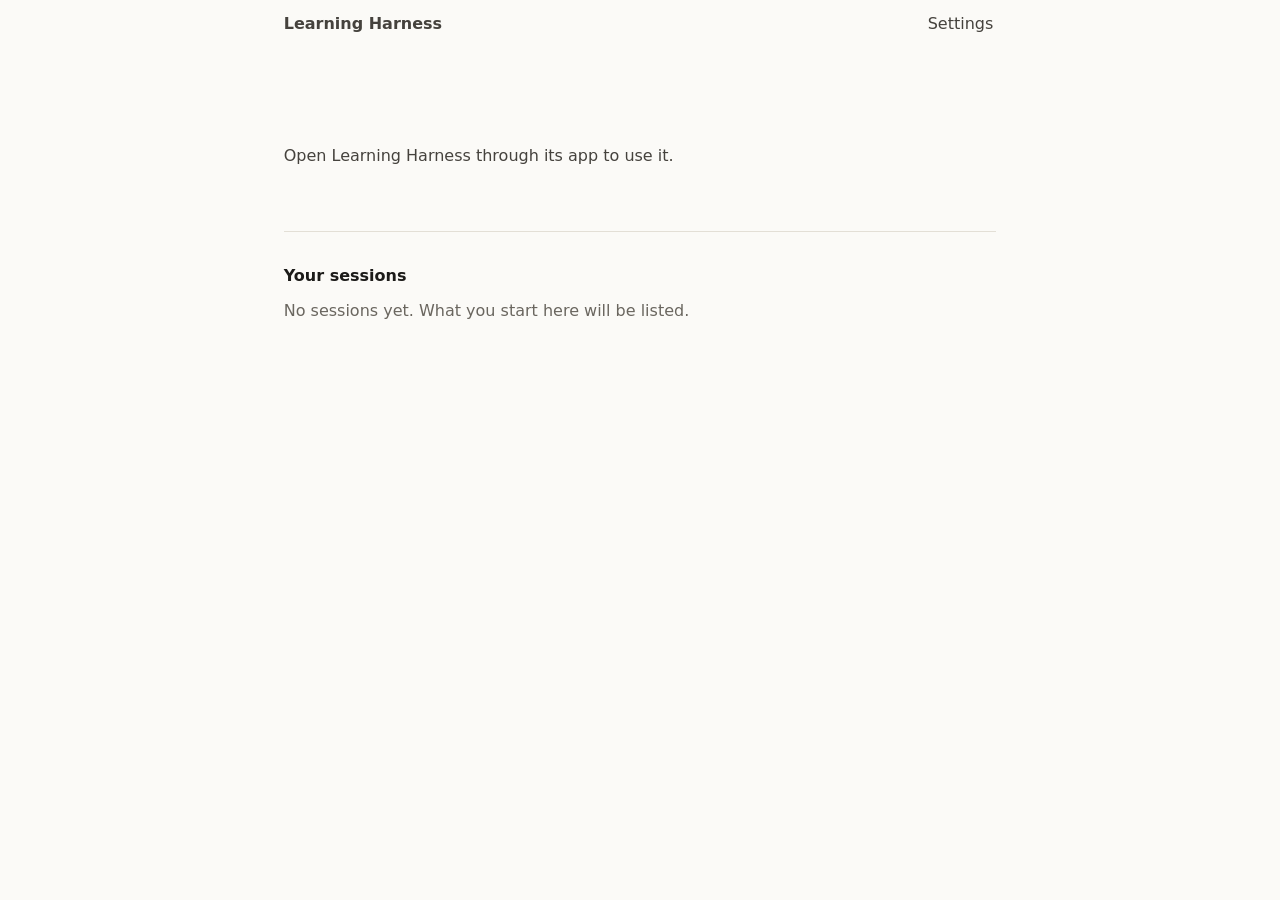
<file: src/index.html>
<!doctype html>
<html lang="en">
<head>
  <meta charset="utf-8" />
  <meta name="viewport" content="width=device-width, initial-scale=1, viewport-fit=cover" />
  <meta name="color-scheme" content="light dark" />
  <title>Learning Harness</title>
  <script src="./theme.js"></script>
  <link rel="stylesheet" href="./styles.css" />
  <script type="module" src="./app.js"></script>
</head>
<body>
  <div id="app" class="app">
    <section class="home" id="home">
      <div class="col home-col">
        <header class="home-bar">
          <span class="wordmark">Learning Harness</span>
          <span class="home-links">
            <button class="btn text" id="open-map" type="button">Map</button>
            <button class="btn text" id="open-settings" type="button">Settings</button>
          </span>
        </header>
        <p class="home-alert" id="live-error" role="status" hidden></p>

        <div class="start" id="start">
          <h1 class="hero" id="hero">What do you want to learn?</h1>
          <fieldset class="modes" id="mode-toggle">
            <legend class="sr-only">Mode</legend>
            <label class="mode">
              <input type="radio" name="mode" value="learn" checked aria-describedby="mode-learn-desc" />
              <span class="mode-text">
                <span class="mode-name">Learn</span>
                <span class="mode-desc" id="mode-learn-desc">The tutor finds what you know, plans, then teaches step by step.</span>
              </span>
            </label>
            <label class="mode">
              <input type="radio" name="mode" value="practice" aria-describedby="mode-practice-desc" />
              <span class="mode-text">
                <span class="mode-name">Practice</span>
                <span class="mode-desc" id="mode-practice-desc">Problems that hide the idea mid-solution, hints one rung at a time, honest grading.</span>
              </span>
            </label>
          </fieldset>
          <p class="setup-notice" id="setup-notice" hidden>
            Connect a model to start. <button class="btn text" type="button" id="setup-button">Open settings</button>
          </p>
          <div class="composer-slot" id="home-composer-slot"></div>
        </div>
        <p class="unavailable" id="unavailable" hidden>Open Learning Harness through its app to use it.</p>

        <section class="sessions" aria-labelledby="sessions-heading">
          <h2 id="sessions-heading">Your sessions</h2>
          <div class="sessions-error" id="sessions-error" role="status" hidden>
            <span id="sessions-error-text"></span>
            <button class="btn text" type="button" id="sessions-retry">Try again</button>
          </div>
          <div class="session-list" id="session-list"></div>
        </section>
      </div>
    </section>

    <section class="conversation" id="conversation" hidden>
      <header class="head">
        <div class="col head-inner">
          <button class="btn text back" id="back" type="button" aria-label="Back to sessions">
            <span aria-hidden="true">←</span><span class="back-label"> Sessions</span>
          </button>
          <h1 class="head-title" id="session-title"></h1>
          <nav class="phase" id="phase" aria-label="Session progress" hidden></nav>
          <span class="head-word" id="head-word" hidden></span>
          <button class="btn text" id="plan-toggle" type="button" aria-haspopup="dialog" hidden>Plan</button>
          <p class="head-status" id="head-status" role="status"></p>
        </div>
      </header>

      <div class="messages" id="messages">
        <div class="col page" id="page">
          <div class="timeline" id="timeline" role="log" aria-live="off"></div>
          <div class="plan-slot" id="plan-slot"></div>
          <div class="live" id="live"></div>
        </div>
      </div>

      <footer class="desk">
        <div class="col desk-inner">
          <button class="btn text continue" id="continue-reading" type="button" hidden>↓ Continue reading</button>
          <div class="composer-slot" id="dock-composer-slot"></div>
          <div class="desk-note" id="desk-note" hidden>
            <p id="desk-note-text"></p>
            <button class="btn" id="desk-note-button" type="button" hidden></button>
          </div>
        </div>
      </footer>
    </section>

    <section class="conversation mapview" id="map" aria-labelledby="map-heading" hidden>
      <header class="head">
        <div class="col head-inner">
          <button class="btn text back" id="map-back" type="button" aria-label="Back to home">
            <span aria-hidden="true">←</span><span class="back-label"> Home</span>
          </button>
          <h1 class="head-title" id="map-heading" tabindex="-1">Learning map</h1>
        </div>
      </header>

      <div class="messages" id="map-scroller">
        <div class="col page map-page" id="map-page"></div>
      </div>

      <footer class="desk">
        <div class="col desk-inner">
          <div class="map-desk">
            <p class="map-count" id="map-count">Nothing selected</p>
            <button class="btn text" id="map-clear" type="button" hidden>Clear</button>
            <button class="btn primary" id="map-practise" type="button" disabled>Practise</button>
          </div>
          <p class="field-error" id="map-error" role="status"></p>
        </div>
      </footer>
    </section>
  </div>

  <form class="composer" id="composer">
    <label class="sr-only" id="prompt-label" for="prompt">Reply to the tutor</label>
    <div class="composer-row">
      <textarea id="prompt" class="input" rows="1" aria-labelledby="hero" aria-describedby="prompt-hint"></textarea>
      <button class="btn primary" id="send" type="submit">Start</button>
    </div>
    <p class="field-error" id="prompt-error" role="status"></p>
    <span class="sr-only" id="prompt-hint">Enter to send, Shift+Enter for a new line.</span>
  </form>

  <dialog class="sheet" id="plan-panel" aria-labelledby="plan-sheet-heading"></dialog>

  <dialog class="settings" id="settings" aria-labelledby="settings-heading">
    <div class="settings-col">
      <div class="settings-head">
        <h2 id="settings-heading">Settings</h2>
        <form method="dialog"><button class="btn text" value="close">Close</button></form>
      </div>
      <section class="settings-section" aria-labelledby="roles-heading">
        <h2 id="roles-heading">Model roles</h2>
        <p class="help">Pick a model per job. Only Tutor is required; unset roles use the Tutor model.</p>
        <div class="model-form" id="model-form"></div>
      </section>
      <section class="settings-section" aria-labelledby="providers-heading">
        <h2 id="providers-heading">Providers</h2>
        <p class="help">Keys and sign-ins stay on this device, outside your synced data.</p>
        <div class="provider-list" id="provider-list"></div>
      </section>
      <section class="settings-section" aria-labelledby="appearance-heading">
        <h2 id="appearance-heading">Appearance</h2>
        <fieldset class="theme-choice" id="theme-choice">
          <legend>Theme</legend>
          <label><input type="radio" name="theme" value="system" /> System</label>
          <label><input type="radio" name="theme" value="light" /> Light</label>
          <label><input type="radio" name="theme" value="dark" /> Dark</label>
        </fieldset>
      </section>
    </div>
  </dialog>

  <div class="sr-only" id="announcer" role="status" aria-live="polite"></div>
</body>
</html>
</file>
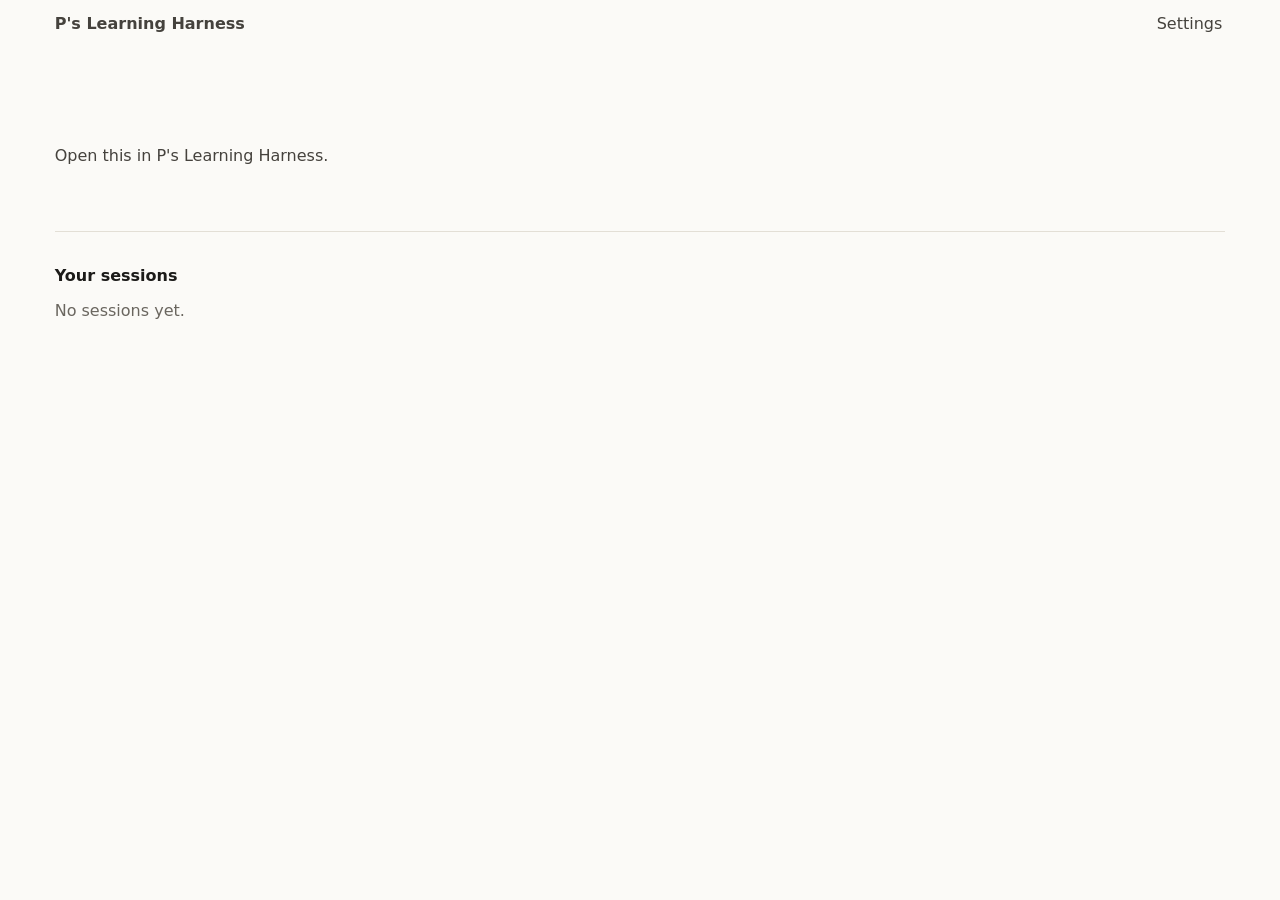
<file: ui/index.html>
<!doctype html>
<html lang="en">
<head>
  <meta charset="utf-8" />
  <meta name="viewport" content="width=device-width, initial-scale=1, viewport-fit=cover" />
  <meta name="color-scheme" content="light dark" />
  <title>P's Learning Harness</title>
  <script src="./theme.js"></script>
  <link rel="stylesheet" href="./styles.css" />
  <script type="module" src="./app.js"></script>
</head>
<body>
  <div id="app" class="app">
    <section class="home" id="home">
      <div class="col home-col">
        <header class="home-bar">
          <span class="wordmark">P's Learning Harness</span>
          <div class="home-links">
            <button class="btn text" id="open-map" type="button">Map</button>
            <button class="btn text" id="open-settings" type="button">Settings</button>
            <div class="head-menu-wrap sync-wrap" id="sync-wrap" hidden>
              <button class="btn text sync-icon" id="sync-indicator" type="button" aria-expanded="false" aria-controls="sync-panel" aria-label="Sync">
                <svg aria-hidden="true" focusable="false" viewBox="0 0 24 24" width="18" height="18" fill="none" stroke="currentColor" stroke-width="2" stroke-linecap="round" stroke-linejoin="round">
                  <path d="M3 12a9 9 0 0 1 9-9 9.75 9.75 0 0 1 6.74 2.74L21 8" />
                  <path d="M21 3v5h-5" />
                  <path d="M21 12a9 9 0 0 1-9 9 9.75 9.75 0 0 1-6.74-2.74L3 16" />
                  <path d="M8 16H3v5" />
                </svg>
                <span class="sync-dot" id="sync-dot" hidden></span>
              </button>
              <div class="menu sync-panel" id="sync-panel" hidden>
                <ul class="sync-panel-targets" id="sync-panel-targets"></ul>
                <p class="sync-panel-attention" id="sync-panel-attention" hidden></p>
                <div class="sync-panel-actions">
                  <button class="btn secondary" id="sync-panel-now" type="button">Sync now</button>
                  <button class="btn text" id="sync-panel-settings" type="button">Sync settings</button>
                </div>
                <p class="status" id="sync-panel-status" role="status"></p>
              </div>
            </div>
          </div>
        </header>
        <p class="home-alert" id="live-error" role="status" hidden></p>

        <div class="start" id="start">
          <button class="btn secondary resume" id="resume-session" type="button" hidden>
            <span class="small-caps">Continue</span>
            <span class="resume-title" id="resume-title"></span>
            <span class="resume-place" id="resume-place"></span>
          </button>
          <h1 class="hero" id="hero">What do you want to learn?</h1>
          <p class="setup-notice" id="setup-notice" hidden>
            Connect a model to start. <button class="btn text" type="button" id="setup-button">Settings</button>
          </p>
          <div class="composer-slot" id="home-composer-slot"></div>
          <section class="review-cue" id="review-cue" aria-labelledby="review-cue-heading" hidden>
            <h2 class="review-cue-heading" id="review-cue-heading">Due for review</h2>
            <p class="review-cue-text" id="review-cue-text"></p>
            <div class="review-cue-actions">
              <div id="review-cue-format"></div>
              <button class="btn secondary" id="practise-due" type="button">Practise</button>
            </div>
            <p class="field-error" id="review-cue-error" role="status"></p>
          </section>
        </div>
        <p class="unavailable" id="unavailable" hidden>Open this in P's Learning Harness.</p>
        <div class="sync-banner" id="sync-banner" role="status" hidden>
          <p class="sessions-error" id="sync-banner-error" hidden>
            <span id="sync-banner-error-text"></span>
            <button class="btn text" type="button" id="sync-banner-retry">Try again</button>
          </p>
          <p class="sync-banner-attention" id="sync-banner-attention" hidden>
            <span id="sync-banner-attention-text"></span>
            <button class="btn text" type="button" id="sync-banner-review">Review</button>
          </p>
        </div>

        <section class="sessions" aria-labelledby="sessions-heading">
          <h2 id="sessions-heading">Your sessions</h2>
          <div class="sessions-error" id="sessions-error" role="status" hidden>
            <span id="sessions-error-text"></span>
            <button class="btn text" type="button" id="sessions-retry">Try again</button>
          </div>
          <div class="session-list" id="session-list"></div>
        </section>
      </div>
    </section>

    <section class="conversation" id="conversation" hidden>
      <header class="head">
        <div class="col head-inner">
          <button class="btn text back" id="back" type="button" aria-label="Back to sessions">
            <span aria-hidden="true">←</span><span class="back-label"> Sessions</span>
          </button>
          <h1 class="head-title" id="session-title"></h1>
          <nav class="phase" id="phase" aria-label="Session progress" hidden></nav>
          <span class="head-word" id="head-word" hidden></span>
          <span class="workspace-chip" id="head-workspace" hidden>
            <span class="workspace-name" id="head-workspace-name"></span>
          </span>
          <button class="btn text" id="plan-toggle" type="button" aria-haspopup="dialog" hidden>Plan</button>
          <button class="btn text" id="exam-toggle" type="button" aria-haspopup="dialog" hidden>Exam</button>
          <button class="btn text pad-toggle" id="pad-toggle" type="button" aria-controls="pad" aria-expanded="false" aria-label="Scratch pad" title="Scratch pad" hidden>
            <svg aria-hidden="true" focusable="false" viewBox="0 0 24 24" width="18" height="18" fill="none" stroke="currentColor" stroke-width="2" stroke-linecap="round" stroke-linejoin="round"><path d="M17 3a2.83 2.83 0 1 1 4 4L7.5 20.5 2 22l1.5-5.5L17 3z" /></svg>
          </button>
          <div class="head-menu-wrap" id="session-menu-wrap" hidden>
            <button class="btn text head-menu-button" id="session-menu" type="button"
                    aria-haspopup="menu" aria-expanded="false" aria-controls="session-menu-list"
                    aria-label="More session actions">More</button>
            <div class="menu" id="session-menu-list" role="menu" aria-labelledby="session-menu" hidden>
              <button class="menu-item" id="workspace-attach" type="button" role="menuitem">Attach folder…</button>
              <button class="menu-item" id="workspace-detach" type="button" role="menuitem">Detach</button>
              <button class="menu-item" id="fullscreen-toggle" type="button" role="menuitem">Full screen</button>
            </div>
          </div>
          <p class="head-status" id="head-status" role="status"></p>
          <p class="head-status head-workspace-status" id="workspace-status" role="status"></p>
        </div>
      </header>

      <div class="messages" id="messages">
        <div class="col page" id="page">
          <div class="timeline" id="timeline" role="log" aria-live="off"></div>
          <div class="plan-slot" id="plan-slot"></div>
          <div class="live" id="live"></div>
        </div>
      </div>

      <footer class="desk">
        <div class="col desk-inner">
          <button class="btn text continue" id="continue-reading" type="button" hidden>↓ Continue reading</button>
          <div class="composer-slot" id="dock-composer-slot"></div>
          <div class="field desk-reading" id="desk-reading" hidden>
            <label for="desk-reading-input">While you read (optional)</label>
            <textarea class="input" id="desk-reading-input" rows="2" placeholder="Anything that comes to mind as you read. It goes to the tutor with your answer."></textarea>
          </div>
          <div class="desk-note" id="desk-note" hidden>
            <p id="desk-note-text"></p>
            <button class="btn" id="desk-note-button" type="button" hidden></button>
          </div>
          <div class="desk-comment" id="desk-comment" hidden>
            <button class="btn text desk-comment-toggle" id="desk-comment-toggle" type="button" aria-expanded="false" aria-controls="desk-comment-form">Comment</button>
            <form class="desk-comment-form" id="desk-comment-form" hidden>
              <label class="sr-only" for="desk-comment-input">Comment to the tutor</label>
              <div class="composer-row">
                <textarea class="input" id="desk-comment-input" rows="1" placeholder="Tell the tutor something. It stops and answers you."></textarea>
                <button class="btn primary" type="submit">Send</button>
              </div>
              <p class="status" id="desk-comment-status" role="status"></p>
            </form>
          </div>
        </div>
      </footer>

    </section>

    <section class="conversation practice" id="practice" aria-labelledby="practice-title" hidden>
      <header class="head">
        <div class="col head-inner">
          <button class="btn text back" id="practice-back" type="button" aria-label="Back to sessions">
            <span aria-hidden="true">←</span><span class="back-label"> Sessions</span>
          </button>
          <h1 class="head-title" id="practice-title" tabindex="-1"></h1>
          <span class="head-word" id="practice-word">Practice</span>
          <button class="btn text pad-toggle" id="practice-pad-toggle" type="button" aria-controls="pad" aria-expanded="false" aria-label="Scratch pad" title="Scratch pad" hidden>
            <svg aria-hidden="true" focusable="false" viewBox="0 0 24 24" width="18" height="18" fill="none" stroke="currentColor" stroke-width="2" stroke-linecap="round" stroke-linejoin="round"><path d="M17 3a2.83 2.83 0 1 1 4 4L7.5 20.5 2 22l1.5-5.5L17 3z" /></svg>
          </button>
          <button class="btn text" id="practice-fullscreen" type="button">Full screen</button>
          <p class="head-status" id="practice-status" role="status"></p>
        </div>
      </header>

      <div class="messages" id="practice-scroll">
        <div class="col page" id="practice-page">
          <p class="practice-picked" id="practice-picked" hidden></p>
          <div class="timeline" id="practice-flow"></div>
          <div class="practice-exam-slot" id="practice-exam-slot"></div>
          <div class="live" id="practice-live"></div>
          <div class="practice-answer" id="practice-answer"></div>
        </div>
      </div>

      <footer class="desk">
        <div class="col desk-inner">
          <div class="desk-note practice-desk">
            <p id="practice-note"></p>
            <div class="practice-actions">
              <button class="btn text" id="practice-stop" type="button" hidden>Stop</button>
              <button class="btn secondary" id="practice-secondary" type="button" hidden></button>
              <button class="btn primary" id="practice-primary" type="button" hidden></button>
            </div>
          </div>
        </div>
      </footer>
    </section>

    <section class="conversation mapview" id="map" aria-labelledby="map-heading" hidden>
      <header class="head">
        <div class="col head-inner">
          <button class="btn text back" id="map-back" type="button" aria-label="Back to home">
            <span aria-hidden="true">←</span><span class="back-label"> Home</span>
          </button>
          <h1 class="head-title" id="map-heading" tabindex="-1">Learning map</h1>
        </div>
      </header>

      <div class="map-stage" id="map-page" role="region" aria-label="Ideas"></div>

      <footer class="desk">
        <div class="col desk-inner">
          <div class="map-desk">
            <p class="map-count" id="map-count">Nothing selected</p>
            <button class="btn text" id="map-clear" type="button" hidden>Clear</button>
            <div class="map-format" id="map-format"></div>
            <button class="btn primary" id="map-practise" type="button" disabled>Practise</button>
          </div>
          <p class="field-error" id="map-error" role="status"></p>
        </div>
      </footer>
    </section>
      <aside class="pad" id="pad" aria-labelledby="pad-title" data-mode="dock" hidden>
        <div class="pad-head">
          <h2 class="pad-title" id="pad-title" tabindex="-1">Scratch pad</h2>
          <button class="btn text pad-icon" id="pad-mode" type="button" aria-label="Show over the lesson" title="Show over the lesson" hidden>
            <svg class="pad-mode-expand" aria-hidden="true" focusable="false" viewBox="0 0 24 24" width="18" height="18" fill="none" stroke="currentColor" stroke-width="2" stroke-linecap="round" stroke-linejoin="round"><path d="M8 3H5a2 2 0 0 0-2 2v3m18 0V5a2 2 0 0 0-2-2h-3m0 18h3a2 2 0 0 0 2-2v-3M3 16v3a2 2 0 0 0 2 2h3" /></svg>
            <svg class="pad-mode-dock" aria-hidden="true" focusable="false" viewBox="0 0 24 24" width="18" height="18" fill="none" stroke="currentColor" stroke-width="2" stroke-linecap="round" stroke-linejoin="round" hidden><rect x="3" y="3" width="18" height="18" rx="2" /><path d="M15 3v18" /></svg>
          </button>
          <button class="btn text" id="pad-close" type="button">Close</button>
        </div>
        <div class="pad-tools" role="toolbar" aria-label="Drawing tools">
          <div class="pad-group" role="group" aria-label="Tool">
            <button class="btn pad-tool" id="pad-pen" type="button" aria-pressed="true">Pen</button>
            <button class="btn pad-tool" id="pad-eraser" type="button" aria-pressed="false">Eraser</button>
          </div>
          <div class="pad-group" role="group" aria-label="Colour">
            <button class="pad-swatch" type="button" data-color="ink" aria-label="Ink" aria-pressed="true"></button>
            <button class="pad-swatch" type="button" data-color="red" aria-label="Red" aria-pressed="false"></button>
            <button class="pad-swatch" type="button" data-color="blue" aria-label="Blue" aria-pressed="false"></button>
          </div>
          <label class="pad-width">
            <span>Line</span>
            <input id="pad-width" type="range" min="2" max="24" step="1" value="6" />
          </label>
          <div class="pad-group">
            <button class="btn pad-tool" id="pad-undo" type="button">Undo</button>
            <button class="btn pad-tool" id="pad-clear" type="button">Clear</button>
          </div>
          <div class="pad-group" role="group" aria-label="Zoom">
            <button class="btn pad-tool" id="pad-zoom-out" type="button" aria-label="Zoom out" title="Zoom out (Ctrl+−)">−</button>
            <button class="btn pad-tool pad-zoom" id="pad-zoom-fit" type="button" aria-label="Zoom 100%. Fit the drawing" title="Fit the drawing (Ctrl+0)">100%</button>
            <button class="btn pad-tool" id="pad-zoom-in" type="button" aria-label="Zoom in" title="Zoom in (Ctrl++)">+</button>
          </div>
          <label class="pad-bg-pick" id="pad-bg-pick" hidden>
            <span>Draw on</span>
            <select class="input" id="pad-bg"></select>
          </label>
        </div>
        <div class="pad-stage" id="pad-stage">
          <div class="pad-board" id="pad-board">
            <div class="pad-bg" id="pad-bg-layer" aria-hidden="true"></div>
            <canvas class="pad-canvas" id="pad-canvas" role="img" aria-label="Drawing area. Draw with a pen; pinch or Ctrl+scroll to zoom, scroll or drag with two fingers to move."></canvas>
          </div>
        </div>
        <div class="pad-send">
          <div class="head-menu-wrap pad-send-wrap">
            <button class="btn primary" id="pad-send" type="button" aria-haspopup="menu" aria-expanded="false" aria-controls="pad-send-menu">Send to tutor</button>
            <div class="menu pad-send-menu" id="pad-send-menu" role="menu" aria-labelledby="pad-send" hidden></div>
          </div>
          <p class="status pad-status" id="pad-status" role="status"></p>
        </div>
      </aside>
  </div>

  <form class="composer" id="composer">
    <div class="composer-attach" id="composer-attach" hidden>
      <ul class="chips" id="attach-chips" aria-label="Attachments"></ul>
    </div>
    <label class="sr-only" id="prompt-label" for="prompt">Reply to the tutor</label>
    <div class="composer-row">
      <button class="btn attach" id="add-files" type="button" aria-label="Add files"><span aria-hidden="true">+</span></button>
      <textarea id="prompt" class="input" rows="1" aria-labelledby="hero" aria-describedby="prompt-hint"></textarea>
      <button class="btn primary" id="send" type="submit">Start</button>
    </div>
    <div class="menu add-menu" id="add-menu" role="menu" aria-labelledby="add-files" hidden></div>
    <div class="mention-pop" id="mention-pop" hidden>
      <ul class="mention-list" id="mention-list" role="listbox" aria-label="Files and folders"></ul>
    </div>
    <p class="field-error" id="attach-error" role="status" hidden></p>
    <p class="field-error" id="prompt-error" role="status"></p>
    <span class="sr-only" id="prompt-hint">Enter sends. Shift+Enter: new line. @ mentions a file.</span>
  </form>

  <dialog class="plan-overlay" id="plan-panel" aria-labelledby="plan-sheet-heading"></dialog>

  <dialog class="settings exam-sheet" id="exam-panel" aria-labelledby="exam-heading"></dialog>

  <dialog class="settings" id="settings" aria-labelledby="settings-heading">
    <div class="settings-col">
      <div class="settings-top">
        <div class="settings-head">
          <h2 id="settings-heading">Settings</h2>
          <form method="dialog"><button class="btn text" value="close">Close</button></form>
        </div>
        <div class="settings-tabs" id="settings-tabs" role="tablist" aria-label="Settings">
          <button class="settings-tab" id="tab-btn-models" type="button" role="tab" data-tab="models" aria-selected="true" aria-controls="tab-models">Models</button>
          <button class="settings-tab" id="tab-btn-learning" type="button" role="tab" data-tab="learning" aria-selected="false" aria-controls="tab-learning" tabindex="-1">Learning</button>
          <button class="settings-tab" id="tab-btn-plugins" type="button" role="tab" data-tab="plugins" aria-selected="false" aria-controls="tab-plugins" tabindex="-1">Plugins</button>
          <button class="settings-tab" id="tab-btn-sync" type="button" role="tab" data-tab="sync" aria-selected="false" aria-controls="tab-sync" tabindex="-1">Sync</button>
          <button class="settings-tab" id="tab-btn-pen" type="button" role="tab" data-tab="pen" aria-selected="false" aria-controls="tab-pen" tabindex="-1">Pen</button>
          <button class="settings-tab" id="tab-btn-appearance" type="button" role="tab" data-tab="appearance" aria-selected="false" aria-controls="tab-appearance" tabindex="-1">Appearance</button>
        </div>
      </div>
      <div class="settings-panel" role="tabpanel" id="tab-models" aria-labelledby="tab-btn-models">
      <section class="settings-section" aria-labelledby="roles-heading">
        <h2 id="roles-heading">Model roles</h2>
        <p class="help">Only Tutor is required.</p>
        <div class="model-form" id="model-form"></div>
      </section>
      <section class="settings-section" id="providers-section" aria-labelledby="providers-name">
        <h2 class="section-head" id="providers-heading">
          <button class="section-toggle" id="providers-toggle" type="button" aria-expanded="false" aria-controls="providers-body">
            <span class="section-name" id="providers-name">Providers</span>
            <span class="section-summary" id="providers-summary"></span>
          </button>
        </h2>
        <div class="section-body" id="providers-body" hidden>
          <p class="help" id="secret-storage">Keys stay on this device.</p>
          <p class="notice danger" id="secret-storage-notice" role="status" hidden></p>
          <div class="provider-list" id="provider-list"></div>
        </div>
      </section>
    </div>
    <div class="settings-panel" role="tabpanel" id="tab-sync" aria-labelledby="tab-btn-sync" hidden>
      <section class="settings-section" id="sync-section" aria-labelledby="sync-name">
        <h2 class="section-head" id="sync-heading">
          <button class="section-toggle" id="sync-toggle" type="button" aria-expanded="false" aria-controls="sync-body">
            <span class="section-name" id="sync-name">Sync</span>
            <span class="section-summary" id="sync-summary"></span>
          </button>
        </h2>
        <div class="section-body" id="sync-body" hidden>
          <p class="help">Settings stay on this device.</p>
          <form class="sync-target" id="sync-git" aria-labelledby="sync-git-heading" novalidate>
            <div class="sync-target-head">
              <h3 id="sync-git-heading">Git</h3>
              <span class="sync-state" id="sync-git-state"></span>
            </div>
            <p class="status error" id="sync-git-error" hidden></p>
            <div class="field">
              <label for="sync-git-remote">Remote URL</label>
              <input class="input" id="sync-git-remote" inputmode="url" autocomplete="off" spellcheck="false" placeholder="https://github.com/you/notes.git" />
            </div>
            <div class="field">
              <label for="sync-git-token">Access token</label>
              <input class="input" id="sync-git-token" type="password" autocomplete="off" spellcheck="false" />
            </div>
            <div class="field">
              <label for="sync-git-branch">Branch</label>
              <input class="input" id="sync-git-branch" autocomplete="off" spellcheck="false" placeholder="main" />
            </div>
            <div class="actions">
              <button class="btn secondary" type="submit">Save</button>
              <button class="btn text" id="sync-git-disconnect" type="button" hidden>Disconnect</button>
            </div>
            <p class="status" id="sync-git-status" role="status"></p>
          </form>
          <form class="sync-target" id="sync-webdav" aria-labelledby="sync-webdav-heading" novalidate>
            <div class="sync-target-head">
              <h3 id="sync-webdav-heading">WebDAV</h3>
              <span class="sync-state" id="sync-webdav-state"></span>
            </div>
            <p class="status error" id="sync-webdav-error" hidden></p>
            <div class="field">
              <label for="sync-webdav-url">URL</label>
              <input class="input" id="sync-webdav-url" inputmode="url" autocomplete="off" spellcheck="false" placeholder="https://app.koofr.net/dav/Koofr/harness" aria-describedby="sync-webdav-hint" />
              <p class="help" id="sync-webdav-hint">HTTPS only, or a localhost test server.</p>
            </div>
            <div class="field">
              <label for="sync-webdav-username">Username</label>
              <input class="input" id="sync-webdav-username" autocomplete="off" spellcheck="false" />
            </div>
            <div class="field">
              <label for="sync-webdav-password">App password</label>
              <input class="input" id="sync-webdav-password" type="password" autocomplete="off" spellcheck="false" />
            </div>
            <div class="actions">
              <button class="btn secondary" type="submit">Save</button>
              <button class="btn text" id="sync-webdav-disconnect" type="button" hidden>Disconnect</button>
            </div>
            <p class="status" id="sync-webdav-status" role="status"></p>
          </form>
          <div class="sync-attention" id="sync-attention" hidden>
            <h3 id="sync-attention-heading" tabindex="-1">Needs attention</h3>
            <p class="help">The other device's copy is kept in <code>.conflicts/</code>; this device's version was kept.</p>
            <ul class="sync-paths" id="sync-paths"></ul>
            <div class="actions">
              <button class="btn secondary" id="sync-acknowledge" type="button">Acknowledge</button>
            </div>
          </div>
          <div class="actions">
            <button class="btn secondary" id="sync-now" type="button" disabled>Sync now</button>
          </div>
          <p class="status" id="sync-status" role="status"></p>
        </div>
      </section>
    </div>
    <div class="settings-panel" role="tabpanel" id="tab-learning" aria-labelledby="tab-btn-learning" hidden>
      <section class="settings-section" aria-labelledby="learning-heading">
        <h2 id="learning-heading">Learning</h2>
        <fieldset class="starting-point" id="starting-point">
          <legend>Starting point for new sessions</legend>
          <label>
            <span class="starting-point-row"><input type="radio" name="starting-point" value="measure" /> Measure me</span>
            <span class="help">A few questions in each area, so the plan starts where you do.</span>
          </label>
          <label>
            <span class="starting-point-row"><input type="radio" name="starting-point" value="quick" /> Quick check</span>
            <span class="help">At most five questions, on what would change the plan most.</span>
          </label>
          <label>
            <span class="starting-point-row"><input type="radio" name="starting-point" value="new" /> I'm new to this</span>
            <span class="help">No questions. The first check in each section does the measuring.</span>
          </label>
        </fieldset>
        <p class="help">How much I check what you already know before planning. You can change it per session.</p>
        <p class="status" id="starting-point-status" role="status"></p>
        <div class="field">
          <label for="writing-style-input">How I should write to you</label>
          <textarea class="input resizable" id="writing-style-input" rows="4" maxlength="2000" aria-describedby="writing-style-help" placeholder="For example: Write in Arabic and keep technical terms in English. University-level wording. Plain paragraphs, no bullet lists."></textarea>
          <p class="help" id="writing-style-help">Your own instructions for every session: the language, how plain or advanced the wording is, the layout. They apply from the next reply, in sessions you already started too. Leave it empty for my usual style.</p>
          <div class="actions">
            <button class="btn secondary" id="writing-style-save" type="button" disabled>Save</button>
          </div>
          <p class="status" id="writing-style-status" role="status"></p>
        </div>
      </section>
      <section class="settings-section" aria-labelledby="focus-heading">
        <h2 id="focus-heading">Focus</h2>
        <div class="focus-choice" id="focus-choice">
          <label><input type="checkbox" data-focus="fullscreen" /> Full screen in sessions</label>
          <label id="focus-dnd-row" hidden><input type="checkbox" data-focus="dnd" /> <span id="focus-dnd-label">Silence notifications in sessions</span></label>
          <label><input type="checkbox" data-focus="breaks" /> Break nudge every 50 min</label>
        </div>
      </section>
      <section class="settings-section" aria-labelledby="libraries-heading">
        <h2 id="libraries-heading">Libraries</h2>
        <p class="help">Folders of references every agent can search: exam guides, question banks, notes. Only their text syncs; the copied originals stay on the device that imported them.</p>
        <div class="library-list" id="library-list"></div>
        <div class="field library-cap">
          <label for="library-max-mb">Skip files over (MB)</label>
          <input class="input" id="library-max-mb" type="number" min="1" step="1" inputmode="numeric" value="50" />
        </div>
        <div class="actions">
          <button class="btn secondary" id="library-import" type="button">Import folder…</button>
        </div>
        <p class="status" id="library-status" role="status"></p>
        <h3 id="image-sets-heading">Image sets</h3>
        <p class="help">Labelled pictures for drills: pick a folder with one subfolder per label (the subfolder name is the label). The images are copied into your data and sync to every device.</p>
        <div class="library-list" id="image-set-list"></div>
        <div class="actions">
          <button class="btn secondary" id="image-set-import" type="button">Import image set…</button>
        </div>
        <p class="status" id="image-set-status" role="status"></p>
      </section>
    </div>
    <div class="settings-panel" role="tabpanel" id="tab-plugins" aria-labelledby="tab-btn-plugins" hidden>
      <section class="settings-section" aria-labelledby="plugins-heading">
        <h2 id="plugins-heading">Plugins</h2>
        <div class="lock-list" id="plugin-lock" hidden></div>
        <div class="plugin-list" id="plugin-list"></div>
        <div class="actions">
          <button class="btn secondary" id="add-folder-plugin" type="button">Add folder plugin…</button>
          <button class="btn text" id="plugin-reload" type="button">Reload</button>
        </div>
        <p class="status" id="plugin-status" role="status"></p>
      </section>
      <section class="settings-section" aria-labelledby="registries-heading">
        <h2 id="registries-heading">Registries</h2>
        <div class="registry-list" id="registry-list"></div>
        <form class="registry-form" id="registry-form">
          <div class="field">
            <label for="registry-name">Name</label>
            <input class="input" id="registry-name" autocomplete="off" placeholder="e.g. My registry" />
          </div>
          <div class="field">
            <label for="registry-url">Address</label>
            <input class="input" id="registry-url" autocomplete="off" spellcheck="false" placeholder="https://example.com/index.json" />
          </div>
          <div class="actions">
            <button class="btn secondary" type="submit">Add registry</button>
            <button class="btn text" id="refresh-registries" type="button">Refresh registries</button>
          </div>
        </form>
        <p class="status" id="registry-status" role="status"></p>
      </section>
    </div>
    <div class="settings-panel" role="tabpanel" id="tab-pen" aria-labelledby="tab-btn-pen" hidden>
      <section class="settings-section" aria-labelledby="pen-heading">
        <h2 id="pen-heading">Pen</h2>
        <p class="help" id="pen-detected">For 2-in-1 laptops, drawing tablets and tablets. These settings apply to the scratch pad in a session.</p>
        <fieldset class="theme-choice pen-inputs" id="pen-inputs">
          <legend>Draw on the scratch pad with</legend>
          <label><input type="radio" name="pen-inputs" value="pen" /> Pen only</label>
          <label><input type="radio" name="pen-inputs" value="mouse" /> Pen and mouse</label>
          <label><input type="radio" name="pen-inputs" value="all" /> Pen, mouse and finger</label>
        </fieldset>
        <div class="focus-choice" id="pen-toggles">
          <label><input type="checkbox" data-pen="pressure" /> Line width follows pen pressure</label>
          <label><input type="checkbox" data-pen="palm" /> Ignore touch while the pen is near the screen</label>
        </div>
      </section>
      <section class="settings-section" aria-labelledby="pen-buttons-heading">
        <h2 id="pen-buttons-heading">Pen buttons</h2>
        <p class="help">What each button does on the scratch pad. Press a button over the test box below to see which one it is. A button your pen does not have is never pressed, so its setting does nothing.</p>
        <fieldset class="theme-choice" id="pen-eraser-kind">
          <legend>The eraser is</legend>
          <label><input type="radio" name="pen-eraser-kind" value="auto" /> Automatic</label>
          <label><input type="radio" name="pen-eraser-kind" value="end" /> An end of the pen</label>
          <label><input type="radio" name="pen-eraser-kind" value="button" /> A button on the barrel</label>
        </fieldset>
        <p class="help">Many laptop pens have an eraser button instead of an eraser end: it counts as the second barrel button. Automatic tells them apart on Linux; elsewhere it means an end.</p>
        <div class="field">
          <label for="pen-barrel">Barrel button</label>
          <select class="input" id="pen-barrel" data-pen-button="barrel"></select>
        </div>
        <div class="field">
          <label for="pen-barrel2">Second barrel button</label>
          <select class="input" id="pen-barrel2" data-pen-button="barrel2"></select>
        </div>
        <div class="field">
          <label for="pen-eraser">Eraser end</label>
          <select class="input" id="pen-eraser" data-pen-button="eraser"></select>
        </div>
      </section>
      <section class="settings-section" aria-labelledby="pen-test-heading">
        <h2 id="pen-test-heading">Try your pen</h2>
        <p class="help">Hover, draw and press the buttons over the box to see what this device reports.</p>
        <div class="pen-test" id="pen-test" tabindex="0" role="group" aria-label="Pen test area"></div>
        <p class="status" id="pen-test-readout">Nothing yet.</p>
      </section>
    </div>
    <div class="settings-panel" role="tabpanel" id="tab-appearance" aria-labelledby="tab-btn-appearance" hidden>
      <section class="settings-section" aria-labelledby="appearance-heading">
        <h2 id="appearance-heading">Appearance</h2>
        <fieldset class="theme-choice" id="theme-choice">
          <legend>Theme</legend>
          <label><input type="radio" name="theme" value="system" /> System</label>
          <label><input type="radio" name="theme" value="light" /> Light</label>
          <label><input type="radio" name="theme" value="dark" /> Dark</label>
        </fieldset>
      </section>
    </div>
    </div>
  </dialog>

  <dialog class="confirm" id="confirm" aria-labelledby="confirm-title">
    <div class="confirm-body">
      <h2 id="confirm-title"></h2>
      <p class="confirm-text" id="confirm-text"></p>
      <div class="actions">
        <button class="btn secondary" id="confirm-cancel" type="button">Cancel</button>
        <button class="btn primary" id="confirm-ok" type="button">Continue</button>
      </div>
    </div>
  </dialog>

  <dialog class="consent" id="consent" aria-labelledby="consent-title">
    <div class="consent-body">
      <h2 id="consent-title"></h2>
      <p class="consent-why" id="consent-why" hidden></p>
      <p class="consent-desc" id="consent-desc"></p>
      <dl class="consent-meta">
        <div><dt>Version</dt><dd id="consent-version"></dd></div>
        <div><dt>Source</dt><dd id="consent-source"></dd></div>
        <div><dt>Access</dt><dd id="consent-perms"></dd></div>
      </dl>
      <div class="actions">
        <button class="btn primary" id="consent-install" type="button">Install</button>
        <button class="btn text" id="consent-cancel" type="button">Cancel</button>
      </div>
      <p class="status" id="consent-status" role="status"></p>
    </div>
  </dialog>

  <div class="sr-only" id="announcer" role="status" aria-live="polite"></div>
</body>
</html>
</file>
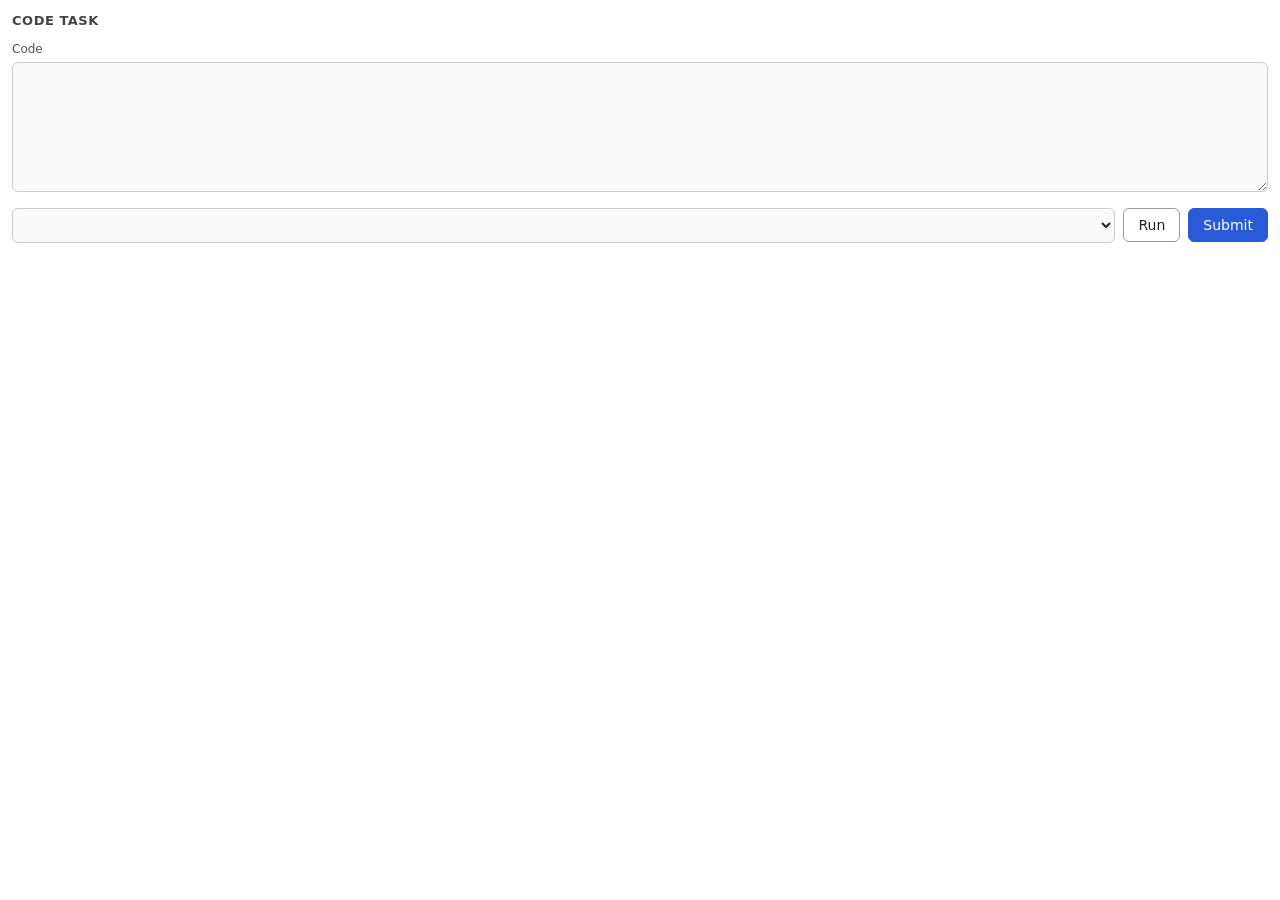
<file: crates/harness/src/plugins/native/code-runner/views/task.html>
<!doctype html>
<html lang="en">
<head>
<meta charset="utf-8">
<title>Code task</title>
<style>
  :root { color-scheme: light dark; }
  body { margin: 0; padding: 12px; font: 14px/1.45 var(--font-ui, system-ui, sans-serif); color: var(--ink, #222); background: var(--raised, #fff); }
  h1 { font-size: 13px; font-weight: 600; margin: 0 0 6px; color: var(--ink-2, #444); text-transform: uppercase; letter-spacing: .04em; }
  p.prompt { margin: 0 0 10px; white-space: pre-wrap; }
  label { display: block; font-size: 12px; color: var(--ink-2, #555); margin: 10px 0 4px; }
  textarea, pre, select { box-sizing: border-box; width: 100%; font: 13px/1.4 ui-monospace, SFMono-Regular, Menlo, monospace; color: var(--ink, #222); background: var(--paper, #fafafa); border: 1px solid var(--rule, #ccc); border-radius: 6px; padding: 8px; }
  textarea { resize: vertical; min-height: 4em; tab-size: 4; }
  textarea#code { min-height: 10em; }
  textarea[readonly] { opacity: .85; }
  pre { margin: 0; white-space: pre-wrap; word-break: break-word; max-height: 16em; overflow: auto; }
  pre.err { border-color: var(--danger, #b00); }
  .row { display: flex; gap: 8px; align-items: center; margin-top: 10px; flex-wrap: wrap; }
  .row select { width: auto; flex: 1 1 10em; }
  button { font: inherit; padding: 6px 14px; border-radius: 6px; border: 1px solid var(--rule-strong, #999); background: var(--raised, #fff); color: var(--ink, #222); cursor: pointer; }
  button.primary { background: var(--accent, #2a5bd7); border-color: var(--accent, #2a5bd7); color: var(--on-accent, #fff); }
  button:disabled { opacity: .5; cursor: default; }
  .meta { font-size: 12px; color: var(--ink-3, #777); }
  [hidden] { display: none !important; }
</style>
</head>
<body>
<h1 id="title">Code task</h1>
<p class="prompt" id="prompt"></p>
<div id="error-box" hidden>
  <label>The error</label>
  <pre class="err" id="error-output"></pre>
</div>
<label for="code" id="code-label">Code</label>
<textarea id="code" spellcheck="false" autocapitalize="off" autocomplete="off"></textarea>
<div id="predict-box" hidden>
  <label for="prediction" id="prediction-label">Your prediction of the output (commit before running)</label>
  <textarea id="prediction" spellcheck="false"></textarea>
</div>
<div id="explain-box" hidden>
  <label for="explanation">What does the error mean, and what causes it?</label>
  <textarea id="explanation"></textarea>
</div>
<div class="row">
  <select id="stdin-choice" aria-label="Input"></select>
  <button type="button" id="run">Run</button>
  <button type="button" class="primary" id="submit">Submit</button>
</div>
<div id="custom-box" hidden>
  <label for="stdin">Input (stdin)</label>
  <textarea id="stdin" spellcheck="false"></textarea>
</div>
<div id="out-box" hidden>
  <label>Output <span class="meta" id="out-meta"></span></label>
  <pre id="output" aria-live="polite"></pre>
</div>
<script>
(() => {
  const $ = (id) => document.getElementById(id);
  const pending = new Map();
  let nextId = 1;
  let task = {};
  let artifactId = '';
  let answerMode = false;
  let committed = false;
  const send = (m) => { m.protocol = 1; parent.postMessage(m, '*'); };
  const call = (fn, args) => new Promise((resolve, reject) => {
    const id = nextId++;
    pending.set(id, { resolve, reject });
    send({ type: 'call', id, fn, args });
  });
  const theme = (t) => { for (const [k, v] of Object.entries(t || {})) document.documentElement.style.setProperty('--' + k, v); };
  const resize = () => send({ type: 'resize', height: document.documentElement.scrollHeight + 4 });
  const kindTitle = { write: 'Write', fix: 'Fix', read: 'Read and predict', error: 'Read the error' };

  function render(data) {
    task = data || {};
    $('title').textContent = `${kindTitle[task.kind] || 'Code'} · ${task.language || ''}`;
    $('prompt').textContent = task.prompt || '';
    $('code').value = task.starter || '';
    const readOnly = task.kind === 'read' || task.kind === 'error';
    $('code').readOnly = readOnly;
    $('code-label').textContent = readOnly ? 'Code (read only)' : 'Code';
    $('predict-box').hidden = !(task.predictFirst || task.kind === 'read');
    $('explain-box').hidden = task.kind !== 'error';
    $('error-box').hidden = task.kind !== 'error' || !task.errorOutput;
    $('error-output').textContent = task.errorOutput || '';
    const choice = $('stdin-choice');
    choice.textContent = '';
    for (const [i, t] of (task.tests || []).entries()) {
      const o = document.createElement('option');
      o.value = String(i);
      o.textContent = `Input: ${t.name}`;
      choice.append(o);
    }
    const custom = document.createElement('option');
    custom.value = 'custom';
    custom.textContent = 'Input: my own';
    choice.append(custom);
    choice.hidden = task.kind === 'error';
    $('submit').hidden = !answerMode;
    resize();
  }

  function stdin() {
    const v = $('stdin-choice').value;
    if (v === 'custom') return $('stdin').value;
    return (task.tests || [])[Number(v)]?.input || '';
  }

  $('stdin-choice').addEventListener('change', () => { $('custom-box').hidden = $('stdin-choice').value !== 'custom'; resize(); });

  $('run').addEventListener('click', async () => {
    const needsPrediction = !$('predict-box').hidden && !committed;
    if (needsPrediction && !$('prediction').value.trim()) {
      $('out-box').hidden = false;
      $('output').textContent = 'Write your prediction first; it is fixed once you run.';
      resize();
      return;
    }
    $('run').disabled = true;
    $('out-meta').textContent = 'running…';
    $('out-box').hidden = false;
    try {
      const r = await call('run', { artifactId, language: task.language, code: $('code').value, stdin: stdin(), prediction: $('prediction').value });
      committed = true;
      $('prediction').readOnly = !$('predict-box').hidden;
      $('output').textContent = r.output || '(no output)';
      $('output').classList.toggle('err', r.exit !== 0);
      $('out-meta').textContent = r.timedOut ? '· stopped at the time limit' : r.truncated ? '· stopped at the output limit' : `· exit ${r.exit}`;
      send({ type: 'state', summary: `ran the code: exit ${r.exit}${r.timedOut ? ' (time limit)' : ''}` });
    } catch (e) {
      $('output').textContent = String(e.message || e);
      $('out-meta').textContent = '';
    } finally {
      $('run').disabled = false;
      resize();
    }
  });

  $('submit').addEventListener('click', () => {
    if (task.kind === 'error' && !$('explanation').value.trim()) return;
    if (task.kind === 'read' && !$('prediction').value.trim()) return;
    $('submit').disabled = true;
    $('run').disabled = true;
    send({ type: 'submit', answer: { code: $('code').value, prediction: $('prediction').value, explanation: $('explanation').value } });
  });

  window.addEventListener('message', (event) => {
    const m = event.data;
    if (event.source !== parent || !m || typeof m !== 'object' || m.protocol !== 1) return;
    if (m.type === 'init') {
      theme(m.theme);
      artifactId = m.artifact?.artifactId || '';
      answerMode = Boolean(m.answer);
      render(m.artifact?.data);
    }
    if (m.type === 'theme') theme(m.theme);
    if (m.type === 'result') {
      const p = pending.get(m.id);
      if (!p) return;
      pending.delete(m.id);
      m.ok ? p.resolve(m.value) : p.reject(new Error(m.error));
    }
  });
  resize();
})();
</script>
</body>
</html>
</file>
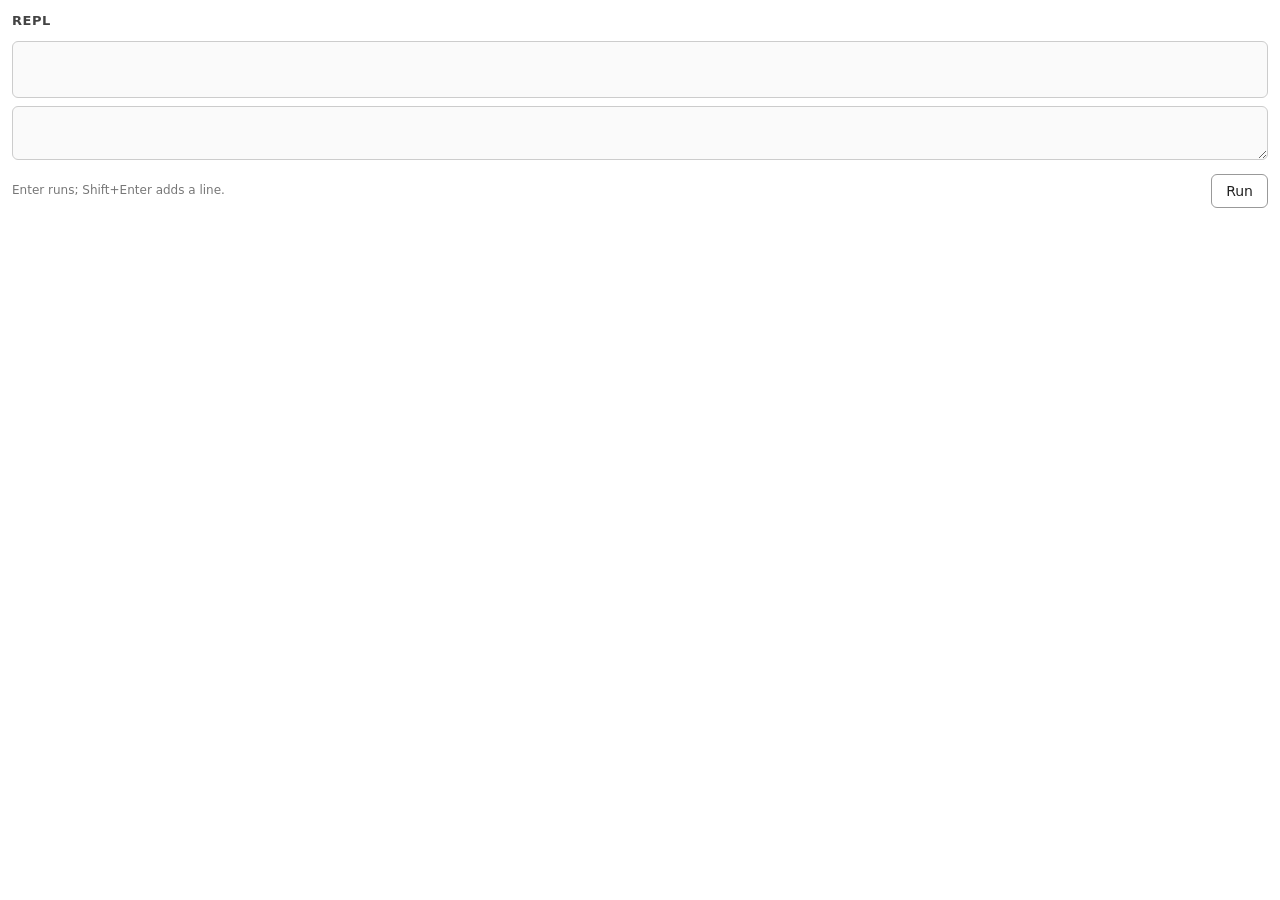
<file: crates/harness/src/plugins/native/repl/views/repl.html>
<!doctype html>
<html lang="en">
<head>
<meta charset="utf-8">
<title>REPL</title>
<style>
  :root { color-scheme: light dark; }
  body { margin: 0; padding: 12px; font: 14px/1.45 var(--font-ui, system-ui, sans-serif); color: var(--ink, #222); background: var(--raised, #fff); }
  h1 { font-size: 13px; font-weight: 600; margin: 0 0 6px; color: var(--ink-2, #444); text-transform: uppercase; letter-spacing: .04em; }
  p.prompt { margin: 0 0 10px; white-space: pre-wrap; }
  #log { font: 13px/1.4 ui-monospace, SFMono-Regular, Menlo, monospace; background: var(--paper, #fafafa); border: 1px solid var(--rule, #ccc); border-radius: 6px; padding: 8px; max-height: 22em; overflow: auto; white-space: pre-wrap; word-break: break-word; min-height: 3em; }
  .in { color: var(--accent, #2a5bd7); }
  .in::before { content: '› '; }
  .err { color: var(--danger, #b00); }
  .note { color: var(--ink-3, #777); font-style: italic; }
  textarea { box-sizing: border-box; width: 100%; margin-top: 8px; font: 13px/1.4 ui-monospace, SFMono-Regular, Menlo, monospace; color: var(--ink, #222); background: var(--paper, #fafafa); border: 1px solid var(--rule, #ccc); border-radius: 6px; padding: 8px; min-height: 3em; resize: vertical; }
  .row { display: flex; gap: 8px; align-items: center; margin-top: 8px; }
  .meta { font-size: 12px; color: var(--ink-3, #777); flex: 1; }
  button { font: inherit; padding: 6px 14px; border-radius: 6px; border: 1px solid var(--rule-strong, #999); background: var(--raised, #fff); color: var(--ink, #222); cursor: pointer; }
  button.primary { background: var(--accent, #2a5bd7); border-color: var(--accent, #2a5bd7); color: var(--on-accent, #fff); }
  button:disabled { opacity: .5; cursor: default; }
  [hidden] { display: none !important; }
</style>
</head>
<body>
<h1 id="title">REPL</h1>
<p class="prompt" id="prompt"></p>
<div id="log" role="log" aria-live="polite"></div>
<textarea id="input" spellcheck="false" autocapitalize="off" autocomplete="off" aria-label="Input"></textarea>
<div class="row">
  <span class="meta">Enter runs; Shift+Enter adds a line.</span>
  <button type="button" id="run">Run</button>
  <button type="button" class="primary" id="submit" hidden>Submit</button>
</div>
<script>
(() => {
  const $ = (id) => document.getElementById(id);
  const pending = new Map();
  let nextId = 1;
  let data = {};
  let artifactId = '';
  let busy = false;
  const history = [];
  let at = 0;
  const send = (m) => { m.protocol = 1; parent.postMessage(m, '*'); };
  const call = (fn, args) => new Promise((resolve, reject) => {
    const id = nextId++;
    pending.set(id, { resolve, reject });
    send({ type: 'call', id, fn, args });
  });
  const theme = (t) => { for (const [k, v] of Object.entries(t || {})) document.documentElement.style.setProperty('--' + k, v); };
  const resize = () => send({ type: 'resize', height: document.documentElement.scrollHeight + 4 });
  const line = (cls, text) => {
    const d = document.createElement('div');
    d.className = cls;
    d.textContent = text;
    $('log').append(d);
    $('log').scrollTop = $('log').scrollHeight;
  };

  async function run() {
    const text = $('input').value;
    if (busy || !text.trim()) return;
    busy = true;
    $('run').disabled = true;
    line('in', text);
    history.push(text);
    at = history.length;
    $('input').value = '';
    try {
      const r = await call('input', { artifactId, lang: data.lang, input: text });
      if (r.output) line(r.ok ? 'out' : 'err', r.output);
      if (r.note) line('note', r.note);
      send({ type: 'state', summary: `entered ${history.length} input${history.length === 1 ? '' : 's'}; last: ${text.slice(0, 120)}` });
    } catch (e) {
      line('err', String(e.message || e));
    } finally {
      busy = false;
      $('run').disabled = false;
      $('input').focus();
      resize();
    }
  }

  $('run').addEventListener('click', run);
  $('input').addEventListener('keydown', (e) => {
    if (e.key === 'Enter' && !e.shiftKey) { e.preventDefault(); run(); }
    if (e.key === 'ArrowUp' && $('input').selectionStart === 0 && at > 0) { at -= 1; $('input').value = history[at]; e.preventDefault(); }
    if (e.key === 'ArrowDown' && at < history.length) { at += 1; $('input').value = history[at] ?? ''; e.preventDefault(); }
  });
  $('submit').addEventListener('click', () => {
    $('submit').disabled = true;
    $('run').disabled = true;
    $('input').disabled = true;
    send({ type: 'submit', answer: { inputs: history.length } });
  });

  window.addEventListener('message', (event) => {
    const m = event.data;
    if (event.source !== parent || !m || typeof m !== 'object' || m.protocol !== 1) return;
    if (m.type === 'init') {
      theme(m.theme);
      artifactId = m.artifact?.artifactId || '';
      data = m.artifact?.data || {};
      $('title').textContent = `REPL · ${data.lang || ''}`;
      $('prompt').textContent = data.prompt || '';
      $('submit').hidden = !m.answer;
      resize();
    }
    if (m.type === 'theme') theme(m.theme);
    if (m.type === 'result') {
      const p = pending.get(m.id);
      if (!p) return;
      pending.delete(m.id);
      m.ok ? p.resolve(m.value) : p.reject(new Error(m.error));
    }
  });
  resize();
})();
</script>
</body>
</html>
</file>
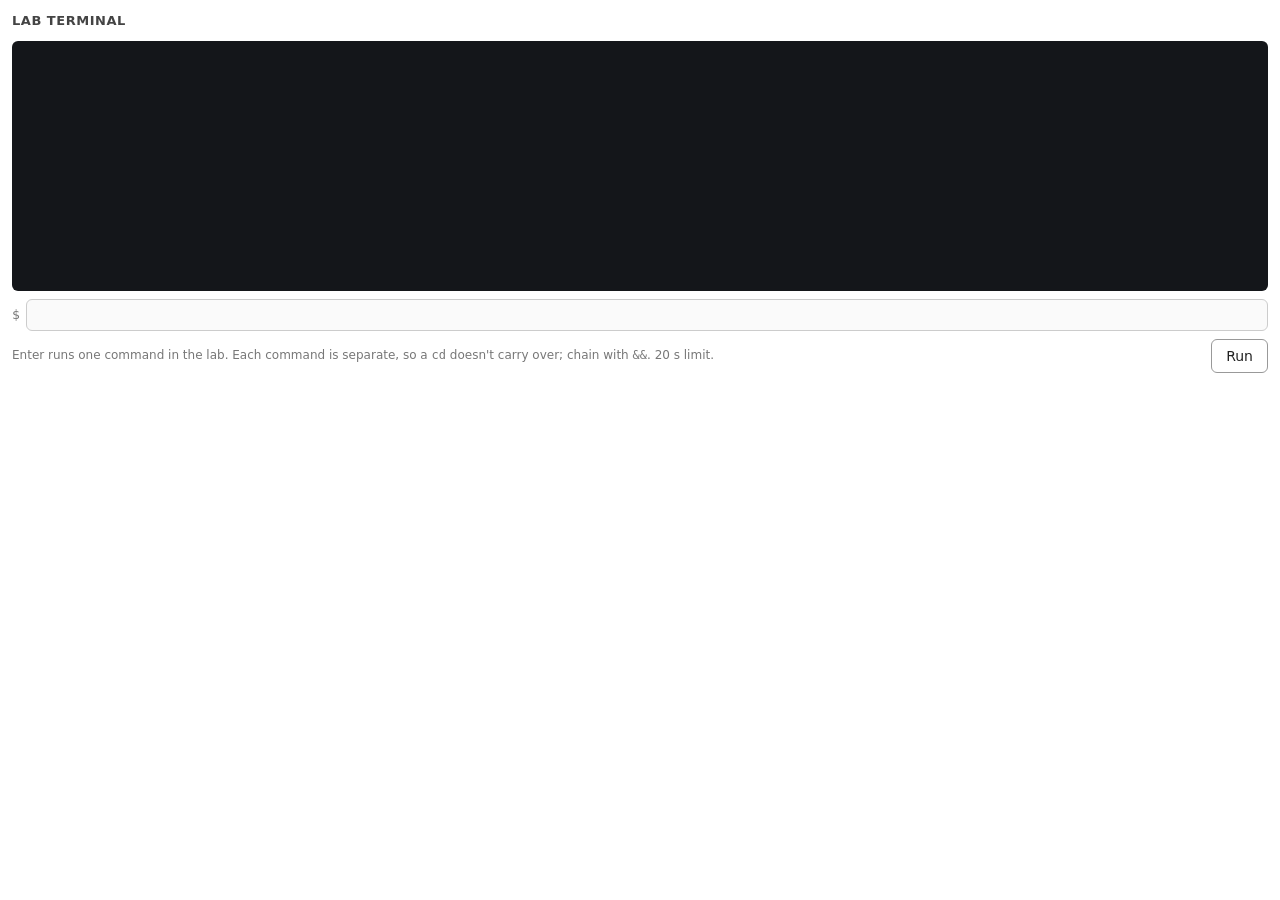
<file: crates/harness/src/plugins/native/sandbox/views/terminal.html>
<!doctype html>
<html lang="en">
<head>
<meta charset="utf-8">
<title>Lab terminal</title>
<style>
  :root { color-scheme: light dark; }
  body { margin: 0; padding: 12px; font: 14px/1.45 var(--font-ui, system-ui, sans-serif); color: var(--ink, #222); background: var(--raised, #fff); }
  h1 { font-size: 13px; font-weight: 600; margin: 0 0 6px; color: var(--ink-2, #444); text-transform: uppercase; letter-spacing: .04em; }
  p.goal { margin: 0 0 10px; white-space: pre-wrap; }
  #log { font: 13px/1.4 ui-monospace, SFMono-Regular, Menlo, monospace; background: #14161a; color: #d8dde6; border-radius: 6px; padding: 8px; height: 18em; overflow: auto; white-space: pre-wrap; word-break: break-word; }
  .in { color: #8fb4ff; }
  .in::before { content: '$ '; }
  .code { color: #ff9a9a; }
  .note { color: #9aa3b2; font-style: italic; }
  .err { color: #ff9a9a; }
  .line { display: flex; gap: 6px; align-items: center; margin-top: 8px; font: 13px/1.4 ui-monospace, SFMono-Regular, Menlo, monospace; }
  .line span { color: var(--ink-3, #777); }
  input#cmd { flex: 1; box-sizing: border-box; font: inherit; color: var(--ink, #222); background: var(--paper, #fafafa); border: 1px solid var(--rule, #ccc); border-radius: 6px; padding: 6px 8px; }
  .row { display: flex; gap: 8px; align-items: center; margin-top: 8px; }
  .meta { font-size: 12px; color: var(--ink-3, #777); flex: 1; }
  button { font: inherit; padding: 6px 14px; border-radius: 6px; border: 1px solid var(--rule-strong, #999); background: var(--raised, #fff); color: var(--ink, #222); cursor: pointer; }
  button.primary { background: var(--accent, #2a5bd7); border-color: var(--accent, #2a5bd7); color: var(--on-accent, #fff); }
  button:disabled { opacity: .5; cursor: default; }
  [hidden] { display: none !important; }
</style>
</head>
<body>
<h1 id="title">Lab terminal</h1>
<p class="goal" id="goal"></p>
<div id="log" role="log" aria-live="polite"></div>
<div class="line"><span>$</span><input id="cmd" type="text" spellcheck="false" autocapitalize="off" autocomplete="off" aria-label="Command"></div>
<div class="row">
  <span class="meta">Enter runs one command in the lab. Each command is separate, so a <code>cd</code> doesn't carry over; chain with <code>&amp;&amp;</code>. 20 s limit.</span>
  <button type="button" id="run">Run</button>
  <button type="button" class="primary" id="submit" hidden>Submit</button>
</div>
<script>
(() => {
  const $ = (id) => document.getElementById(id);
  const pending = new Map();
  let nextId = 1;
  let data = {};
  let artifactId = '';
  let busy = false;
  let ended = false;
  const history = [];
  let at = 0;
  const send = (m) => { m.protocol = 1; parent.postMessage(m, '*'); };
  const call = (fn, args) => new Promise((resolve, reject) => {
    const id = nextId++;
    pending.set(id, { resolve, reject });
    send({ type: 'call', id, fn, args });
  });
  const theme = (t) => { for (const [k, v] of Object.entries(t || {})) document.documentElement.style.setProperty('--' + k, v); };
  const resize = () => send({ type: 'resize', height: document.documentElement.scrollHeight + 4 });
  const line = (cls, text) => {
    const d = document.createElement('div');
    d.className = cls;
    d.textContent = text;
    $('log').append(d);
    $('log').scrollTop = $('log').scrollHeight;
  };

  async function run() {
    const text = $('cmd').value;
    if (busy || ended || !text.trim()) return;
    busy = true;
    $('run').disabled = true;
    line('in', text);
    history.push(text);
    at = history.length;
    $('cmd').value = '';
    try {
      const r = await call('run', { labId: data.labId, artifactId, command: text });
      if (r.output) line('out', r.output);
      if (r.exit !== 0) line('code', r.exit == null ? '[stopped]' : `[exit ${r.exit}]`);
      send({ type: 'state', summary: `ran ${history.length} command${history.length === 1 ? '' : 's'}; last: ${text.slice(0, 120)}` });
    } catch (e) {
      const msg = String(e.message || e);
      line('err', msg);
      if (/lab has ended/.test(msg)) {
        ended = true;
        $('cmd').disabled = true;
      }
    } finally {
      busy = false;
      $('run').disabled = ended;
      if (!ended) $('cmd').focus();
      resize();
    }
  }

  $('run').addEventListener('click', run);
  $('cmd').addEventListener('keydown', (e) => {
    if (e.key === 'Enter') { e.preventDefault(); run(); }
    if (e.key === 'ArrowUp' && at > 0) { at -= 1; $('cmd').value = history[at]; e.preventDefault(); }
    if (e.key === 'ArrowDown' && at < history.length) { at += 1; $('cmd').value = history[at] ?? ''; e.preventDefault(); }
  });
  $('submit').addEventListener('click', () => {
    $('submit').disabled = true;
    $('run').disabled = true;
    $('cmd').disabled = true;
    send({ type: 'submit', answer: { commands: history.length } });
  });

  window.addEventListener('message', (event) => {
    const m = event.data;
    if (event.source !== parent || !m || typeof m !== 'object' || m.protocol !== 1) return;
    if (m.type === 'init') {
      theme(m.theme);
      artifactId = m.artifact?.artifactId || '';
      data = m.artifact?.data || {};
      $('title').textContent = `Lab terminal · ${data.scenario || ''}`;
      $('goal').textContent = data.goal || '';
      $('submit').hidden = !m.answer;
      resize();
    }
    if (m.type === 'theme') theme(m.theme);
    if (m.type === 'result') {
      const p = pending.get(m.id);
      if (!p) return;
      pending.delete(m.id);
      m.ok ? p.resolve(m.value) : p.reject(new Error(m.error));
    }
  });
  resize();
})();
</script>
</body>
</html>
</file>
<file: src/styles.css>
/* Learning Harness — "Carrel". See docs/ui-design.md for the rationale.
   One column, a page set like a book, two quiet edges (running head, desk).
   Nothing loops or moves on its own; the only motion is a requested sheet. */

/* ---------- tokens ---------- */
:root {
  color-scheme: light;

  --font-read: "Iowan Old Style", "Charter", "Bitstream Charter", "Sitka Text",
               "Noto Serif", "Source Serif 4", Cambria, Georgia, "DejaVu Serif", serif;
  --font-ui: system-ui, -apple-system, "Segoe UI", Roboto, "Noto Sans",
             "Helvetica Neue", Arial, sans-serif;
  --font-mono: ui-monospace, "SF Mono", "Cascadia Mono", Menlo, Consolas,
               "DejaVu Sans Mono", "Liberation Mono", monospace;

  --fs-meta: 0.8125rem;
  --fs-small: 0.875rem;
  --fs-ui: 1rem;
  --fs-learner: 1.0625rem;
  --fs-read: 1.25rem;
  --lh-read: 1.55;
  --fs-h3: 1.25rem;
  --fs-h2: 1.5rem;
  --fs-h1: 1.75rem;
  --fs-display: 2.25rem;
  --measure: 56ch;

  --s1: 4px; --s2: 8px; --s3: 12px; --s4: 16px; --s5: 24px; --s6: 32px; --s7: 48px; --s8: 64px; --s9: 96px;
  --r: 4px;
  --hair: 1px solid var(--rule);
  --line: 1px solid var(--rule-strong);
  --focus: 2px solid var(--accent);
  --head-h: 48px;
  --desk-min: 64px;
  --gutter: 24px;

  --dur-sheet-in: 180ms;
  --dur-sheet-out: 120ms;
  --dur-hover: 120ms;
  --ease-out: cubic-bezier(0.2, 0, 0, 1);
  --ease-in: cubic-bezier(0.4, 0, 1, 1);
  --sheet-shift: 8px;

  /* light ("paper") */
  --paper: #FBFAF7;
  --raised: #F2F0EA;
  --ink: #1C1B19;
  --ink-2: #45423D;
  --ink-3: #6A665F;
  --rule: #E3DFD6;
  --rule-strong: #8A857C;
  --accent: #2D5B4C;
  --accent-hover: #234A3E;
  --on-accent: #FBFAF7;
  --danger: #A2341F;
  --select: #DCE8E2;
  --scrim: rgb(28 27 25 / 0.32);
}

/* dark ("lamp-lit"): the OS setting, unless Settings → Appearance says Light */
@media (prefers-color-scheme: dark) {
  :root:not([data-theme="light"]) {
    color-scheme: dark;
    --paper: #191816;
    --raised: #23221F;
    --ink: #E9E5DD;
    --ink-2: #C2BCB1;
    --ink-3: #9A948A;
    --rule: #34322E;
    --rule-strong: #77726A;
    --accent: #8CC4AE;
    --accent-hover: #A6D4C1;
    --on-accent: #14201B;
    --danger: #F0A08C;
    --select: #2A3A33;
    --scrim: rgb(0 0 0 / 0.5);
  }
}

:root[data-theme="dark"] {
  color-scheme: dark;
  --paper: #191816;
  --raised: #23221F;
  --ink: #E9E5DD;
  --ink-2: #C2BCB1;
  --ink-3: #9A948A;
  --rule: #34322E;
  --rule-strong: #77726A;
  --accent: #8CC4AE;
  --accent-hover: #A6D4C1;
  --on-accent: #14201B;
  --danger: #F0A08C;
  --select: #2A3A33;
  --scrim: rgb(0 0 0 / 0.5);
}

@media (max-width: 599px) {
  :root {
    --fs-learner: 1rem;
    --fs-read: 1.125rem;
    --lh-read: 1.5;
    --fs-h3: 1.125rem;
    --fs-h2: 1.3125rem;
    --fs-h1: 1.5rem;
    --fs-display: 1.75rem;
    --head-h: 44px;
    --gutter: 16px;
  }
}

@media (prefers-reduced-motion: reduce) {
  :root {
    --dur-sheet-in: 0ms;
    --dur-sheet-out: 0ms;
    --sheet-shift: 0px;
  }
}

/* ---------- base ---------- */
*, *::before, *::after { box-sizing: border-box; }
html, body { height: 100%; margin: 0; }
body {
  background: var(--paper);
  color: var(--ink);
  font: 400 var(--fs-ui)/1.45 var(--font-ui);
  overflow: hidden;
}
button, input, select, textarea { font: inherit; color: inherit; }
button { cursor: pointer; }
[hidden] { display: none !important; }
:focus-visible { outline: var(--focus); outline-offset: 2px; }
::selection { background: var(--select); color: var(--ink); }
input[type="radio"], input[type="checkbox"] { accent-color: var(--accent); inline-size: 1.05em; block-size: 1.05em; }
p { margin: 0; }
h1, h2, h3 { margin: 0; }

.sr-only {
  position: absolute !important;
  inline-size: 1px; block-size: 1px;
  margin: -1px; padding: 0; border: 0;
  overflow: hidden; clip-path: inset(50%); white-space: nowrap;
}

.small-caps {
  font: 400 var(--fs-meta)/1.4 var(--font-ui);
  font-variant-caps: all-small-caps;
  letter-spacing: 0.04em;
  color: var(--ink-3);
}

/* The shared inline axis: the measure is in `ch` of the reading face at
   reading size, so every column sets that font; children reset to UI type. */
.col {
  inline-size: min(calc(var(--measure) + 2 * var(--gutter)), 100%);
  margin-inline: auto;
  padding-inline: var(--gutter);
  font-family: var(--font-read);
  font-size: var(--fs-read);
  line-height: var(--lh-read);
}
.head-inner > *, .desk-inner > *, .home-col > * {
  font: 400 var(--fs-ui)/1.45 var(--font-ui);
}

.app { block-size: 100vh; block-size: 100dvh; }

/* ---------- buttons and fields ---------- */
.btn {
  display: inline-flex; align-items: center; justify-content: center;
  min-block-size: 24px;
  padding: 0;
  border: 1px solid transparent;
  border-radius: var(--r);
  background: none;
  color: var(--ink-2);
  font: 400 var(--fs-ui)/1.45 var(--font-ui);
  text-align: center;
}
/* Colour changes animate only while hovered (user-caused); state changes are instant. */
.btn:hover:not(:disabled) {
  transition: background-color var(--dur-hover) linear, color var(--dur-hover) linear, border-color var(--dur-hover) linear;
}
.btn.primary {
  min-block-size: 40px; padding: 0 16px;
  background: var(--accent); border-color: var(--accent);
  color: var(--on-accent); font-weight: 600;
}
.btn.primary:hover:not(:disabled) { background: var(--accent-hover); border-color: var(--accent-hover); }
.btn.secondary {
  min-block-size: 40px; padding: 0 16px;
  border: var(--line); color: var(--ink);
}
.btn.secondary:hover:not(:disabled) { background: var(--raised); }
.btn.text { padding-inline: 2px; color: var(--ink-2); }
.btn.text:hover:not(:disabled), .btn.text:focus-visible { text-decoration: underline; text-underline-offset: 0.18em; }
.btn:disabled, .btn.primary:disabled, .btn.secondary:disabled {
  background: transparent; border-color: var(--rule); color: var(--ink-3); cursor: default;
}
.btn.text:disabled { border-color: transparent; }

.input {
  display: block;
  inline-size: 100%;
  padding: 10px 12px;
  border: var(--line);
  border-radius: var(--r);
  background: var(--raised);
  color: var(--ink);
  font: 400 1rem/1.45 var(--font-ui);
  resize: none;
}
.input::placeholder { color: var(--ink-3); opacity: 1; }
textarea.input.resizable { resize: vertical; }
.field { margin-block-start: var(--s4); }
.field > label, fieldset > legend {
  display: block;
  margin-block-end: var(--s1);
  padding: 0;
  font: 600 var(--fs-small)/1.45 var(--font-ui);
  color: var(--ink-2);
}
fieldset { margin: 0; padding: 0; border: 0; min-inline-size: 0; }
.actions { display: flex; flex-wrap: wrap; align-items: center; gap: var(--s2) var(--s4); margin-block-start: var(--s4); }
.form-status, .status, .field-error {
  font: 400 var(--fs-small)/1.45 var(--font-ui);
  color: var(--ink-2);
  margin-block-start: var(--s2);
}
.form-status:empty, .status:empty, .field-error:empty { margin: 0; }
.form-status.error, .status.error, .field-error, .danger { color: var(--danger); }

@media (pointer: coarse) {
  button, .btn, .btn.primary, .btn.secondary { min-block-size: 44px; }
  .btn.text { padding-inline: var(--s2); }
}

/* ---------- Home ---------- */
.home { block-size: 100%; overflow-y: auto; }
.home-col { padding-block-end: var(--s8); }
.home-bar {
  display: flex; align-items: center; justify-content: space-between; gap: var(--s4);
  min-block-size: var(--head-h);
}
.home-col > .home-bar .wordmark { font-weight: 600; color: var(--ink-2); }
.home-links { display: flex; gap: var(--s4); }
.home-alert { color: var(--danger); font-size: var(--fs-small); }
.home-col > .start { margin-block-start: var(--s9); }
.home-col .start > .hero {
  font: 400 var(--fs-display)/1.15 var(--font-read);
  color: var(--ink);
  text-wrap: balance;
}
.modes { display: grid; gap: var(--s2); margin-block: var(--s5) var(--s4); }
.mode {
  display: grid; grid-template-columns: auto 1fr; gap: var(--s3); align-items: start;
  padding-block: var(--s1);
  cursor: pointer;
}
.mode input { margin: 0.3em 0 0; }
.mode-name { display: block; font-weight: 600; }
.mode-desc { display: block; font-size: var(--fs-small); color: var(--ink-3); }
.setup-notice { margin-block-end: var(--s3); color: var(--ink-2); }
.home .composer-slot { margin-block-start: var(--s2); }
.unavailable { margin-block-start: var(--s9); color: var(--ink-2); }

.sessions {
  margin-block-start: var(--s8);
  padding-block-start: var(--s6);
  border-block-start: var(--hair);
}
.sessions h2 { font: 600 var(--fs-ui)/1.45 var(--font-ui); color: var(--ink); }
.sessions-error { margin-block-start: var(--s2); color: var(--danger); font-size: var(--fs-small); }
.session-group h3 { margin-block: var(--s5) var(--s1); }
.session-group ul { list-style: none; margin: 0; padding: 0; }
.session {
  display: grid; grid-template-columns: 1fr auto; align-items: center; column-gap: var(--s3);
  border-block-end: var(--hair);
}
.session-open {
  display: flex; align-items: baseline; justify-content: space-between; gap: var(--s4);
  min-block-size: 48px; min-inline-size: 0;
  margin-inline-start: calc(-1 * var(--s1));
  padding: var(--s2) var(--s1);
  border: 0; border-radius: var(--r); background: none;
  text-align: start;
}
.session-open:hover { background: var(--raised); transition: background-color var(--dur-hover) linear; }
.session-title { color: var(--ink); overflow: hidden; text-overflow: ellipsis; white-space: nowrap; min-inline-size: 0; }
.session-meta { flex: none; font-size: var(--fs-small); color: var(--ink-3); }
.session-delete { font-size: var(--fs-small); }
.session-delete.armed { color: var(--ink); font-weight: 600; }
@media (hover: hover) {
  .session-delete { opacity: 0; }
  .session:hover .session-delete, .session:focus-within .session-delete, .session-delete.armed { opacity: 1; }
}
.session-status { grid-column: 1 / -1; font-size: var(--fs-small); color: var(--danger); }
.session-status:not(:empty) { padding-block-end: var(--s2); }
.session-empty { margin-block-start: var(--s3); color: var(--ink-3); }

/* ---------- session view ---------- */
.conversation {
  display: grid;
  grid-template-rows: auto minmax(0, 1fr) auto;
  block-size: 100%;
}

/* running head */
.head { background: var(--paper); border-block-end: var(--hair); }
.head-inner {
  display: flex; flex-wrap: wrap; align-items: center; column-gap: var(--s4);
  min-block-size: var(--head-h);
}
.head-inner > .back { flex: none; gap: 0.3em; }
.head-inner > .head-title {
  flex: 1 1 0; min-inline-size: 3em;
  font-weight: 600; color: var(--ink-2);
  overflow: hidden; text-overflow: ellipsis; white-space: nowrap;
}
.head-inner > .phase, .head-inner > .head-word { flex: none; color: var(--ink-3); }
.head-inner > #plan-toggle { flex: none; }
.head-inner > .head-status { flex: 1 0 100%; font-size: var(--fs-small); color: var(--ink-2); }
.head-inner > .head-status:not(:empty) { padding-block-end: var(--s2); }
.phase ol { display: flex; list-style: none; margin: 0; padding: 0; white-space: nowrap; }
.phase li + li::before { content: "·" / ""; margin-inline: 0.45em; color: var(--ink-3); font-weight: 400; }
.phase li.past { color: var(--ink-2); }
.phase li.current { color: var(--ink); font-weight: 600; }
.phase li.future { color: var(--ink-3); }

/* the page */
.messages {
  overflow-y: auto;
  overflow-anchor: auto;
  scrollbar-gutter: stable both-edges;
  scroll-behavior: auto;
  scroll-padding-block: var(--head-h) calc(var(--desk-min) + 16px);
}
.page { padding-block: var(--s6) var(--s8); }
/* Scroll anchoring stays on (§9.5), so inserts and size changes above the
   viewport never shift what the learner is reading. Two things are never
   the anchor: the reply that is still growing (the browser would otherwise
   follow its tail) and #live (errors, and the space reserved below an
   aligned reply). */
.entry.streaming, .live { overflow-anchor: none; }
.page > div > * { font-family: var(--font-ui); font-size: var(--fs-ui); line-height: 1.45; }
/* Off-screen history skips layout and paint; `auto` remembers real sizes. */
.timeline > * { content-visibility: auto; contain-intrinsic-block-size: auto 240px; }
/* The newest items render normally: a just-appended item has no remembered
   size yet, so as a skipped item it would measure 240 px for a frame and
   shift everything below it once it renders (seen as a jump at turn start). */
.timeline > :nth-last-child(-n+2) { content-visibility: visible; }

.timeline > *, .plan-slot > *, .live > * { margin-block-start: var(--s6); }
.timeline > .entry { margin-block-start: var(--s7); }
.timeline > :first-child { margin-block-start: 0; }
.timeline:empty + .plan-slot:empty + .live > :first-child { margin-block-start: 0; }

/* prose: the tutor's words */
.prose {
  font-family: var(--font-read);
  font-size: var(--fs-read);
  line-height: var(--lh-read);
  color: var(--ink);
  text-align: start;
  overflow-wrap: break-word;
}
.page .entry.tutor { font-family: var(--font-read); }
.prose > :first-child { margin-block-start: 0; }
.prose > :last-child { margin-block-end: 0; }
.prose p { margin-block: 0 1em; text-wrap: pretty; }
.prose h1, .prose h2, .prose h3, .prose h4, .prose h5, .prose h6 {
  font-family: var(--font-read); font-weight: 600; text-wrap: balance;
}
.prose h1 { font-size: var(--fs-h1); line-height: 1.25; margin-block: 1.6em 0.5em; }
.prose h2 { font-size: var(--fs-h2); line-height: 1.3; margin-block: 1.6em 0.5em; }
.prose h3, .prose h4, .prose h5, .prose h6 { font-size: var(--fs-h3); line-height: 1.35; margin-block: 1.3em 0.4em; }
.prose ul, .prose ol { margin-block: 0 1em; padding-inline-start: 1.3em; }
.prose li + li { margin-block-start: 0.3em; }
.prose li > p { margin-block-end: 0.3em; }
.prose a { color: var(--accent); text-decoration: underline; text-underline-offset: 0.15em; }
.prose blockquote {
  margin: 0 0 1em; padding-inline-start: var(--s4);
  border-inline-start: 2px solid var(--rule-strong); color: var(--ink-2);
}
.prose code {
  font-family: var(--font-mono); font-size: 0.88em;
  background: var(--raised); border-radius: var(--r); padding: 0.08em 0.3em;
}
.prose pre {
  margin: 0 0 1em; padding: var(--s3) var(--s4);
  background: var(--raised); border-radius: var(--r);
  overflow-x: auto; line-height: 1.5;
}
.prose pre code { font-size: 0.85em; background: none; padding: 0; }
.prose table { display: block; overflow-x: auto; border-collapse: collapse; margin: 0 0 1em; font-size: 0.9em; }
.prose th, .prose td { border: var(--line); padding: var(--s1) var(--s2); text-align: start; }
.prose hr { border: 0; border-block-start: var(--hair); margin: 1.5em 0; }
.prose img { max-inline-size: 100%; }
.katex { font-size: 1.1em; }
.katex-display { overflow-x: auto; overflow-y: hidden; padding-block: 2px; margin: 0 0 1em; }

@media (max-width: 599px) {
  .prose { hyphens: auto; }
}

/* flow entries */
.writing, .ending {
  font: italic 400 var(--fs-small)/1.45 var(--font-ui);
  color: var(--ink-3);
}
.writing + .writing { margin-block-start: var(--s1); }
.ending { margin-block-start: var(--s3); }
.entry.user, .you {
  border-inline-start: 2px solid var(--rule-strong);
  padding-inline-start: var(--s4);
  font-family: var(--font-ui);
}
.you-label {
  margin-block-end: var(--s1);
  font: 400 var(--fs-meta)/1.4 var(--font-ui);
  font-variant-caps: all-small-caps; letter-spacing: 0.04em;
  color: var(--ink-3);
}
.you-text {
  font-size: var(--fs-learner); line-height: 1.5; color: var(--ink-2);
  white-space: pre-wrap; overflow-wrap: anywhere;
}
.you-meta { margin-block-start: var(--s1); font-size: var(--fs-small); color: var(--ink-3); white-space: pre-wrap; overflow-wrap: anywhere; }
.working { margin-block-start: var(--s4); }
.working summary, .job summary { cursor: pointer; color: var(--ink-3); font-size: var(--fs-small); }
.working-body {
  margin-block-start: var(--s2);
  font-size: var(--fs-small); color: var(--ink-2);
  white-space: pre-wrap; overflow-wrap: anywhere;
}

/* exercises */
.exercise .kicker {
  margin-block-end: var(--s2);
  font: 400 var(--fs-meta)/1.4 var(--font-ui);
  font-variant-caps: all-small-caps; letter-spacing: 0.04em;
  color: var(--ink-3);
}
.exercise.pending {
  background: var(--raised);
  border: var(--line);
  border-radius: var(--r);
  padding: var(--s5);
}
.exercise.pending .input { background: var(--paper); }
.exercise .you { margin-block-start: var(--s4); }
.verdict { margin-block: var(--s4) var(--s2); font-weight: 600; color: var(--ink); }
.feedback { margin-block-start: var(--s2); }
.waiting { margin-block-start: var(--s3); font-size: var(--fs-small); color: var(--ink-3); }
.ex-form { margin-block-start: var(--s2); }

.rows { margin-block-start: var(--s4); }
.rows .row {
  display: flex; align-items: center; gap: var(--s3);
  min-block-size: 40px;
  padding: var(--s2) var(--s3);
  border-block-start: var(--line);
  cursor: pointer;
}
.rows .row:last-child { border-block-end: var(--line); }
.rows .row input[type="radio"] { flex: none; margin: 0; }
.rows .row:has(input:checked) { background: var(--select); }
.rows .row.other { cursor: default; flex-wrap: wrap; }
.rows .row.other .input { flex: 1 1 12em; inline-size: auto; }
.other-pick { display: inline-flex; align-items: center; gap: var(--s3); cursor: pointer; }
.suggested { color: var(--ink-3); }

.confidence { margin-block-start: var(--s4); display: grid; grid-template-columns: repeat(5, 1fr); }
.confidence > legend { grid-column: 1 / -1; }
.seg {
  display: flex; align-items: center; gap: var(--s2);
  padding: var(--s2);
  border: var(--line);
  margin-inline-start: -1px;
  cursor: pointer;
}
.seg:first-of-type { margin-inline-start: 0; border-start-start-radius: var(--r); border-end-start-radius: var(--r); }
.seg:last-of-type { border-start-end-radius: var(--r); border-end-end-radius: var(--r); }
.seg input { flex: none; margin: 0; }
.seg-text { display: flex; flex-direction: column; line-height: 1.25; }
.seg-label { font-size: var(--fs-small); color: var(--ink); }
.seg-pct { font-size: var(--fs-meta); color: var(--ink-3); }
.seg:has(input:checked) { background: var(--select); }
@media (max-width: 599px) {
  .exercise.pending { padding: var(--s4); }
  .confidence { grid-template-columns: 1fr; }
  .seg { margin-inline-start: 0; margin-block-start: -1px; min-block-size: 44px; border-radius: 0; }
  .seg:first-of-type { margin-block-start: 0; border-radius: var(--r) var(--r) 0 0; }
  .seg:last-of-type { border-radius: 0 0 var(--r) var(--r); }
  .seg-text { flex-direction: row; gap: var(--s2); align-items: baseline; }
}
@media (pointer: coarse) {
  .rows .row { min-block-size: 44px; }
  .seg { min-block-size: 44px; }
}

/* section openers */
.timeline > .opener { margin-block-start: var(--s8); }
.timeline > .opener + * { margin-block-start: var(--s6); }
.opener-title { font: 600 var(--fs-h1)/1.25 var(--font-read); color: var(--ink); text-wrap: balance; }
.opener-goal { margin-block-start: var(--s2); font-size: var(--fs-small); color: var(--ink-2); }

/* jobs, notices, dividers */
.job { font-size: var(--fs-small); color: var(--ink-3); }
.job .brief { margin-block-start: var(--s3); font-size: calc(var(--fs-read) * 0.9); }
.notice { font-size: var(--fs-small); color: var(--ink-2); }
.notice.danger { color: var(--danger); }
.timeline > .notice { margin-block: var(--s6); }
.notice-label { margin-inline-end: var(--s2); }
.divider { display: flex; align-items: center; gap: var(--s3); }
.divider::before, .divider::after { content: ""; flex: 1; border-block-start: var(--hair); }

/* errors */
.turn-error {
  border-inline-start: 2px solid var(--danger);
  padding-inline-start: var(--s4);
}
.turn-error-title { font-weight: 600; color: var(--danger); }
.turn-error-text { margin-block-start: var(--s1); color: var(--ink-2); overflow-wrap: anywhere; }
.turn-error .actions { margin-block-start: var(--s3); }

/* plan document (await approval) */
.plan-slot > .plan-doc {
  margin-block-start: var(--s7);
  padding-block-start: var(--s7);
  border-block-start: var(--hair);
}
.plan-title { margin-block: var(--s1) var(--s3); font: 600 var(--fs-h1)/1.25 var(--font-read); color: var(--ink); text-wrap: balance; }
.plan-sections { margin: var(--s5) 0 0; padding-inline-start: 1.6em; font: 600 var(--fs-read)/var(--lh-read) var(--font-read); }
.plan-sections > li + li { margin-block-start: var(--s5); }
.plan-sections > li::marker { color: var(--ink-3); }
.plan-section-title { font: 600 var(--fs-read)/1.35 var(--font-read); color: var(--ink); }
.plan-meta, .plan-line { margin-block-start: var(--s1); font: 400 var(--fs-small)/1.45 var(--font-ui); }
.plan-meta { color: var(--ink-3); }
.plan-line { color: var(--ink-2); }
.tools { margin-block-start: var(--s2); font: 400 var(--fs-small)/1.45 var(--font-ui); display: flex; flex-wrap: wrap; align-items: center; gap: 0 var(--s4); }
.tools > legend { float: inline-start; margin: 0 var(--s4) 0 0; color: var(--ink-2); }
.tool { display: inline-flex; align-items: center; gap: var(--s2); min-block-size: 24px; color: var(--ink); cursor: pointer; }
.tool input { margin: 0; }
@media (pointer: coarse) { .tool { min-block-size: 44px; } }
.change-form { margin-block-start: var(--s4); }

/* desk */
.desk { background: var(--paper); border-block-start: var(--hair); padding-block-end: env(safe-area-inset-bottom); }
.desk-inner {
  position: relative;
  display: flex; flex-direction: column; justify-content: center; gap: var(--s2);
  min-block-size: var(--desk-min);
  padding-block: var(--s3);
}
/* Sits on the page just above the desk, so showing it never resizes the
   desk or the scroller (the periphery changes in place, §2.9). */
.desk-inner > .continue {
  position: absolute; inset-block-end: calc(100% + 1px); inset-inline-end: var(--gutter);
  padding-inline: var(--s2);
  background: var(--paper);
  font-size: var(--fs-small);
}
.desk-note {
  display: flex; flex-wrap: wrap; align-items: center; justify-content: space-between; gap: var(--s2) var(--s4);
  color: var(--ink-2);
}
.composer-row { display: flex; align-items: flex-end; gap: var(--s2); }
.composer-row .input { flex: 1; min-inline-size: 0; min-block-size: 44px; max-block-size: max(30dvh, 160px); overflow-y: auto; }
.composer-row .btn { flex: none; min-block-size: 44px; }
@media (min-width: 600px) and (pointer: fine) {
  .desk .composer-row .input { min-block-size: 40px; }
  .desk .composer-row .btn { min-block-size: 40px; }
}

/* ---------- dialogs: plan sheet and Settings ---------- */
dialog {
  padding: 0; border: 0;
  max-inline-size: none; max-block-size: none;
  color: var(--ink);
}
.sheet, .settings {
  opacity: 0;
  transition:
    opacity var(--dur-sheet-out) var(--ease-in),
    translate var(--dur-sheet-out) var(--ease-in),
    overlay var(--dur-sheet-out) allow-discrete,
    display var(--dur-sheet-out) allow-discrete;
}
.sheet[open], .settings[open] {
  opacity: 1;
  translate: 0 0;
  transition-duration: var(--dur-sheet-in);
  transition-timing-function: var(--ease-out);
}
.sheet::backdrop, .settings::backdrop {
  background: var(--scrim);
  opacity: 0;
  transition:
    opacity var(--dur-sheet-out) var(--ease-in),
    overlay var(--dur-sheet-out) allow-discrete,
    display var(--dur-sheet-out) allow-discrete;
}
.sheet[open]::backdrop, .settings[open]::backdrop { opacity: 1; transition-duration: var(--dur-sheet-in); }
@starting-style {
  .sheet[open] { opacity: 0; translate: var(--sheet-shift) 0; }
  .settings[open] { opacity: 0; translate: 0 var(--sheet-shift); }
  .sheet[open]::backdrop, .settings[open]::backdrop { opacity: 0; }
}

.sheet {
  margin: 0 0 0 auto;
  inline-size: min(420px, 92vw);
  block-size: 100%;
  background: var(--raised);
  border-inline-start: var(--line);
  overflow-y: auto;
}
.sheet-inner { padding: var(--s4) var(--s5) var(--s7); }
.sheet-head { display: flex; align-items: center; justify-content: space-between; gap: var(--s4); min-block-size: var(--head-h); }
.sheet-head h2 { font: 600 var(--fs-h2)/1.3 var(--font-read); }
.sheet-goal { margin-block-start: var(--s3); font: 400 var(--fs-read)/var(--lh-read) var(--font-read); }
.sheet-sections { margin: var(--s5) 0 0; padding-inline-start: 1.4em; }
.sheet-sections > li + li { margin-block-start: var(--s4); }
.sheet-sections > li::marker { color: var(--ink-3); }
.sheet-section-title { color: var(--ink-2); }
.sheet-sections > li.current .sheet-section-title { color: var(--ink); font-weight: 600; }
.sheet-status { color: var(--ink-3); font-weight: 400; }
.sheet-nodes { margin: var(--s1) 0 0; padding-inline-start: 1.2em; font-size: var(--fs-small); color: var(--ink-2); }
.sheet-nodes li.last { font-weight: 600; color: var(--ink); }
.sheet-tools { margin-block-start: var(--s5); font-size: var(--fs-small); color: var(--ink-2); }
.sheet .change { margin-block-start: var(--s5); }
.sheet .input { background: var(--paper); }
@media (max-width: 599px) {
  .sheet {
    margin: auto 0 0;
    inline-size: 100%;
    block-size: auto;
    max-block-size: 85dvh;
    border-inline-start: 0;
    border-block-start: var(--line);
    border-radius: var(--r) var(--r) 0 0;
  }
  @starting-style {
    .sheet[open] { translate: 0 var(--sheet-shift); }
  }
}

.settings {
  margin: 0;
  inline-size: 100vw; block-size: 100vh; block-size: 100dvh;
  background: var(--paper);
  overflow-y: auto;
}
.settings-col { max-inline-size: 640px; margin-inline: auto; padding: var(--s3) var(--gutter) var(--s8); }
.settings-head {
  display: flex; align-items: center; justify-content: space-between; gap: var(--s4);
  min-block-size: var(--head-h);
  border-block-end: var(--hair);
}
.settings-head h2 { font: 600 var(--fs-h2)/1.3 var(--font-ui); }
.settings-section { padding-block-start: var(--s6); }
.settings-section + .settings-section { margin-block-start: var(--s7); border-block-start: var(--hair); }
.settings-section > h2 { font: 600 var(--fs-ui)/1.45 var(--font-ui); }
.help { margin-block-start: var(--s1); font-size: var(--fs-small); color: var(--ink-3); }
.meta { margin-block-start: var(--s1); font-size: var(--fs-meta); color: var(--ink-3); }
.role { margin-block-start: var(--s6); }
.role > legend { font: 600 var(--fs-ui)/1.45 var(--font-ui); color: var(--ink); }
.roles-optional { margin-block-start: var(--s6); }
.roles-optional > summary, .provider details > summary, .provider-body details > summary {
  cursor: pointer; color: var(--ink-2); min-block-size: 24px;
}
.provider { padding-block: var(--s3); border-block-end: var(--hair); }
.provider:first-child { margin-block-start: var(--s4); border-block-start: var(--hair); }
.provider-head { display: flex; flex-wrap: wrap; align-items: center; gap: var(--s2) var(--s4); }
.provider-name { flex: 0 0 9em; font-weight: 600; }
.provider-state { flex: 1 1 8em; font-size: var(--fs-small); color: var(--ink-3); }
.provider-body { display: grid; gap: var(--s3); margin-block-start: var(--s3); justify-items: start; }
.provider-body > * { max-inline-size: 100%; }
.provider-body .inline-field, .provider-body > .field { inline-size: 100%; }
.provider-body > .field { margin: 0; }
.inline-field { display: flex; flex-wrap: wrap; gap: var(--s2); }
.inline-field .input { flex: 1 1 14em; inline-size: auto; }
.theme-choice { margin-block-start: var(--s3); display: flex; flex-wrap: wrap; gap: var(--s2) var(--s5); }
.theme-choice > legend { inline-size: 100%; }
.theme-choice label { display: inline-flex; align-items: center; gap: var(--s2); min-block-size: 24px; cursor: pointer; }
@media (pointer: coarse) { .theme-choice label, .mode { min-block-size: 44px; } }

/* ---------- Map (§7.6) ---------- */
.map-page > * { font: 400 var(--fs-ui)/1.45 var(--font-ui); }
.map-intro { font-size: var(--fs-small); color: var(--ink-2); }
.map-agenda { margin-block-start: var(--s2); font-size: var(--fs-small); color: var(--ink-3); }
.map-agenda .btn.text { font-size: var(--fs-small); }
.map-status { color: var(--ink-3); }
.map-status.danger { color: var(--danger); }
/* Closed and off-screen plans skip layout and paint. */
.map-group {
  margin-block-start: var(--s6); padding-block-start: var(--s5);
  border-block-start: var(--hair);
  content-visibility: auto; contain-intrinsic-block-size: auto 320px;
}
.map-goal { cursor: pointer; min-block-size: 24px; font: 600 var(--fs-read)/1.35 var(--font-read); color: var(--ink); }
.map-meta { margin-block-start: var(--s1); font-size: var(--fs-small); color: var(--ink-3); }
.map-all {
  display: inline-flex; align-items: center; gap: var(--s2);
  margin-block-start: var(--s3); min-block-size: 24px;
  font-size: var(--fs-small); color: var(--ink-2); cursor: pointer;
}
/* A drawing wider than the column scrolls inside its own box; the padding
   leaves room for focus rings. */
.map-scroll { margin-block-start: var(--s4); padding: 4px; overflow-x: auto; }
.map-graph { position: relative; margin-inline: auto; }
.map-edges { position: absolute; inset: 0; overflow: visible; color: var(--rule-strong); }
.map-edges > path { fill: none; stroke: currentColor; stroke-width: 1.25; }
/* Fixed size (map-layout.js BOX): the layout never measures text. */
.map-node {
  position: absolute; inline-size: 144px; block-size: 56px;
  display: flex; align-items: flex-start; gap: var(--s2);
  padding: 8px 10px;
  border: 1px dashed var(--rule-strong); border-radius: var(--r);
  background: var(--paper);
  font-size: var(--fs-small); line-height: 1.3; color: var(--ink-2);
  cursor: pointer;
}
.map-node.is-checked, .map-node.is-missed { border-style: solid; color: var(--ink); }
.map-node:has(input:checked) { padding: 7px 9px; border: 2px solid var(--accent); background: var(--select); }
.map-node input { flex: none; margin: 0.15em 0 0; }
.map-node-text {
  flex: 1; min-inline-size: 0;
  display: -webkit-box; -webkit-box-orient: vertical; -webkit-line-clamp: 2; line-clamp: 2;
  overflow: hidden; overflow-wrap: anywhere;
}
.map-glyph { flex: none; }
.map-detail { margin-block-start: var(--s3); min-block-size: 1.45em; font-size: var(--fs-small); color: var(--ink-2); }
.map-desk { display: flex; flex-wrap: wrap; align-items: center; gap: var(--s2) var(--s4); }
.map-count { flex: 1; color: var(--ink-2); }

/* ---------- phone ---------- */
@media (max-width: 599px) {
  .home-col > .start { margin-block-start: var(--s7); }
  .session-open { flex-direction: column; align-items: flex-start; gap: 0; }
  .session-title { white-space: normal; }
  .head-inner { column-gap: var(--s2); }
  .head-inner > .back { min-inline-size: 44px; min-block-size: 44px; }
  .back-label { display: none; }
  .phase li:not(.current) {
    position: absolute; inline-size: 1px; block-size: 1px; margin: -1px;
    overflow: hidden; clip-path: inset(50%); white-space: nowrap;
  }
  .phase li + li::before { content: none; }
  .desk-note { flex-direction: column; align-items: stretch; }
}

/* ---------- forced colors ---------- */
@media (forced-colors: active) {
  .btn, .btn.primary, .btn.secondary, .input, .exercise.pending, .seg, .rows .row, .sheet, .entry.user, .you, .map-node {
    border-color: ButtonBorder;
  }
  .btn.primary { border: 1px solid ButtonBorder; }
  :focus-visible { outline-color: Highlight; }
  .seg:has(input:checked), .rows .row:has(input:checked) { outline: 2px solid Highlight; }
}
</file>
<file: ui/styles.css>
/* P's Learning Harness — "Carrel". See docs/ui-design.md for the rationale.
   One column, a page set like a book, two quiet edges (running head, desk).
   Nothing loops or moves on its own; the only motion is a requested sheet. */

/* ---------- tokens ---------- */
:root {
  color-scheme: light;

  --font-read: "Iowan Old Style", "Charter", "Bitstream Charter", "Sitka Text",
               "Noto Serif", "Source Serif 4", Cambria, Georgia, "DejaVu Serif", serif;
  --font-ui: system-ui, -apple-system, "Segoe UI", Roboto, "Noto Sans",
             "Helvetica Neue", Arial, sans-serif;
  --font-mono: ui-monospace, "SF Mono", "Cascadia Mono", Menlo, Consolas,
               "DejaVu Sans Mono", "Liberation Mono", monospace;

  --fs-meta: 0.8125rem;
  --fs-small: 0.875rem;
  --fs-ui: 1rem;
  --fs-learner: 1.0625rem;
  --fs-read: 1.25rem;
  --lh-read: 1.55;
  --fs-h3: 1.25rem;
  --fs-h2: 1.5rem;
  --fs-h1: 1.75rem;
  --fs-display: 2.25rem;
  --measure: 56ch;

  --s1: 4px; --s2: 8px; --s3: 12px; --s4: 16px; --s5: 24px; --s6: 32px; --s7: 48px; --s8: 64px; --s9: 96px;
  --r: 4px;
  --hair: 1px solid var(--rule);
  --line: 1px solid var(--rule-strong);
  --focus: 2px solid var(--accent);
  --head-h: 48px;
  --desk-min: 64px;
  --gutter: 24px;

  --dur-sheet-in: 180ms;
  --dur-sheet-out: 120ms;
  --dur-hover: 120ms;
  --ease-out: cubic-bezier(0.2, 0, 0, 1);
  --ease-in: cubic-bezier(0.4, 0, 1, 1);
  --sheet-shift: 8px;

  /* light ("paper") */
  --paper: #FBFAF7;
  --raised: #F2F0EA;
  --ink: #1C1B19;
  --ink-2: #45423D;
  --ink-3: #6A665F;
  --rule: #E3DFD6;
  --rule-strong: #8A857C;
  --accent: #2D5B4C;
  --accent-hover: #234A3E;
  --on-accent: #FBFAF7;
  --danger: #A2341F;
  --select: #DCE8E2;
  --scrim: rgb(28 27 25 / 0.32);
}

/* dark ("lamp-lit"): the OS setting, unless Settings → Appearance says Light */
@media (prefers-color-scheme: dark) {
  :root:not([data-theme="light"]) {
    color-scheme: dark;
    --paper: #191816;
    --raised: #23221F;
    --ink: #E9E5DD;
    --ink-2: #C2BCB1;
    --ink-3: #9A948A;
    --rule: #34322E;
    --rule-strong: #77726A;
    --accent: #8CC4AE;
    --accent-hover: #A6D4C1;
    --on-accent: #14201B;
    --danger: #F0A08C;
    --select: #2A3A33;
    --scrim: rgb(0 0 0 / 0.5);
  }
}

:root[data-theme="dark"] {
  color-scheme: dark;
  --paper: #191816;
  --raised: #23221F;
  --ink: #E9E5DD;
  --ink-2: #C2BCB1;
  --ink-3: #9A948A;
  --rule: #34322E;
  --rule-strong: #77726A;
  --accent: #8CC4AE;
  --accent-hover: #A6D4C1;
  --on-accent: #14201B;
  --danger: #F0A08C;
  --select: #2A3A33;
  --scrim: rgb(0 0 0 / 0.5);
}

@media (max-width: 599px) {
  :root {
    --fs-learner: 1rem;
    --fs-read: 1.125rem;
    --lh-read: 1.5;
    --fs-h3: 1.125rem;
    --fs-h2: 1.3125rem;
    --fs-h1: 1.5rem;
    --fs-display: 1.75rem;
    --head-h: 44px;
    --gutter: 16px;
  }
}

/* Safe areas: on an edge-to-edge phone (`viewport-fit=cover`) the page runs
   under the status bar, the notch and the gesture bar. Every surface that
   touches a screen edge pads by these; they are 0 on desktop. Android WebView
   reports them to CSS from M144 on. */
:root {
  --safe-top: env(safe-area-inset-top, 0px);
  --safe-right: env(safe-area-inset-right, 0px);
  --safe-bottom: env(safe-area-inset-bottom, 0px);
  --safe-left: env(safe-area-inset-left, 0px);
}

@media (prefers-reduced-motion: reduce) {
  :root {
    --dur-sheet-in: 0ms;
    --dur-sheet-out: 0ms;
    --sheet-shift: 0px;
  }
}

/* ---------- base ---------- */
*, *::before, *::after { box-sizing: border-box; }
/* Pan and scroll by touch, never pinch or double-tap zoom the page: the Map
   and the plan diagram zoom themselves, and ui/zoomguard.js covers the rest. */
html, body { height: 100%; margin: 0; touch-action: pan-x pan-y; }
body {
  background: var(--paper);
  color: var(--ink);
  font: 400 var(--fs-ui)/1.45 var(--font-ui);
  overflow: hidden;
}
button, input, select, textarea { font: inherit; color: inherit; }
button { cursor: pointer; }
[hidden] { display: none !important; }
:focus-visible { outline: var(--focus); outline-offset: 2px; }
::selection { background: var(--select); color: var(--ink); }
input[type="radio"], input[type="checkbox"] { accent-color: var(--accent); inline-size: 1.05em; block-size: 1.05em; }
p { margin: 0; }
h1, h2, h3 { margin: 0; }

.sr-only {
  position: absolute !important;
  inline-size: 1px; block-size: 1px;
  margin: -1px; padding: 0; border: 0;
  overflow: hidden; clip-path: inset(50%); white-space: nowrap;
}

.small-caps {
  font: 400 var(--fs-meta)/1.4 var(--font-ui);
  font-variant-caps: all-small-caps;
  letter-spacing: 0.04em;
  color: var(--ink-3);
}

/* The shared inline axis: the measure is in `ch` of the reading face at
   reading size, so every column sets that font; children reset to UI type.

   Owner direction, 2026-11-07: the column was a fixed 56ch, which on a 1280 px
   or 2560 px window is a narrow strip down the middle of a mostly empty page,
   and reading the tutor's prose at that measured line on a wide screen was
   hard work — the eye runs out of line and drops to the wrong one. The measure
   now grows with the viewport, in this one rule, so the flow, Home, the head
   and the desk all widen together. It stays a text column: never full bleed,
   and the widest step is still narrower than the window it sits in. */
.col {
  inline-size: min(calc(var(--measure) + 2 * var(--gutter)), 100%);
  margin-inline: auto;
  padding-inline: var(--gutter);
  font-family: var(--font-read);
  font-size: var(--fs-read);
  line-height: var(--lh-read);
}
@media (min-width: 1024px) { :root { --measure: 76ch; } }
@media (min-width: 1280px) { :root { --measure: 92ch; } }
@media (min-width: 1600px) { :root { --measure: 104ch; } }
.head-inner > *, .desk-inner > *, .home-col > * {
  font: 400 var(--fs-ui)/1.45 var(--font-ui);
}

.app {
  block-size: 100vh; block-size: 100dvh;
  /* Paper (the body) shows behind the status bar; the bottom inset belongs to
     the desk and Home's list, which reach the bottom edge. */
  padding: var(--safe-top) var(--safe-right) 0 var(--safe-left);
}

/* ---------- buttons and fields ---------- */
.btn {
  display: inline-flex; align-items: center; justify-content: center;
  min-block-size: 24px;
  padding: 0;
  border: 1px solid transparent;
  border-radius: var(--r);
  background: none;
  color: var(--ink-2);
  font: 400 var(--fs-ui)/1.45 var(--font-ui);
  text-align: center;
}
/* Colour changes animate only while hovered (user-caused); state changes are instant. */
.btn:hover:not(:disabled) {
  transition: background-color var(--dur-hover) linear, color var(--dur-hover) linear, border-color var(--dur-hover) linear;
}
.btn.primary {
  min-block-size: 40px; padding: 0 16px;
  background: var(--accent); border-color: var(--accent);
  color: var(--on-accent); font-weight: 600;
}
.btn.primary:hover:not(:disabled) { background: var(--accent-hover); border-color: var(--accent-hover); }
.btn.secondary {
  min-block-size: 40px; padding: 0 16px;
  border: var(--line); color: var(--ink);
}
.btn.secondary:hover:not(:disabled) { background: var(--raised); }
.btn.text { padding-inline: 2px; color: var(--ink-2); }
.btn.text:hover:not(:disabled), .btn.text:focus-visible { text-decoration: underline; text-underline-offset: 0.18em; }
.btn:disabled, .btn.primary:disabled, .btn.secondary:disabled {
  background: transparent; border-color: var(--rule); color: var(--ink-3); cursor: default;
}
.btn.text:disabled { border-color: transparent; }

.input {
  display: block;
  inline-size: 100%;
  padding: 10px 12px;
  border: var(--line);
  border-radius: var(--r);
  background: var(--raised);
  color: var(--ink);
  font: 400 1rem/1.45 var(--font-ui);
  resize: none;
}
.input::placeholder { color: var(--ink-3); opacity: 1; }
textarea.input.resizable { resize: vertical; }
.field { margin-block-start: var(--s4); }
/* A check waiting for the learner to finish the explanation: only its kicker
   and the bar that opens it. */
.exercise.collapsed > :not(.kicker):not(.ex-reveal) { display: none; }
.ex-reveal { margin-block: var(--s2) 0; }
/* "While you read", in the desk so it stays in view through the explanation. */
.desk-reading { margin: 0; }
.desk-reading .input { inline-size: 100%; max-block-size: max(20dvh, 96px); }
.field > label, fieldset > legend {
  display: block;
  margin-block-end: var(--s1);
  padding: 0;
  font: 600 var(--fs-small)/1.45 var(--font-ui);
  color: var(--ink-2);
}
fieldset { margin: 0; padding: 0; border: 0; min-inline-size: 0; }
.actions { display: flex; flex-wrap: wrap; align-items: center; gap: var(--s2) var(--s4); margin-block-start: var(--s4); }
.form-status, .status, .field-error {
  font: 400 var(--fs-small)/1.45 var(--font-ui);
  color: var(--ink-2);
  margin-block-start: var(--s2);
}
.form-status:empty, .status:empty, .field-error:empty { margin: 0; }
.form-status.error, .status.error, .field-error, .danger { color: var(--danger); }

@media (pointer: coarse) {
  button, .btn, .btn.primary, .btn.secondary { min-block-size: 44px; }
  .btn.text { padding-inline: var(--s2); }
}

/* ---------- Home ---------- */
.home { block-size: 100%; overflow-y: auto; }
.home-col { padding-block-end: calc(var(--s8) + var(--safe-bottom)); }
.home-bar {
  display: flex; align-items: center; justify-content: space-between; gap: var(--s4);
  min-block-size: var(--head-h);
}
/* One line at any width: on a narrow phone the wordmark gives way, not the links. */
.home-col > .home-bar .wordmark {
  min-inline-size: 0; overflow: hidden; text-overflow: ellipsis; white-space: nowrap;
  font-weight: 600; color: var(--ink-2);
}
.home-links { display: flex; flex: none; align-items: center; gap: var(--s4); }
/* On touch the text buttons' own padding is the spacing, and the icon's 44 px
   target reaches into the gutter so its glyph lines up with the column edge;
   the wordmark keeps its full name at 390 px. */
@media (pointer: coarse) {
  .home-bar { gap: var(--s2); }
  .home-links { gap: 0; }
  .home-links > .btn.text { padding-inline: 6px; }
  .home-links > .sync-wrap { margin-inline-end: -13px; }
}
/* The sync icon (§7.1): currentColor like the links beside it; a --danger dot
   when not synced, quieter while syncing. Nothing moves. */
.sync-icon { position: relative; min-inline-size: 28px; }
.sync-icon svg { display: block; }
.sync-icon:hover:not(:disabled) { background: var(--raised); }
.sync-icon[aria-busy="true"] { color: var(--ink-3); }
@media (pointer: coarse) { .sync-icon { min-inline-size: 44px; } }
.sync-dot {
  position: absolute; inset-block-start: calc(50% - 12px); inset-inline-end: calc(50% - 12px);
  inline-size: 7px; block-size: 7px; border-radius: 50%;
  background: var(--danger); box-shadow: 0 0 0 1.5px var(--paper);
}
/* The panel is the session head's .menu, right-aligned under the icon. */
.menu.sync-panel {
  inline-size: min(280px, calc(100vw - var(--safe-left) - var(--safe-right) - 2 * var(--gutter)));
  min-inline-size: 0; padding: var(--s3); gap: var(--s2);
  color: var(--ink); font: 400 var(--fs-small)/1.45 var(--font-ui);
}
.sync-panel-targets { display: grid; gap: var(--s2); margin: 0; padding: 0; list-style: none; }
.sync-panel-error { color: var(--danger); overflow-wrap: anywhere; }
.sync-panel-attention { color: var(--ink-2); }
.sync-panel-actions { display: flex; flex-wrap: wrap; align-items: center; gap: var(--s2) var(--s4); margin-block-start: var(--s1); }
.sync-panel .status { margin: 0; overflow-wrap: anywhere; }
@media (forced-colors: active) { .sync-dot { forced-color-adjust: none; background: Highlight; box-shadow: none; } }
.home-alert { color: var(--danger); font-size: var(--fs-small); }
.home-col > .start { margin-block-start: var(--s9); }
.home-col .start > .hero {
  font: 400 var(--fs-display)/1.15 var(--font-read);
  color: var(--ink);
  text-wrap: balance;
}
.modes { display: flex; flex-wrap: wrap; column-gap: var(--s5); margin-block: var(--s4) var(--s4); }
.mode {
  display: inline-flex; align-items: center; gap: var(--s2);
  min-block-size: 24px;
  cursor: pointer;
}
.mode-name { font-weight: 600; }
.setup-notice { margin-block-end: var(--s3); color: var(--ink-2); }
.home .composer-slot { margin-block-start: var(--s2); }
.unavailable { margin-block-start: var(--s9); color: var(--ink-2); }

.sessions {
  margin-block-start: var(--s8);
  padding-block-start: var(--s6);
  border-block-start: var(--hair);
}
.sessions h2 { font: 600 var(--fs-ui)/1.45 var(--font-ui); color: var(--ink); }
.sessions-error { margin-block-start: var(--s2); color: var(--danger); font-size: var(--fs-small); }
/* sync banner (§7.1): sits above "Your sessions" while it shows */
.sync-banner { margin-block-start: var(--s8); }
.sync-banner:not([hidden]) + .sessions { margin-block-start: var(--s5); }
.sync-banner > p { overflow-wrap: anywhere; }
.sync-banner-attention { margin-block-start: var(--s2); color: var(--ink-2); font-size: var(--fs-small); }
.session-group h3 { margin-block: var(--s5) var(--s1); }
.session-group ul { list-style: none; margin: 0; padding: 0; }
.session {
  display: grid; grid-template-columns: 1fr auto; align-items: center; column-gap: var(--s3);
  border-block-end: var(--hair);
}
.session-open {
  display: flex; align-items: baseline; justify-content: space-between; gap: var(--s4);
  min-block-size: 48px; min-inline-size: 0;
  margin-inline-start: calc(-1 * var(--s1));
  padding: var(--s2) var(--s1);
  border: 0; border-radius: var(--r); background: none;
  text-align: start;
}
.session-open:hover { background: var(--raised); transition: background-color var(--dur-hover) linear; }
.session-title { color: var(--ink); overflow: hidden; text-overflow: ellipsis; white-space: nowrap; min-inline-size: 0; }
.session-meta { flex: none; font-size: var(--fs-small); color: var(--ink-3); }
/* Locked on this phone (desktop-only plugin): the title greys to --ink-3, like a known plan node; still openable. */
.session.locked .session-title { color: var(--ink-3); }
/* Branch sessions (ui-design §7.1.1): the lineage line under the title, with
   its state chip. Grid, so a long title still ellipsizes beside the meta. */
.session.has-lineage .session-open { display: grid; grid-template-columns: minmax(0, 1fr) auto; column-gap: var(--s4); row-gap: 2px; }
.session-lineage {
  grid-column: 1 / -1; display: flex; flex-wrap: wrap; align-items: baseline; gap: var(--s1) var(--s2);
  min-inline-size: 0; font-size: var(--fs-meta); color: var(--ink-3);
}
.session-lineage-text { min-inline-size: 0; max-inline-size: 100%; overflow: hidden; text-overflow: ellipsis; white-space: nowrap; }
.session-state { flex: none; padding: 0 var(--s1); border: var(--hair); border-radius: var(--r); color: var(--ink-2); }
.session-state[data-tone="ready"] { border-color: var(--accent); color: var(--accent); }
.session-state[data-tone="running"] { border-color: transparent; background: var(--select); color: var(--ink); }
/* The row's "…" menu: Extract (greyed until enough new teaching) and Delete. */
.session-more-wrap { position: relative; }
.session-more { font-size: var(--fs-small); min-inline-size: 44px; }
.menu.session-menu { min-inline-size: 220px; }
.menu-item:disabled { color: var(--ink-3); cursor: default; }
.menu-item:disabled:hover { background: none; }
.menu-note { display: block; font-size: var(--fs-meta); color: var(--ink-3); }
.session-delete.armed { color: var(--ink); font-weight: 600; }
@media (hover: hover) {
  .session-more { opacity: 0; }
  .session:hover .session-more, .session:focus-within .session-more, .session.menu-open .session-more { opacity: 1; }
}
.session-status { grid-column: 1 / -1; font-size: var(--fs-small); color: var(--danger); }
.session-status.note { color: var(--ink-3); }
.session-status:not(:empty) { padding-block-end: var(--s2); }
.session-empty { margin-block-start: var(--s3); color: var(--ink-3); }

/* ---------- session view ---------- */
.conversation {
  display: grid;
  grid-template-rows: auto minmax(0, 1fr) auto;
  block-size: 100%;
}

/* running head */
.head { background: var(--paper); border-block-end: var(--hair); }
.head-inner {
  display: flex; flex-wrap: wrap; align-items: center; column-gap: var(--s4);
  min-block-size: var(--head-h);
}
.head-inner > .back { flex: none; gap: 0.3em; }
.head-inner > .head-title {
  flex: 1 1 0; min-inline-size: 3em;
  font-weight: 600; color: var(--ink-2);
  overflow: hidden; text-overflow: ellipsis; white-space: nowrap;
}
.head-inner > .phase, .head-inner > .head-word { flex: none; color: var(--ink-3); }
.head-inner > #plan-toggle { flex: none; }
.head-inner > .head-status { flex: 1 0 100%; font-size: var(--fs-small); color: var(--ink-2); }
.head-inner > .head-status:not(:empty) { padding-block-end: var(--s2); }
/* The head shows only where the session is now ("Teach 3/7"); the other
   phases stay in the list for screen readers (the nav is "Session progress"). */
.phase ol { display: flex; list-style: none; margin: 0; padding: 0; white-space: nowrap; }
.phase li:not(.current) {
  position: absolute; inline-size: 1px; block-size: 1px; margin: -1px;
  overflow: hidden; clip-path: inset(50%); white-space: nowrap;
}
.phase li.current { color: var(--ink); font-weight: 600; }

/* the page */
.messages {
  overflow-y: auto;
  overflow-anchor: auto;
  scrollbar-gutter: stable both-edges;
  scroll-behavior: auto;
  scroll-padding-block: var(--head-h) calc(var(--desk-min) + 16px);
}
.page { padding-block: var(--s6) var(--s8); }
/* Scroll anchoring stays on (§9.5), so inserts and size changes above the
   viewport never shift what the learner is reading. Two things are never
   the anchor: the reply that is still growing (the browser would otherwise
   follow its tail) and #live (errors, and the space reserved below an
   aligned reply). */
.entry.streaming, .live { overflow-anchor: none; }
.page > div > * { font-family: var(--font-ui); font-size: var(--fs-ui); line-height: 1.45; }
/* Off-screen history skips layout and paint; `auto` remembers real sizes. */
.timeline > * { content-visibility: auto; contain-intrinsic-block-size: auto 240px; }
/* The newest items render normally: a just-appended item has no remembered
   size yet, so as a skipped item it would measure 240 px for a frame and
   shift everything below it once it renders (seen as a jump at turn start). */
.timeline > :nth-last-child(-n+2) { content-visibility: visible; }

.timeline > *, .plan-slot > *, .live > * { margin-block-start: var(--s6); }
.timeline > .entry { margin-block-start: var(--s7); }
.timeline > :first-child { margin-block-start: 0; }
.timeline:empty + .plan-slot:empty + .live > :first-child { margin-block-start: 0; }

/* prose: the tutor's words */
.prose {
  font-family: var(--font-read);
  font-size: var(--fs-read);
  line-height: var(--lh-read);
  color: var(--ink);
  text-align: start;
  overflow-wrap: break-word;
}
.page .entry.tutor { font-family: var(--font-read); }
.prose > :first-child { margin-block-start: 0; }
.prose > :last-child { margin-block-end: 0; }
.prose p { margin-block: 0 1em; text-wrap: pretty; }
.prose h1, .prose h2, .prose h3, .prose h4, .prose h5, .prose h6 {
  font-family: var(--font-read); font-weight: 600; text-wrap: balance;
}
.prose h1 { font-size: var(--fs-h1); line-height: 1.25; margin-block: 1.6em 0.5em; }
.prose h2 { font-size: var(--fs-h2); line-height: 1.3; margin-block: 1.6em 0.5em; }
.prose h3, .prose h4, .prose h5, .prose h6 { font-size: var(--fs-h3); line-height: 1.35; margin-block: 1.3em 0.4em; }
.prose ul, .prose ol { margin-block: 0 1em; padding-inline-start: 1.3em; }
.prose li + li { margin-block-start: 0.3em; }
.prose li > p { margin-block-end: 0.3em; }
.prose a { color: var(--accent); text-decoration: underline; text-underline-offset: 0.15em; }
.prose blockquote {
  margin: 0 0 1em; padding-inline-start: var(--s4);
  border-inline-start: 2px solid var(--rule-strong); color: var(--ink-2);
}
.prose code {
  font-family: var(--font-mono); font-size: 0.88em;
  background: var(--raised); border-radius: var(--r); padding: 0.08em 0.3em;
}
.prose pre {
  margin: 0 0 1em; padding: var(--s3) var(--s4);
  background: var(--raised); border-radius: var(--r);
  overflow-x: auto; line-height: 1.5;
}
.prose pre code { font-size: 0.85em; background: none; padding: 0; }
.prose table { display: block; overflow-x: auto; border-collapse: collapse; margin: 0 0 1em; font-size: 0.9em; }
.prose th, .prose td { border: var(--line); padding: var(--s1) var(--s2); text-align: start; }
.prose hr { border: 0; border-block-start: var(--hair); margin: 1.5em 0; }
.prose img { max-inline-size: 100%; }
.katex { font-size: 1.1em; }
.katex-display { overflow-x: auto; overflow-y: hidden; padding-block: 2px; margin: 0 0 1em; }

@media (max-width: 599px) {
  .prose { hyphens: auto; }
}

/* flow entries */
.writing, .ending {
  font: italic 400 var(--fs-small)/1.45 var(--font-ui);
  color: var(--ink-3);
}
.writing + .writing { margin-block-start: var(--s1); }
.ending { margin-block-start: var(--s3); }
.entry.user, .you {
  border-inline-start: 2px solid var(--rule-strong);
  padding-inline-start: var(--s4);
  font-family: var(--font-ui);
}
.you-label {
  margin-block-end: var(--s1);
  font: 400 var(--fs-meta)/1.4 var(--font-ui);
  font-variant-caps: all-small-caps; letter-spacing: 0.04em;
  color: var(--ink-3);
}
.you-text {
  font-size: var(--fs-learner); line-height: 1.5; color: var(--ink-2);
  white-space: pre-wrap; overflow-wrap: anywhere;
}
.you-meta { margin-block-start: var(--s1); font-size: var(--fs-small); color: var(--ink-3); white-space: pre-wrap; overflow-wrap: anywhere; }
.working { margin-block-end: var(--s4); }
.working summary, .job summary { cursor: pointer; color: var(--ink-3); font-size: var(--fs-small); }
.working-body {
  margin-block-start: var(--s2);
  font-size: var(--fs-small); color: var(--ink-2);
  white-space: pre-wrap; overflow-wrap: anywhere;
}

/* exercises */
.exercise .kicker {
  margin-block-end: var(--s2);
  font: 400 var(--fs-meta)/1.4 var(--font-ui);
  font-variant-caps: all-small-caps; letter-spacing: 0.04em;
  color: var(--ink-3);
}
.exercise.pending {
  background: var(--raised);
  border: var(--line);
  border-radius: var(--r);
  padding: var(--s5);
}
.exercise.pending .input { background: var(--paper); }
.exercise .you { margin-block-start: var(--s4); }
.verdict { margin-block: var(--s4) var(--s2); font-weight: 600; color: var(--ink); }
.feedback { margin-block-start: var(--s2); }
.waiting { margin-block-start: var(--s3); font-size: var(--fs-small); color: var(--ink-3); }
.ex-form { margin-block-start: var(--s2); }

.rows { margin-block-start: var(--s4); }
.rows .row {
  display: flex; align-items: center; gap: var(--s3);
  min-block-size: 40px;
  padding: var(--s2) var(--s3);
  border-block-start: var(--line);
  cursor: pointer;
}
.rows .row:last-child { border-block-end: var(--line); }
.rows .row input[type="radio"] { flex: none; margin: 0; }
/* Option text may carry math: the markdown wrapper must stay inline-ish. */
.rows .row .row-text { min-inline-size: 0; }
.rows .row .row-text > p { margin: 0; }
.rows .row .row-text .katex-display { margin: 0; }
.rows .row:has(input:checked) { background: var(--select); }
.rows .row.other { cursor: default; flex-wrap: wrap; }
.rows .row.other .input { flex: 1 1 12em; inline-size: auto; }
.other-pick { display: inline-flex; align-items: center; gap: var(--s3); cursor: pointer; }
.suggested { color: var(--ink-3); }

.confidence { margin-block-start: var(--s4); display: grid; grid-template-columns: repeat(5, 1fr); }
.confidence > legend { grid-column: 1 / -1; }
.seg {
  display: flex; align-items: center; gap: var(--s2);
  padding: var(--s2);
  border: var(--line);
  margin-inline-start: -1px;
  cursor: pointer;
}
.seg:first-of-type { margin-inline-start: 0; border-start-start-radius: var(--r); border-end-start-radius: var(--r); }
.seg:last-of-type { border-start-end-radius: var(--r); border-end-end-radius: var(--r); }
.seg input { flex: none; margin: 0; }
.seg-text { display: flex; flex-direction: column; line-height: 1.25; }
.seg-label { font-size: var(--fs-small); color: var(--ink); }
.seg-pct { font-size: var(--fs-meta); color: var(--ink-3); }
.seg:has(input:checked) { background: var(--select); }
@media (max-width: 599px) {
  .exercise.pending { padding: var(--s4); }
  .confidence { grid-template-columns: 1fr; }
  .seg { margin-inline-start: 0; margin-block-start: -1px; min-block-size: 44px; border-radius: 0; }
  .seg:first-of-type { margin-block-start: 0; border-radius: var(--r) var(--r) 0 0; }
  .seg:last-of-type { border-radius: 0 0 var(--r) var(--r); }
  .seg-text { flex-direction: row; gap: var(--s2); align-items: baseline; }
}
@media (pointer: coarse) {
  .rows .row { min-block-size: 44px; }
  .seg { min-block-size: 44px; }
}

/* section openers */
.timeline > .opener { margin-block-start: var(--s8); }
.timeline > .opener + * { margin-block-start: var(--s6); }
.opener-title { font: 600 var(--fs-h1)/1.25 var(--font-read); color: var(--ink); text-wrap: balance; }
.opener-goal { margin-block-start: var(--s2); font-size: var(--fs-small); color: var(--ink-2); }

/* jobs, notices, dividers */
.job { font-size: var(--fs-small); color: var(--ink-3); }
.job .brief { margin-block-start: var(--s3); font-size: calc(var(--fs-read) * 0.9); }
.notice { font-size: var(--fs-small); color: var(--ink-2); }
.notice.danger { color: var(--danger); }
.timeline > .notice { margin-block: var(--s6); }
.notice-label { margin-inline-end: var(--s2); }
/* A branch notice can be several paragraphs (the merge session's summary of
   each branch): label on its own line, the text as Markdown. */
.branch-notice .notice-label { display: block; margin-block-end: var(--s1); }
.branch-notice .notice-body { font-size: var(--fs-small); color: var(--ink-2); }
.branch-notice .notice-body > * + * { margin-block-start: var(--s2); }
.divider { display: flex; align-items: center; gap: var(--s3); }
.divider::before, .divider::after { content: ""; flex: 1; border-block-start: var(--hair); }

/* errors */
.turn-error {
  border-inline-start: 2px solid var(--danger);
  padding-inline-start: var(--s4);
}
.turn-error-title { font-weight: 600; color: var(--danger); }
.turn-error-text { margin-block-start: var(--s1); color: var(--ink-2); overflow-wrap: anywhere; }
.turn-error .actions { margin-block-start: var(--s3); }

/* plan document (await approval) — flowchart first (owner, 2026-11-07). The
   card is the drawing: the long list of editable section blocks is gone, and
   each box carries its own state and its "⋯". */
.plan-slot > .plan-doc {
  margin-block-start: var(--s7);
  padding-block-start: var(--s7);
  border-block-start: var(--hair);
}
.plan-doc { position: relative; }
/* The corner control: the same drawing, the whole screen (§7.2.9 overlay). */
.plan-expand {
  position: absolute;
  inset-block-start: 0;
  inset-inline-end: 0;
  padding-inline: var(--s2);
  background: var(--paper);
  font-size: var(--fs-small);
}
.plan-title { margin-block: var(--s1) var(--s3); font: 600 var(--fs-h1)/1.25 var(--font-read); color: var(--ink); text-wrap: balance; }
.plan-meta, .plan-line { margin-block-start: var(--s1); font: 400 var(--fs-small)/1.45 var(--font-ui); }
.plan-meta { color: var(--ink-3); }
.plan-line { color: var(--ink-2); }
.tools { margin-block-start: var(--s2); font: 400 var(--fs-small)/1.45 var(--font-ui); display: flex; flex-wrap: wrap; align-items: center; gap: 0 var(--s4); }
.tools > legend { float: inline-start; margin: 0 var(--s4) 0 0; color: var(--ink-2); }
.tool { display: inline-flex; align-items: center; gap: var(--s2); min-block-size: 24px; color: var(--ink); cursor: pointer; }
.tool input { margin: 0; }
@media (pointer: coarse) { .tool { min-block-size: 44px; } }
.change-form { margin-block-start: var(--s4); }

/* plan structure diagram (plan-diagram.js): the knowledge graph the plan is a
   window on. Static — nothing flows along the arrows. */
.plan-figure { margin: var(--s5) 0 0; }
.plan-diagram-frame {
  overflow: auto;
  max-block-size: 52vh;
  padding: var(--s3) var(--s1);
  border-block: var(--hair);
  background: var(--paper);
}
.plan-diagram { display: block; font-family: var(--font-ui); }
/* Natural size, shrunk only when the column is narrower than the layout: the
   text of a box never grows with the window (the layout is measured to fit in
   cards.js, so it is normally 1:1). */
.plan-figure-topics .plan-diagram { max-inline-size: 100%; block-size: auto; margin-inline: auto; }
.plan-node { cursor: default; }
.plan-node:focus { outline: none; }
.plan-node rect { fill: var(--paper); stroke: var(--rule-strong); stroke-width: 1; }
.plan-node text { fill: var(--ink-2); }
.plan-node-meta { fill: var(--ink-3); font-size: 0.9em; }
/* The section's state, in words under its title (§7.7.1): one short line, not
   a paragraph. Colour is never the only signal — the words are always there. */
.plan-node-badge { fill: var(--ink-3); }
.plan-node.is-known rect { fill: var(--raised); }
.plan-node.is-known text { fill: var(--ink-3); }
.plan-node.is-known .plan-node-badge { fill: var(--ink-3); }
/* The "⋯" inside the box: a quiet outlined corner control that darkens on
   hover and focus, never a floating menu over the drawing. */
.plan-node-action { cursor: pointer; }
.plan-node-action-hit { fill: transparent; stroke: var(--rule-strong); stroke-width: 1; }
.plan-node-action-mark { fill: var(--ink-3); font-size: 0.95em; pointer-events: none; }
.plan-node-action:hover .plan-node-action-hit,
.plan-node-action[aria-expanded="true"] .plan-node-action-hit { fill: var(--select); stroke: var(--accent); }
.plan-node-action:hover .plan-node-action-mark,
.plan-node-action[aria-expanded="true"] .plan-node-action-mark { fill: var(--ink); }
.plan-node-action:focus { outline: none; }
.plan-node-action:focus-visible .plan-node-action-hit { stroke: var(--accent); stroke-width: 2; stroke-dasharray: 3 2; }
.plan-node.is-done rect { fill: var(--select); stroke: var(--ink-3); }
.plan-node.is-done text { fill: var(--ink); }
.plan-node.is-current rect { stroke: var(--accent); stroke-width: 2; }
.plan-node.is-current text { fill: var(--ink); font-weight: 600; }
.plan-node.in-done-topic rect { fill: var(--raised); }
/* The current topic's claims carry the same gold mark as the topic box, so the
   overlay answers "where are we" before anything is read. */
.plan-node.in-current-topic rect { stroke: #C08A2A; stroke-width: 1.8; }
.plan-node.in-current-topic text { fill: var(--ink); }
.plan-node.in-current-topic { filter: drop-shadow(0 0 7px rgba(224, 172, 70, 0.45)); }
.plan-node:focus-visible rect { stroke: var(--accent); stroke-width: 2; stroke-dasharray: 4 2; }
.plan-edge { fill: none; stroke: var(--rule-strong); stroke-width: 1.1; opacity: 0.85; }
.plan-edge.is-done { stroke: var(--ink-3); }
.plan-arrow-head { fill: var(--rule-strong); }
/* Tracks (ui-design §7.1.1): one lane per branch session, merge lanes below the lanes
   they join. A branched session's own lane is outlined; the others dim. */
.plan-lane rect { fill: none; stroke: var(--rule); stroke-width: 1; stroke-dasharray: 5 3; }
.plan-lane.is-merge rect { stroke: var(--rule-strong); }
.plan-lane.is-own rect { stroke: var(--accent); stroke-width: 1.5; stroke-dasharray: none; }
.plan-lane-label { fill: var(--ink-3); font-weight: 600; }
.plan-lane.is-own .plan-lane-label { fill: var(--accent); }
.plan-lane.is-other .plan-lane-label { font-weight: 400; }
.plan-join { fill: none; stroke: var(--rule-strong); stroke-width: 1.2; stroke-dasharray: 4 3; }
.plan-join.is-other, .plan-node.is-other-lane, .plan-edge.is-other-lane { opacity: 0.5; }
.plan-node.is-revision rect { stroke-dasharray: 3 2; }
/* The card's track summary and the approval note (§7.1.1). */
.plan-tracks { list-style: none; margin: var(--s4) 0 0; padding: 0; font-size: var(--fs-small); }
.plan-track + .plan-track { margin-block-start: var(--s2); }
.plan-track-title { color: var(--ink); font-weight: 600; }
.plan-track-note { color: var(--ink-3); font-weight: 400; }
.plan-track-sections { color: var(--ink-2); }
.plan-track.is-other .plan-track-title, .plan-track.is-other .plan-track-sections { color: var(--ink-3); }
.plan-branch-note { margin-block-start: var(--s4); max-inline-size: 64ch; font-size: var(--fs-small); color: var(--ink-2); }
.plan-diagram-caption {
  margin-block-start: var(--s2);
  font: 400 var(--fs-meta)/1.4 var(--font-ui);
  color: var(--ink-3);
  max-inline-size: 64ch;
}

/* The section drawer (§7.7.1): the long description and the actions of one
   box, pinned to the side of the window. It is not a modal — no scrim, no
   focus trap, the plan stays readable beside it — and it is the same panel for
   every box, refilled in place. */
.plan-node-drawer {
  position: fixed;
  inset-block: 0;
  inset-inline-end: 0;
  inline-size: min(420px, 100vw);
  overflow-y: auto;
  padding: calc(var(--s4) + var(--safe-top)) calc(var(--s5) + var(--safe-right)) calc(var(--s7) + var(--safe-bottom)) var(--s5);
  background: var(--paper);
  border-inline-start: var(--line);
  box-shadow: 0 0 0 1px var(--rule);
  z-index: 3;
}
.plan-node-drawer:focus { outline: none; }
.plan-node-drawer-head {
  display: flex; align-items: baseline; justify-content: space-between; gap: var(--s4);
  min-block-size: var(--head-h);
  border-block-end: var(--hair);
}
.plan-node-drawer-title { font: 600 var(--fs-h3)/1.3 var(--font-read); color: var(--ink); text-wrap: balance; }
.plan-node-drawer-title:focus { outline: none; }
.plan-node-drawer-close { flex: none; }
.plan-node-drawer-body { padding-block-start: var(--s3); }
.plan-node-drawer-body .plan-meta { margin-block-start: 0; }
.plan-node-drawer-body .prose { font-size: calc(var(--fs-read) * 0.9); }
.plan-node-notes { margin-block-start: var(--s2); }
.plan-node-drawer .plan-choice { margin-block-start: var(--s4); }
.plan-node-drawer .row-label { display: block; }
.plan-node-drawer .row-hint { display: block; font-size: var(--fs-meta); color: var(--ink-3); }
.plan-node-drawer .field { margin-block-start: var(--s4); }
@media (max-width: 599px) {
  .plan-node-drawer {
    inset-block: auto 0;
    inset-inline: 0;
    inline-size: 100%;
    max-block-size: 76dvh;
    padding: var(--s4) calc(var(--s5) + var(--safe-right)) calc(var(--s7) + var(--safe-bottom)) calc(var(--s5) + var(--safe-left));
    border-inline-start: 0;
    border-block-start: var(--line);
    border-radius: var(--r) var(--r) 0 0;
  }
}

/* desk */
.desk { background: var(--paper); border-block-start: var(--hair); padding-block-end: var(--safe-bottom); }
.desk-inner {
  position: relative;
  display: flex; flex-direction: column; justify-content: center; gap: var(--s2);
  min-block-size: var(--desk-min);
  padding-block: var(--s3);
}
/* Sits on the page just above the desk, so showing it never resizes the
   desk or the scroller (the periphery changes in place, §2.9). */
.desk-inner > .continue {
  position: absolute; inset-block-end: calc(100% + 1px); inset-inline-end: var(--gutter);
  padding-inline: var(--s2);
  background: var(--paper);
  font-size: var(--fs-small);
}
.desk-note {
  display: flex; flex-wrap: wrap; align-items: center; justify-content: space-between; gap: var(--s2) var(--s4);
  color: var(--ink-2);
}
/* The comment box (ui-design §6.3, "Comment"): a quiet link that opens one line to the
   tutor while the composer is away or busy (question open, reply streaming,
   plan waiting). */
.desk-comment { display: flex; flex-direction: column; align-items: flex-start; gap: var(--s2); }
.desk-comment-toggle { font-size: var(--fs-small); padding-inline: 0; color: var(--ink-2); }
.desk-comment-form { align-self: stretch; }
.desk-comment-form .status:empty { display: none; }
.composer-row { display: flex; align-items: flex-end; gap: var(--s2); }
.composer-row .input { flex: 1; min-inline-size: 0; min-block-size: 44px; max-block-size: max(30dvh, 160px); overflow-y: auto; }
.composer-row .btn { flex: none; min-block-size: 44px; }
@media (min-width: 600px) and (pointer: fine) {
  .desk .composer-row .input { min-block-size: 40px; }
  .desk .composer-row .btn { min-block-size: 40px; }
}

/* ---------- dialogs: the plan overlay and Settings ---------- */
dialog {
  padding: 0; border: 0;
  max-inline-size: none; max-block-size: none;
  color: var(--ink);
}
.plan-overlay, .settings {
  opacity: 0;
  transition:
    opacity var(--dur-sheet-out) var(--ease-in),
    translate var(--dur-sheet-out) var(--ease-in),
    overlay var(--dur-sheet-out) allow-discrete,
    display var(--dur-sheet-out) allow-discrete;
}
.plan-overlay[open], .settings[open] {
  opacity: 1;
  translate: 0 0;
  transition-duration: var(--dur-sheet-in);
  transition-timing-function: var(--ease-out);
}
.plan-overlay::backdrop, .settings::backdrop {
  background: var(--scrim);
  opacity: 0;
  transition:
    opacity var(--dur-sheet-out) var(--ease-in),
    overlay var(--dur-sheet-out) allow-discrete,
    display var(--dur-sheet-out) allow-discrete;
}
.plan-overlay[open]::backdrop, .settings[open]::backdrop { opacity: 1; transition-duration: var(--dur-sheet-in); }
@starting-style {
  .plan-overlay[open] { opacity: 0; scale: 0.99; }
  .settings[open] { opacity: 0; translate: 0 var(--sheet-shift); }
  .plan-overlay[open]::backdrop, .settings[open]::backdrop { opacity: 0; }
}

/* The plan is the page: full screen, the session blurred behind it (§7.2.9).
   Structure: bar, stage (pan/zoom), hint, zoom controls, drawer. */
.plan-overlay {
  margin: 0;
  inline-size: 100vw; block-size: 100vh; block-size: 100dvh;
  background: color-mix(in srgb, var(--paper) 94%, transparent);
}
.plan-overlay::backdrop {
  background: color-mix(in srgb, var(--ink) 55%, transparent);
  backdrop-filter: blur(14px) saturate(0.85);
  -webkit-backdrop-filter: blur(14px) saturate(0.85);
}
.plan-overlay-inner {
  position: relative;
  block-size: 100%;
  display: grid;
  grid-template-rows: auto 1fr auto;
  padding: calc(var(--s4) + var(--safe-top)) calc(var(--s5) + var(--safe-right)) calc(var(--s4) + var(--safe-bottom)) calc(var(--s5) + var(--safe-left));
  gap: var(--s2);
}
.plan-bar {
  display: flex; align-items: baseline; justify-content: space-between; gap: var(--s4);
  flex-wrap: wrap;
  min-block-size: var(--head-h);
}
.plan-where { display: flex; align-items: baseline; gap: var(--s2); flex-wrap: wrap; min-inline-size: 0; }
.plan-overlay-title { font: 600 var(--fs-h2)/1.2 var(--font-read); }
.plan-where-text { font: 400 var(--fs-small)/1.4 var(--font-ui); color: var(--ink-3); }
.plan-bar-actions { display: flex; align-items: center; gap: var(--s3); flex-wrap: wrap; }
.plan-levels { display: inline-flex; gap: var(--s1); }
.plan-level { border-radius: var(--r); padding-inline: var(--s3); }
.plan-level[aria-pressed="true"] { background: var(--select); font-weight: 600; }

.plan-stage {
  position: relative;
  overflow: hidden;
  border-radius: var(--r);
  background:
    radial-gradient(ellipse at 50% 30%, var(--raised), var(--paper) 70%);
  cursor: grab;
  touch-action: none;
}
.plan-stage[data-dragging] { cursor: grabbing; }
.plan-stage:focus-visible { outline: var(--focus); outline-offset: 2px; }
.plan-view { position: absolute; inset: 0; transform-origin: 0 0; }
.plan-hint {
  font: 400 var(--fs-meta)/1.3 var(--font-ui);
  color: var(--ink-3);
  text-align: center;
}
.plan-zoom {
  position: absolute;
  inset-block-end: calc(var(--s7) + var(--s4));
  inset-inline-end: var(--s5);
  display: inline-flex;
  gap: var(--s1);
  background: color-mix(in srgb, var(--paper) 88%, transparent);
  border: var(--hair);
  border-radius: var(--r);
  padding: var(--s1);
}
.plan-zoom-btn { min-inline-size: 36px; min-block-size: 36px; justify-content: center; }
.plan-drawer {
  position: absolute;
  inset-block: 0;
  inset-inline-end: 0;
  inline-size: min(420px, 92vw);
  overflow-y: auto;
  padding: calc(var(--s4) + var(--safe-top)) calc(var(--s5) + var(--safe-right)) calc(var(--s7) + var(--safe-bottom)) var(--s5);
  background: var(--paper);
  border-inline-start: var(--line);
  box-shadow: var(--shadow-sheet, 0 0 0 1px var(--rule));
}
.plan-drawer-head { display: flex; align-items: center; justify-content: space-between; gap: var(--s4); min-block-size: var(--head-h); }
.plan-drawer-title { font: 600 var(--fs-h3)/1.3 var(--font-read); }

/* The current section (or claim) carries the gold mark: warm, static, and the
   only saturated colour on the surface, so "where we are" is the first thing
   the eye finds (§2.1 — it does not move, so it cannot interrupt). */
.plan-node.is-current rect { stroke: #C08A2A; stroke-width: 2; }
.plan-node.is-current text { fill: var(--ink); font-weight: 600; }
.plan-node.is-current { filter: drop-shadow(0 0 9px rgba(224, 172, 70, 0.55)); }

.sheet-goal { margin-block-start: var(--s3); font: 400 var(--fs-read)/var(--lh-read) var(--font-read); }
.sheet-sections { margin: var(--s5) 0 0; padding-inline-start: 1.4em; }
.sheet-sections > li + li { margin-block-start: var(--s4); }
.sheet-sections > li::marker { color: var(--ink-3); }
.sheet-section-title { color: var(--ink-2); }
.sheet-sections > li.current .sheet-section-title { color: var(--ink); font-weight: 600; }
.sheet-status { color: var(--ink-3); font-weight: 400; }
.sheet-nodes { margin: var(--s1) 0 0; padding-inline-start: 1.2em; font-size: var(--fs-small); color: var(--ink-2); }
.sheet-nodes li.last { font-weight: 600; color: var(--ink); }
.sheet-track { margin-block-start: var(--s5); }
.sheet-track-title { font: 600 var(--fs-small)/1.4 var(--font-ui); color: var(--ink); }
.sheet-track .sheet-sections { margin-block-start: var(--s2); }
.sheet-track.is-other .sheet-section-title, .sheet-track.is-other .sheet-nodes { color: var(--ink-3); }
.sheet-tools { margin-block-start: var(--s5); font-size: var(--fs-small); color: var(--ink-2); }
.plan-drawer .change { margin-block-start: var(--s5); }
.plan-drawer .input { background: var(--paper); }
@media (max-width: 599px) {
  .plan-overlay-inner { padding: calc(var(--s3) + var(--safe-top)) calc(var(--s3) + var(--safe-right)) calc(var(--s3) + var(--safe-bottom)) calc(var(--s3) + var(--safe-left)); }
  .plan-drawer {
    inset-block: auto 0;
    inset-inline: 0;
    inline-size: 100%;
    max-block-size: 72dvh;
    padding: var(--s4) calc(var(--s5) + var(--safe-right)) calc(var(--s7) + var(--safe-bottom)) calc(var(--s5) + var(--safe-left));
    border-inline-start: 0;
    border-block-start: var(--line);
    border-radius: var(--r) var(--r) 0 0;
  }
  .plan-zoom { inset-block-end: calc(var(--s8) + var(--s4)); inset-inline-end: var(--s3); }
}

.settings {
  margin: 0;
  inline-size: 100vw; block-size: 100vh; block-size: 100dvh;
  background: var(--paper);
  overflow-y: auto;
  /* A border, not padding, so it stays put while the sheet scrolls under it:
     nothing scrolls behind the status bar or the gesture bar. */
  border: 0 solid var(--paper);
  border-width: var(--safe-top) var(--safe-right) var(--safe-bottom) var(--safe-left);
}
.settings-col { max-inline-size: 640px; margin-inline: auto; padding: var(--s3) var(--gutter) var(--s8); }
.settings-head {
  display: flex; align-items: center; justify-content: space-between; gap: var(--s4);
  min-block-size: var(--head-h);
  border-block-end: var(--hair);
}
.settings-head h2 { font: 600 var(--fs-h2)/1.3 var(--font-ui); }
.settings-section { padding-block-start: var(--s6); }
.settings-section + .settings-section { margin-block-start: var(--s7); border-block-start: var(--hair); }
.settings-section > h2 { font: 600 var(--fs-ui)/1.45 var(--font-ui); }
/* Collapsible sections (Providers, Sync): the h2 is one full-width button with
   a chevron (right when closed, down when open; no motion, §8) and a summary. */
.section-toggle {
  display: flex; flex-wrap: wrap; align-items: baseline; gap: 0 var(--s3);
  inline-size: 100%; min-block-size: 32px; padding: 0;
  border: 0; border-radius: var(--r); background: none;
  color: var(--ink); font: inherit; text-align: start; cursor: pointer;
  scroll-margin-block-start: var(--s5);
}
.section-toggle::before {
  content: ""; flex: none; align-self: center;
  inline-size: 0.45em; block-size: 0.45em; margin-inline: 0.1em 0.15em;
  border-inline-end: 2px solid var(--ink-2); border-block-end: 2px solid var(--ink-2);
  transform: rotate(-45deg);
}
.section-toggle[aria-expanded="true"]::before { transform: rotate(45deg); }
.section-toggle:hover .section-name { text-decoration: underline; text-underline-offset: 0.18em; }
.section-summary { font-weight: 400; font-size: var(--fs-small); color: var(--ink-3); }
@media (forced-colors: active) { .section-toggle::before { border-color: ButtonText; } }
.help { margin-block-start: var(--s1); font-size: var(--fs-small); color: var(--ink-3); }
.meta { margin-block-start: var(--s1); font-size: var(--fs-meta); color: var(--ink-3); }
.role { margin-block-start: var(--s6); }
.role > legend { font: 600 var(--fs-ui)/1.45 var(--font-ui); color: var(--ink); }
.role-tag {
  font: 400 var(--fs-meta)/1 var(--font-ui);
  color: var(--ink-3);
  margin-inline-start: var(--s2);
}
.role-sub {
  margin-block-start: var(--s1);
  font-size: var(--fs-small);
  color: var(--ink-2);
}
.role-help {
  margin-block-start: var(--s1);
  font-size: var(--fs-meta);
  color: var(--ink-3);
  max-inline-size: 64ch;
}
.role > .field { margin-block-start: var(--s3); }
.roles-optional { margin-block-start: var(--s6); }
.roles-optional > summary, .provider details > summary, .provider-body details > summary {
  cursor: pointer; color: var(--ink-2); min-block-size: 24px;
}
.provider { padding-block: var(--s3); border-block-end: var(--hair); }
.provider:first-child { margin-block-start: var(--s4); border-block-start: var(--hair); }
.provider-head { display: flex; flex-wrap: wrap; align-items: center; gap: var(--s2) var(--s4); }
.provider-name { flex: 0 0 9em; font-weight: 600; }
.provider-state { flex: 1 1 8em; font-size: var(--fs-small); color: var(--ink-3); }
.provider-body { display: grid; gap: var(--s3); margin-block-start: var(--s3); justify-items: start; }
.provider-body > * { max-inline-size: 100%; }
.provider-body .inline-field, .provider-body > .field { inline-size: 100%; }
.provider-body > .field { margin: 0; }
.inline-field { display: flex; flex-wrap: wrap; gap: var(--s2); }
.inline-field .input { flex: 1 1 14em; inline-size: auto; }
.sync-target { padding-block: var(--s4); border-block-end: var(--hair); }
.sync-target:first-of-type { margin-block-start: var(--s4); border-block-start: var(--hair); }
.sync-target-head { display: flex; flex-wrap: wrap; align-items: baseline; gap: var(--s1) var(--s4); }
.sync-target-head h3, .sync-attention h3 { font: 600 var(--fs-ui)/1.45 var(--font-ui); color: var(--ink); }
.sync-state { font-size: var(--fs-small); color: var(--ink-3); }
.sync-target .status.error { overflow-wrap: anywhere; }
.sync-attention { margin-block-start: var(--s5); }
#sync-attention-heading { scroll-margin-block-start: var(--s5); }
.sync-paths { margin: var(--s2) 0 0; padding-inline-start: 1.2em; font-size: var(--fs-small); }
.sync-paths code, .sync-attention .help code { font-family: var(--font-mono); font-size: 0.92em; overflow-wrap: anywhere; }
.theme-choice { margin-block-start: var(--s3); display: flex; flex-wrap: wrap; gap: var(--s2) var(--s5); }
.theme-choice > legend { inline-size: 100%; }
.theme-choice label { display: inline-flex; align-items: center; gap: var(--s2); min-block-size: 24px; cursor: pointer; }
@media (pointer: coarse) { .theme-choice label, .mode { min-block-size: 44px; } }

/* ---------- Map (§7.6): a dark stage the whole width of the window ---------- */
.map-stage {
  position: relative; overflow: hidden; min-block-size: 0;
  background: #0a0f0d; color: #F0ECE4;
  font: 400 var(--fs-ui)/1.45 var(--font-ui);
  touch-action: none;
}
.map-canvas { position: absolute; inset: 0; inline-size: 100%; block-size: 100%; display: block; cursor: grab; }
.map-canvas:active { cursor: grabbing; }
.map-hud {
  position: absolute; inset-block-start: var(--s4); inset-inline-start: var(--s5);
  max-inline-size: calc(100% - 120px); pointer-events: none;
}
.map-hud > * { pointer-events: auto; }
.map-stats { display: flex; flex-wrap: wrap; align-items: baseline; gap: var(--s2) var(--s3); margin: 0; font-size: var(--fs-small); color: rgba(240 236 228 / 0.72); }
.map-stat { display: inline-flex; align-items: baseline; gap: 6px; }
.map-num { font: 600 1.75rem/1 var(--font-read); color: #F0ECE4; font-variant-numeric: tabular-nums; }
.map-stat-sep { color: rgba(240 236 228 / 0.35); }
.map-stage .btn.text { color: #F0ECE4; font-size: var(--fs-small); }
.map-stage .btn:focus-visible { outline-color: #A6D4C1; }
.map-fit { position: absolute; inset-block-start: var(--s3); inset-inline-end: var(--s5); }
/* Zoom steps and "Last session", bottom right of the stage, out of the HUD's way. */
.map-zoom {
  position: absolute; inset-block-end: var(--s4); inset-inline-end: var(--s5);
  display: inline-flex; align-items: center; gap: var(--s1);
  background: rgba(16 24 21 / 0.7); border: 1px solid rgba(140 196 174 / 0.35); border-radius: var(--r);
  padding: var(--s1);
}
.map-zoom[hidden], .map-current[hidden] { display: none; }
.map-zoom-btn { min-inline-size: 36px; min-block-size: 36px; justify-content: center; font-size: 1.1rem !important; }
.map-current { min-block-size: 36px; padding-inline: var(--s3); }
@media (pointer: coarse) { .map-zoom-btn, .map-current { min-block-size: 44px; } .map-zoom-btn { min-inline-size: 44px; } }
/* Proposed links and topic splits: the review lists sit next to Fit, quiet
   until there is something to decide. */
.map-reviews {
  position: absolute; inset-block-start: var(--s3); inset-inline-end: calc(var(--s5) + 56px);
  display: flex; flex-wrap: wrap; justify-content: flex-end; gap: var(--s2);
  max-inline-size: calc(100% - 2 * var(--s5) - 56px);
}
.map-proposals, .map-splits {
  color: rgba(240 236 228 / 0.85); background: rgba(16 24 21 / 0.7);
  border: 1px solid rgba(140 196 174 / 0.35); border-radius: var(--r);
  padding: var(--s1) var(--s3);
}
.map-proposals[hidden], .map-splits[hidden] { display: none; }
.split-groups { margin: var(--s3) 0 0; padding-inline-start: 1.4em; }
.split-group + .split-group { margin-block-start: var(--s3); }
.split-name-label { display: block; font: 400 var(--fs-meta)/1.4 var(--font-ui); color: var(--ink-3); }
.split-name { inline-size: min(100%, 32em); }
.split-ideas { margin-block-start: var(--s1); font: 400 var(--fs-small)/1.5 var(--font-ui); color: var(--ink-2); }
.split-ideas ul { margin: var(--s1) 0 0; padding-inline-start: 1.2em; }
.map-move-form .field { margin-block-start: var(--s4); }
.map-move-select { inline-size: 100%; }
.proposals-status.danger { color: var(--danger); }
/* Where an idea came from, on its card: the record in small words, the
   sessions as links back. */
.map-card-origin {
  margin-block-start: var(--s2); padding-block-start: var(--s2);
  border-block-start: 1px solid rgba(140 196 174 / 0.22);
  max-block-size: 28vh; overflow-y: auto;
}
.map-card .map-card-origin-title { font: 600 var(--fs-meta)/1.4 var(--font-ui); color: #8CC4AE; }
.map-card-origin-title:focus-visible { outline: 2px solid #A6D4C1; outline-offset: 2px; }
.map-card-origin-list { margin: var(--s1) 0 0; padding: 0; list-style: none; font: 400 var(--fs-meta)/1.45 var(--font-ui); color: rgba(240 236 228 / 0.8); }
.map-card-origin-list li + li { margin-block-start: 2px; }
.map-card-origin-wait { color: rgba(240 236 228 / 0.5); }
.map-card-origin-when { color: rgba(240 236 228 / 0.5); }
.map-card-origin-quote { display: block; margin-block-start: 2px; font-style: italic; color: rgba(240 236 228 / 0.7); }
.map-card-origin-link, .map-card-move {
  padding: 0; border: 0; background: none; font: inherit; cursor: pointer;
  color: #A6D4C1; text-decoration: underline; text-underline-offset: 2px;
}
.map-card-move { display: block; margin-block-start: var(--s2); font-weight: 600; }
.map-card-origin-link:hover, .map-card-move:hover { color: #F0ECE4; }
.map-card-origin-link:focus-visible, .map-card-move:focus-visible { outline: 2px solid #A6D4C1; outline-offset: 2px; }
dialog.proposals {
  inline-size: min(720px, 92vw); max-block-size: 82dvh;
  margin: auto; padding: var(--s4) var(--s5) var(--s6);
  background: var(--paper); color: var(--ink); border: var(--line); border-radius: var(--r);
  overflow-y: auto;
}
dialog.proposals::backdrop { background: var(--scrim); }
.proposals-head { display: flex; align-items: center; justify-content: space-between; gap: var(--s4); }
dialog.proposals h2 { font: 600 var(--fs-h2)/1.3 var(--font-read); }
.proposals-intro { margin-block-start: var(--s3); font: 400 var(--fs-small)/1.5 var(--font-ui); color: var(--ink-2); max-inline-size: 64ch; }
.proposals-list { margin: var(--s4) 0 0; padding: 0; list-style: none; }
.proposal { padding-block: var(--s3); border-block-start: var(--hair); }
.proposal:last-child { border-block-end: var(--hair); }
.proposal.is-accepted { background: var(--select); }
.proposal-edge { font: 600 var(--fs-ui)/1.35 var(--font-read); color: var(--ink); }
.proposal-relation { font: 400 var(--fs-meta)/1.4 var(--font-ui); color: var(--ink-3); }
.proposal-why { margin-block-start: var(--s1); font: 400 var(--fs-small)/1.5 var(--font-ui); color: var(--ink-2); }
.proposal-actions { margin-block-start: var(--s2); display: flex; gap: var(--s3); align-items: center; }
.proposal-state { font: 400 var(--fs-meta)/1.4 var(--font-ui); color: var(--ink-3); }
.proposals-foot { margin-block-start: var(--s4); display: flex; gap: var(--s4); align-items: center; }
.proposals-status { font: 400 var(--fs-small)/1.4 var(--font-ui); color: var(--ink-3); }
.map-card {
  position: absolute; inset-block-start: 0; inset-inline-start: 0; inline-size: 260px;
  padding: var(--s3) var(--s4); pointer-events: auto;
  background: rgba(16 24 21 / 0.92); border: 1px solid rgba(140 196 174 / 0.45); border-radius: var(--r);
  font-size: var(--fs-small); color: rgba(240 236 228 / 0.8);
}
.map-card p { margin: 0; }
.map-card-title { font: 600 1.05rem/1.3 var(--font-read); color: #F0ECE4; margin-block-end: 2px !important; }
.map-card-meta { color: #8CC4AE; margin-block-end: var(--s1) !important; }
.map-card .map-card-statement { margin-block: var(--s1); line-height: 1.45; max-block-size: 42vh; overflow-y: auto; }
/* A contrast is a remark, not a link: quieter than "Depends on"/"Leads to". */
.map-card .map-card-contrast { margin-block-start: var(--s1); font-style: italic; color: rgba(240 236 228 / 0.62); }
.map-card .map-card-links { display: flex; flex-wrap: wrap; align-items: baseline; gap: var(--s1) var(--s2); margin-block-start: var(--s2); }
.map-card-link {
  padding: 0; border: 0; background: none; font: inherit; font-weight: 600; cursor: help;
  color: #A6D4C1; text-decoration: underline dotted; text-underline-offset: 2px;
}
.map-card-link:hover { color: #F0ECE4; }
.map-card-link[data-empty] { color: rgba(240 236 228 / 0.45); cursor: default; text-decoration: none; }
.map-card-link:focus-visible { outline: 2px solid #A6D4C1; outline-offset: 2px; }
.map-card-sep { color: rgba(240 236 228 / 0.35); }
.map-flyout {
  position: absolute; inset-block-start: 0; inset-inline-start: 0; inline-size: 240px;
  max-block-size: 60vh; overflow-y: auto; padding: var(--s3) var(--s4);
  background: rgba(16 24 21 / 0.96); border: 1px solid rgba(166 212 193 / 0.45); border-radius: var(--r);
  font-size: var(--fs-small); color: rgba(240 236 228 / 0.86);
}
.map-flyout-title { margin: 0 0 var(--s1); font-weight: 600; color: #A6D4C1; }
.map-flyout-list { margin: 0; padding: 0; list-style: none; }
.map-flyout-list li { padding-block: 2px; line-height: 1.4; overflow-wrap: anywhere; }
.map-a11y { position: absolute; inline-size: 1px; block-size: 1px; overflow: hidden; clip-path: inset(50%); white-space: nowrap; }
.map-status { position: absolute; inset: 0; display: grid; place-items: center; pointer-events: none; }
.map-status:empty { display: none; }
.map-status-text { max-inline-size: 36ch; margin: 0; padding: var(--s4); text-align: center; color: rgba(240 236 228 / 0.72); pointer-events: auto; }
.map-status-text.danger { color: #F0A08C; }
.map-desk { display: flex; flex-wrap: wrap; align-items: center; gap: var(--s2) var(--s4); }
.map-count { flex: 1; color: var(--ink-2); }

/* ---------- phone ---------- */
@media (max-width: 599px) {
  .home-col > .start { margin-block-start: var(--s7); }
  .session-open { flex-direction: column; align-items: flex-start; gap: 0; }
  .session-title { white-space: normal; }
  .session.has-lineage .session-open { grid-template-columns: minmax(0, 1fr); row-gap: 0; }
  .head-inner { column-gap: var(--s2); }
  .head-inner > .back { min-inline-size: 44px; min-block-size: 44px; }
  .back-label { display: none; }
  .desk-note { flex-direction: column; align-items: stretch; }
}

/* ---------- composer attachments and @ mentions ---------- */
.composer { position: relative; }
.composer-row .attach {
  inline-size: 44px; min-inline-size: 44px;
  padding: 0; border: var(--line); border-radius: var(--r);
  font-size: 1.35rem; line-height: 1; color: var(--ink-2);
}
.composer-row .attach:hover:not(:disabled) { background: var(--raised); }
.composer.dropping { outline: 2px dashed var(--accent); outline-offset: 4px; border-radius: var(--r); }
.composer-attach { margin-block-end: var(--s2); }
.chips { display: flex; flex-wrap: wrap; gap: var(--s2); margin: 0; padding: 0; list-style: none; }
.chip {
  display: inline-flex; align-items: center; gap: var(--s2);
  max-inline-size: 100%; padding: 4px 6px 4px 8px;
  border: var(--line); border-radius: var(--r); background: var(--raised);
  font: 400 var(--fs-small)/1.3 var(--font-ui); color: var(--ink);
}
.chip-thumb { display: block; inline-size: 28px; block-size: 28px; object-fit: cover; border-radius: 2px; }
.chip-text { display: flex; flex-direction: column; min-inline-size: 0; }
.chip-name { max-inline-size: 28ch; overflow: hidden; text-overflow: ellipsis; white-space: nowrap; }
.chip-kind { font-size: var(--fs-meta); color: var(--ink-3); }
.chip-remove {
  inline-size: 24px; block-size: 24px; padding: 0;
  border: 0; border-radius: var(--r); background: none;
  color: var(--ink-2); font-size: 1.1rem; line-height: 1;
}
.chip-remove:hover { background: var(--paper); }
.chip-action { font-size: var(--fs-meta); }
.message-chips { margin-block-start: var(--s2); }
@media (pointer: coarse) {
  .chip-remove, .composer-row .attach { min-inline-size: 44px; min-block-size: 44px; }
}
.mention-pop {
  position: absolute; inset-inline: 0; inset-block-end: 100%;
  z-index: 6; margin-block-end: var(--s1);
  max-block-size: min(50dvh, 320px); overflow-y: auto;
  background: var(--paper); border: var(--line); border-radius: var(--r);
}
.mention-list { margin: 0; padding: var(--s1); list-style: none; }
.mention-option {
  display: grid; grid-template-columns: 1fr auto; gap: 0 var(--s3);
  padding: var(--s2); border-radius: var(--r); cursor: pointer;
  font: 400 var(--fs-small)/1.35 var(--font-ui);
}
.mention-option[aria-selected="true"] { background: var(--select); }
.mention-name { overflow: hidden; text-overflow: ellipsis; white-space: nowrap; color: var(--ink); }
.mention-kind { font-size: var(--fs-meta); color: var(--ink-3); }
.mention-path {
  grid-column: 1 / -1; overflow: hidden; text-overflow: ellipsis; white-space: nowrap;
  font-size: var(--fs-meta); color: var(--ink-3);
}
.mention-empty { padding: var(--s2); font-size: var(--fs-small); color: var(--ink-3); }
/* Settings model search: the mention list's look, dropped below the input. */
.model-field { position: relative; }
.model-pop {
  position: absolute; inset-inline: 0; inset-block-start: 100%;
  z-index: 6; margin-block-start: var(--s1);
  max-block-size: min(60dvh, 480px); overflow-y: auto;
  background: var(--paper); border: var(--line); border-radius: var(--r);
}

/* ---------- running head: workspace and menu ---------- */
.workspace-chip {
  flex: none; display: inline-flex; align-items: center;
  max-inline-size: 24ch; padding: 2px var(--s2);
  border: var(--line); border-radius: var(--r);
  font-size: var(--fs-small); color: var(--ink-2);
}
.workspace-name { overflow: hidden; text-overflow: ellipsis; white-space: nowrap; }
.head-menu-wrap { position: relative; flex: none; }
.menu {
  position: absolute; inset-inline-end: 0; inset-block-start: calc(100% + 4px);
  z-index: 10; display: flex; flex-direction: column;
  min-inline-size: 210px; padding: var(--s1);
  background: var(--paper); border: var(--line); border-radius: var(--r);
}
.menu-item {
  padding: var(--s2) var(--s3); border: 0; border-radius: var(--r);
  background: none; color: var(--ink); text-align: start;
  font: 400 var(--fs-small)/1.45 var(--font-ui);
}
.menu-item:hover, .menu-item:focus-visible { background: var(--raised); }
.head-workspace-status:not(:empty) { padding-block-end: var(--s2); }
.head-workspace-status.danger { color: var(--danger); }
/* Home composer '+': files, or a folder as a reference library (§7.7.8). */
.menu.add-menu {
  inset-inline: 0 auto; inset-block: auto calc(100% + 4px);
  min-inline-size: 260px; max-block-size: min(50dvh, 360px); overflow-y: auto;
}
.menu-heading { padding: var(--s2) var(--s3) var(--s1); font-size: var(--fs-meta); color: var(--ink-3); }
#attach-error.note { color: var(--ink-2); }

/* ---------- syntax highlighting (Prism tokens) ---------- */
.prose pre code[class*="language-"] { color: var(--ink); }
.prose pre .token.comment,
.prose pre .token.prolog,
.prose pre .token.doctype,
.prose pre .token.cdata { color: var(--ink-3); font-style: italic; }
.prose pre .token.punctuation,
.prose pre .token.operator { color: var(--ink-2); }
.prose pre .token.keyword,
.prose pre .token.selector,
.prose pre .token.tag,
.prose pre .token.atrule,
.prose pre .token.important,
.prose pre .token.function { color: var(--accent); }
.prose pre .token.keyword { font-weight: 600; }
.prose pre .token.string,
.prose pre .token.char,
.prose pre .token.attr-value,
.prose pre .token.regex { color: var(--ink-2); }
.prose pre .token.number,
.prose pre .token.boolean,
.prose pre .token.constant,
.prose pre .token.symbol,
.prose pre .token.property { color: var(--ink); font-weight: 600; }
.prose pre .token.deleted { color: var(--danger); }
.prose pre .token.inserted { color: var(--accent); }
.prose pre .token.bold { font-weight: 600; }
.prose pre .token.italic { font-style: italic; }

/* ---------- diagrams and artifact figures ---------- */
.diagram { margin: var(--s4) 0; text-align: center; }
.diagram svg { max-inline-size: 100%; block-size: auto; }
.diagram-error { margin-block: calc(-1 * var(--s2)) var(--s4); font-size: var(--fs-small); color: var(--danger); }
.artifact-figure {
  margin: var(--s4) 0; padding: var(--s2);
  border: var(--hair); border-radius: var(--r); background: var(--paper);
}
.artifact-figure svg { max-inline-size: 100%; block-size: auto; }
.artifact-figure.missing { border-style: dashed; color: var(--ink-3); font-size: var(--fs-small); }
/* Clipped: at a fractional column width WebKitGTK rounds the frame outwards, over the right border. */
.artifact-figure.interactive { padding: 0; overflow: hidden; }
.entry.artifacts { display: grid; gap: var(--s4); }
.view-host { inline-size: 100%; }
.view-frame { display: block; inline-size: 100%; border: 0; background: var(--paper); }
.view-task { margin-block-start: var(--s2); font-size: var(--fs-small); color: var(--ink-2); }
.view-status { margin-block-start: var(--s2); font-size: var(--fs-small); color: var(--ink-2); }
.view-status.error { color: var(--danger); }
.view-answer-figure { margin-block-start: var(--s3); }
.tool.missing { color: var(--ink-2); }
.install-chip { font-size: var(--fs-small); color: var(--accent); }

/* ---------- Settings: plugins, registries, consent ---------- */
.plugin { padding-block: var(--s4); border-block-end: var(--hair); }
.plugin:first-child { border-block-start: var(--hair); }
.plugin-head { display: flex; flex-wrap: wrap; align-items: baseline; justify-content: space-between; gap: var(--s2) var(--s4); }
.plugin-title { font: 600 var(--fs-small)/1.45 var(--font-ui); color: var(--ink); }
.plugin-version { font-size: var(--fs-meta); color: var(--ink-3); }
.plugin-desc { margin-block-start: var(--s1); font-size: var(--fs-small); color: var(--ink-2); }
.plugin .actions { margin-block-start: var(--s2); }
.lock-list {
  margin-block-end: var(--s4); padding: var(--s3);
  border: var(--line); border-radius: var(--r);
}
.lock-note { font-size: var(--fs-small); color: var(--ink); }
.lock-items { margin: var(--s2) 0 0; padding-inline-start: 1.1em; font-size: var(--fs-small); }
.lock-name { font-weight: 600; }
.registry { padding-block: var(--s3); border-block-end: var(--hair); }
.registry:first-child { margin-block-start: var(--s3); border-block-start: var(--hair); }
.registry-name { font-weight: 600; color: var(--ink); }
.registry-form { margin-block-start: var(--s5); }
/* Settings → Libraries (§7.7.8). */
.library { padding-block: var(--s4); border-block-end: var(--hair); }
.library:first-child { border-block-start: var(--hair); }
.library-edit { margin-block-start: var(--s3); }
.library-cap { max-inline-size: 22ch; margin-block-start: var(--s4); }
.image-sets-heading { margin-block-start: var(--s6); }
.confirm, .consent {
  margin: auto;
  inline-size: min(520px, calc(100vw - 2 * var(--gutter)));
  max-block-size: min(85dvh, 720px); overflow-y: auto;
  background: var(--paper); border: var(--line); border-radius: var(--r);
  color: var(--ink);
}
.confirm::backdrop, .consent::backdrop { background: var(--scrim); }
.confirm-body, .consent-body { padding: var(--s5); }
.confirm h2, .consent h2 { font: 600 var(--fs-h2)/1.3 var(--font-ui); }
.confirm-text, .consent-desc { margin-block-start: var(--s2); color: var(--ink-2); }
.consent-why { margin-block-start: var(--s2); }
.consent-meta { display: grid; gap: var(--s2); margin: var(--s4) 0 0; }
.consent-meta > div { display: grid; grid-template-columns: 6em 1fr; gap: var(--s2); }
.consent-meta dt { font: 600 var(--fs-small)/1.45 var(--font-ui); color: var(--ink-2); }
.consent-meta dd { margin: 0; font-size: var(--fs-small); color: var(--ink); overflow-wrap: anywhere; }

/* ---------- forced colors ---------- */
@media (forced-colors: active) {
  .btn, .btn.primary, .btn.secondary, .input, .exercise.pending, .seg, .rows .row, .sheet, .entry.user, .you {
    border-color: ButtonBorder;
  }
  .btn.primary { border: 1px solid ButtonBorder; }
  :focus-visible { outline-color: Highlight; }
  .seg:has(input:checked), .rows .row:has(input:checked) { outline: 2px solid Highlight; }
  /* Highlighting is decoration: system colours only. */
  .prose pre .token,
  .prose pre .token.comment,
  .prose pre .token.keyword,
  .prose pre .token.string,
  .prose pre .token.number {
    color: inherit !important;
    background: none !important;
    font-style: normal;
    font-weight: inherit;
  }
  .chip, .composer-row .attach, .mention-pop, .menu, .artifact-figure,
  .workspace-chip, .confirm, .consent, .lock-list { border-color: ButtonBorder; }
  .mention-option[aria-selected="true"] { outline: 2px solid Highlight; background: none; }
}

/* ── Copy/momentum (§6.2, §7.1, §7.9) ── */
/* Home: one-click resumption of the newest unfinished session. Secondary, so Start stays the one primary. */
.home-col .start > .resume {
  display: grid; grid-template-columns: minmax(0, 1fr) auto; column-gap: var(--s4); align-items: baseline;
  inline-size: 100%; min-block-size: 64px; padding: var(--s3) var(--s4);
  margin-block-end: var(--s6);
  text-align: start;
}
.resume > .small-caps { grid-column: 1 / -1; color: var(--ink-3); }
.resume-title { font-weight: 600; overflow: hidden; text-overflow: ellipsis; white-space: nowrap; }
.resume-place { font-size: var(--fs-small); color: var(--ink-2); white-space: nowrap; }

/* ── Focus mode (§7.8) ── */
.focus-choice { display: flex; flex-direction: column; gap: var(--s2); }
.focus-choice label { display: inline-flex; align-items: center; gap: var(--s2); min-block-size: 24px; cursor: pointer; }
@media (pointer: coarse) { .focus-choice label { min-block-size: 44px; } }
.nudge { font-size: var(--fs-small); color: var(--ink-3); }
.timeline > .nudge { margin-block: var(--s6); }

/* ── Learning-system surfaces (docs/ui-design.md §7.7) ── */

/* Plan card: the title row (plan options "⋯" on the right). The sections are
   boxes in the drawing now; their actions live in the side drawer. */
.plan-row { display: flex; align-items: flex-start; gap: var(--s2) var(--s4); }
.plan-row > .plan-title { flex: 1; min-inline-size: 0; padding-inline-end: 5em; }
.plan-options-toggle { font: 400 var(--fs-read)/1 var(--font-ui); padding-inline: var(--s1); }
.plan-options-panel {
  margin-block-start: var(--s3);
  padding: var(--s3) var(--s4);
  border-inline-start: 2px solid var(--rule);
}
.plan-choice { margin-block-start: 0; }
.plan-choice + .plan-choice, .plan-options-panel > .field,
.plan-options-panel > .tools { margin-block-start: var(--s4); }
.plan-options-panel legend { font: 600 var(--fs-small)/1.4 var(--font-ui); color: var(--ink-2); }
.plan-options-panel .row-label { display: block; }
.plan-options-panel .row-hint { display: block; font-size: var(--fs-meta); color: var(--ink-3); }
.plan-minutes .input { inline-size: 8em; }
.sheet-sections > li.known .sheet-section-title,
.sheet-sections > li.known .sheet-nodes { color: var(--ink-3); }
.sheet-sections > li.refuted .sheet-section-title { color: var(--ink); }

/* Hunt card: the same container as a pending question. */
.hunt {
  padding: var(--s4) var(--s5);
  background: var(--raised);
  border: var(--line);
  border-radius: var(--r);
}
.hunt-kicker { margin-block-end: var(--s2); }
.hunt-head { margin-block-start: var(--s4); font: 600 var(--fs-small)/1.4 var(--font-ui); color: var(--ink-2); }
.hunt-list { margin-block-start: var(--s1); padding-inline-start: 1.2em; font: 400 var(--fs-small)/1.5 var(--font-ui); color: var(--ink); }
.hunt-list > li + li { margin-block-start: var(--s1); }
.hunt-kind { color: var(--ink-2); }
.hunt-venue { color: var(--ink); }
.hunt-why { color: var(--ink-2); }
.hunt-note { margin-block-start: var(--s3); font: 400 var(--fs-small)/1.45 var(--font-ui); color: var(--ink-3); }
.hunt-form { margin-block-start: var(--s4); }
.hunt-link-list { display: flex; flex-direction: column; gap: var(--s2); }
.hunt-confirm { margin-block-start: var(--s3); }
.hunt-confirm-text { font-size: var(--fs-small); color: var(--ink-2); }
.hunt-files-input { font: 400 var(--fs-small)/1.4 var(--font-ui); max-inline-size: 100%; }
.hunt .you { margin-block-start: var(--s4); }

/* The debrief's sorted claims: a compact reference list under the tutor's
   reply. Verdicts are words and glyphs in ink, never colour (§7.7.4). */
.debrief { padding-block: var(--s3); border-block: var(--hair); }
.debrief-kicker { margin-block-end: var(--s1); }
.debrief-question { font: 400 var(--fs-small)/1.45 var(--font-ui); color: var(--ink-3); }
.debrief-group { margin-block-start: var(--s3); }
.debrief-verdict { font: 600 var(--fs-small)/1.4 var(--font-ui); color: var(--ink); }
.debrief-claims { margin: var(--s1) 0 0; padding-inline-start: 1.2em; }
.debrief-claim + .debrief-claim { margin-block-start: var(--s2); }
.debrief-claim-text { font: 400 var(--fs-ui)/1.45 var(--font-read); color: var(--ink); }
.debrief-note { margin-block-start: 2px; font-size: var(--fs-small); color: var(--ink-2); }
.debrief-meta { font: 400 var(--fs-meta)/1.4 var(--font-ui); color: var(--ink-3); }

/* The plan sheet's structured controls while teaching (§7.2.9): the plan
   options above the section list, an "Options" per section, and one bar of
   pending edits where the hint line was. */
.sheet-plan-options { margin-block-start: var(--s4); align-items: center; }
.sheet-options-label { font: 600 var(--fs-small)/1.4 var(--font-ui); color: var(--ink-2); }
.sheet-section-options { margin-inline-start: calc(-1 * var(--s2)); font-size: var(--fs-small); }
.plan-edit-bar {
  display: flex; flex-direction: column; align-items: flex-start; gap: var(--s2);
  padding-block-start: var(--s2); border-block-start: var(--hair);
}
.plan-edit-bar[hidden] { display: none; }
/* Left-aligned and capped, so the side drawer (420 px, inline end) never
   covers "Send changes". */
.plan-edit-bar .field { inline-size: min(40rem, 100%); margin: 0; }
.plan-edit-bar .actions { margin: 0; }
.plan-edit-bar .form-status { margin: 0; }

/* Close: field guide, confidence and what's parked. Reference, not reading. */
.close-extras { font: 400 var(--fs-small)/1.5 var(--font-ui); color: var(--ink-2); }
.field-guide-title, .calibration-title {
  cursor: pointer;
  font: 600 var(--fs-small)/1.4 var(--font-ui);
  color: var(--ink);
}
.field-guide-body, .calibration-body { margin-block-start: var(--s2); }
.field-guide-head { margin-block-start: var(--s3); font: 600 var(--fs-meta)/1.4 var(--font-ui); color: var(--ink-3); }
.venue-list { margin-block-start: var(--s1); padding-inline-start: 1.2em; }
.venue-group + .venue-group { margin-block-start: var(--s2); }
.venue-head { margin-block-start: var(--s2); font: 600 var(--fs-meta)/1.4 var(--font-ui); color: var(--ink-3); }
.venue-name { color: var(--ink); }
.venue-kind { color: var(--ink-3); }
.venue-kind::before { content: ' · '; }
.venue-note, .venue-unlock { color: var(--ink-2); }
.calibration-line + .calibration-line, .calibration-note { margin-block-start: var(--s1); }
.saved-line { margin-block-start: var(--s4); }
.saved-actions { margin-block-start: var(--s1); }

/* Map page: the newest plan's confidence line and frontier, and the guide,
   which now comes from the graph's topics rather than a session (ui-design
   §7.6, §7.7.6). */
.map-learning { margin-block-start: var(--s3); font-size: var(--fs-small); color: rgba(240 236 228 / 0.78); }
.map-learning .map-frontier-title { color: #F0ECE4; }
.map-learning .calibration-note { color: rgba(240 236 228 / 0.66); }
.map-calibration { margin-block-start: var(--s2); color: rgba(240 236 228 / 0.72); }
.map-frontier { margin-block-start: var(--s2); }
.map-frontier-list { margin-block-start: var(--s1); padding-inline-start: 1.2em; }
.map-frontier-topic { color: #F0ECE4; }
.map-frontier-why { color: rgba(240 236 228 / 0.62); }
.map-frontier-start { margin-inline-start: var(--s2); }
.map-card-level { color: rgba(240 236 228 / 0.72) !important; margin-block-end: var(--s1) !important; }
.map-card-memory { color: rgba(240 236 228 / 0.72) !important; margin-block-end: var(--s1) !important; font-size: var(--fs-small); }

/* Where the field lives on the Map: a collapsible list of the topics that have
   a venue, under the counts; a row centres that topic's cluster. */
.map-guide { margin-block-start: var(--s3); max-inline-size: min(420px, 100%); font-size: var(--fs-small); }
.map-guide[hidden] { display: none; }
.map-guide-title { cursor: pointer; color: #F0ECE4; font-weight: 600; }
.map-guide-list { margin: var(--s1) 0 0; padding: 0; list-style: none; display: grid; gap: 2px; }
.map-guide-row { display: flex; align-items: baseline; gap: var(--s2); }
.map-guide-topic {
  padding: 0; border: 0; background: none; font: inherit; cursor: pointer; text-align: start;
  color: #A6D4C1; text-decoration: underline dotted; text-underline-offset: 2px;
}
.map-guide-topic:hover { color: #F0ECE4; }
.map-guide-topic:focus-visible { outline: 2px solid #A6D4C1; outline-offset: 2px; }
.map-guide-count { color: rgba(240 236 228 / 0.5); font-variant-numeric: tabular-nums; }

/* The topic's guide on an idea's card: reference material, so it sits last and
   scrolls instead of growing the card past the stage. */
.map-card-venues {
  margin-block-start: var(--s2); padding-block-start: var(--s2);
  border-block-start: 1px solid rgba(140 196 174 / 0.22);
  max-block-size: 32vh; overflow-y: auto;
}
.map-card .map-card-venues-title { font: 600 var(--fs-meta)/1.4 var(--font-ui); color: #8CC4AE; }
.map-card-venues .venue-head, .map-card-venues .venue-kind { color: rgba(240 236 228 / 0.5); }
.map-card-venues .venue-name { color: #A6D4C1; }
.map-card-venues .venue-note, .map-card-venues .venue-unlock { color: rgba(240 236 228 / 0.66); }

/* Settings: starting point for new sessions. */
.starting-point { margin-block-start: var(--s3); display: flex; flex-direction: column; gap: var(--s3); }
.starting-point > legend { font: 600 var(--fs-ui)/1.45 var(--font-ui); }
.starting-point label { display: block; cursor: pointer; }
.starting-point-row { display: inline-flex; align-items: center; gap: var(--s2); min-block-size: 24px; color: var(--ink); }
.starting-point .help { margin-block-start: 0; margin-inline-start: calc(24px + var(--s2)); }
@media (pointer: coarse) { .starting-point-row { min-block-size: 44px; } }

/* ---------- Practice (ui-design §7.3) ---------- */
.review-cue { margin-block-start: var(--s6); }
.review-cue-heading { font: 600 var(--fs-ui)/1.45 var(--font-ui); color: var(--ink); }
.review-cue-text { margin: var(--s1) 0 0; color: var(--ink-2); }
.review-cue-actions { display: flex; flex-wrap: wrap; align-items: center; gap: var(--s2) var(--s5); margin-block-start: var(--s2); }
.review-cue-actions .modes, .map-format .modes { margin: 0; }
.map-format { flex: none; }

.practice-picked { margin: 0 0 var(--s5); font-size: var(--fs-small); color: var(--ink-3); }
.practice-picked[hidden] { display: none; }
.practice-answer:not(:empty), .practice-exam-slot:not(:empty) { margin-block-start: var(--s7); }
.practice-answer > * { font-family: var(--font-ui); }
.problem .statement { margin-block-start: var(--s2); }
.answer-help { margin: 0; color: var(--ink-2); font-size: var(--fs-small); }
.confidence-hint { grid-column: 1 / -1; margin: 0 0 var(--s2); font-size: var(--fs-meta); color: var(--ink-3); }
.practice-composer { margin-block-start: var(--s4); }
.answer-card .actions { margin-block-start: var(--s3); }
.answer-card:not(.pending) .practice-composer { margin-block-start: var(--s2); }

.concluded { font-family: var(--font-ui); }
.result > * + * { margin-block-start: var(--s2); }
.result .verdict { margin-block-start: 0; }
.result-miss { color: var(--ink-2); }
.problem .you + .result { margin-block-start: var(--s3); }
.reveal { margin-block-start: var(--s4); }
.reveal summary { cursor: pointer; color: var(--ink-2); font-size: var(--fs-small); }
.reveal-body { margin-block-start: var(--s3); padding-inline-start: var(--s4); border-inline-start: var(--line); }
.reveal-moves { margin: 0; padding-inline-start: 1.3em; }
.reveal-moves li + li, .reveal-list li + li { margin-block-start: var(--s2); }
.reveal-list { margin: 0; padding-inline-start: 1.3em; }
.reveal-key, .reveal-label {
  font: 400 var(--fs-meta)/1.4 var(--font-ui);
  font-variant-caps: all-small-caps; letter-spacing: 0.04em;
  color: var(--ink-3);
}
.reveal-key { display: block; }
.reveal-label { margin: var(--s3) 0 var(--s1); }
.reveal-note { margin: var(--s3) 0 0; font-size: var(--fs-small); color: var(--ink-3); }
.practice-summary { padding-block-start: var(--s6); border-block-start: var(--hair); font-family: var(--font-ui); }
.summary-title { font: 600 var(--fs-h2)/1.3 var(--font-read); color: var(--ink); }
.summary-line, .summary-ideas { margin: var(--s2) 0 0; color: var(--ink-2); }
.practice-summary .calibration { margin-block-start: var(--s4); }

.practice-actions { display: flex; flex-wrap: wrap; align-items: center; justify-content: flex-end; gap: var(--s2) var(--s4); }
@media (max-width: 599px) {
  .practice-actions { justify-content: stretch; }
  .practice-actions .btn:not(.text) { flex: 1 1 auto; }
  #practice-fullscreen { display: none; }
}

/* ---------- exam mode (ui/exam.js; docs/ui-design.md §11c) ---------- */
.exam-col { font-family: var(--font-ui); }
.exam-top { padding-block-start: var(--s5); }
.exam-days { margin: 0; font: 600 var(--fs-h1)/1.2 var(--font-read); }
.exam-section > * + * { margin-block-start: var(--s3); }
.exam-today-lead { margin: 0; font: 600 var(--fs-learner)/1.4 var(--font-ui); }
.exam-label, .exam-sub { margin: 0; font: 600 var(--fs-meta)/1.4 var(--font-ui); color: var(--ink-3); }
.exam-sub { margin-block-start: var(--s4); }
.exam-figure { font: 600 var(--fs-h3)/1.3 var(--font-read); }
.exam-estimate-line { margin: 0; color: var(--ink-2); }
.exam-list, .exam-ideas, .exam-bars { margin: 0; padding: 0; list-style: none; }
.exam-list li + li, .exam-idea-row + .exam-idea-row, .exam-bar-row + .exam-bar-row { margin-block-start: var(--s3); }
.exam-idea { font-weight: 600; }
.exam-idea-head, .exam-bar-label { margin: 0; }
.exam-idea-row > p + p, .exam-bar-row > p + p, .exam-bar-row > .exam-meter + p { margin-block-start: var(--s1); }
.exam-chip { padding: 0 var(--s2); border: var(--line); border-radius: var(--r); font-size: var(--fs-meta); color: var(--ink-2); }
.exam-chip.teach { border-color: var(--accent); color: var(--accent); font-weight: 600; }
.exam-meter { position: relative; margin-block-start: var(--s1); block-size: 10px; border: var(--line); border-radius: var(--r); background: var(--raised); }
.exam-meter-fill { position: absolute; inset-block: 0; inset-inline-start: 0; background: var(--accent); }
.exam-meter-day { position: absolute; inset-block: -3px; inline-size: 2px; margin-inline-start: -1px; background: var(--ink); }
.exam-start { max-inline-size: 28rem; }
.exam-start input[type="number"] { inline-size: 8ch; }
.exam-start .btn { margin-block-start: var(--s3); }
@media (forced-colors: active) {
  .exam-meter-fill { forced-color-adjust: none; background: Highlight; }
  .exam-meter-day { forced-color-adjust: none; background: CanvasText; }
}

.exam-paper { font-family: var(--font-ui); }
.exam-paper > * + * { margin-block-start: var(--s6); }
.exam-bar {
  position: sticky; inset-block-start: 0; z-index: 1;
  display: flex; flex-wrap: wrap; align-items: baseline; gap: var(--s1) var(--s3);
  padding-block: var(--s3); background: var(--paper); border-block-end: var(--line);
}
.exam-clock { font: 600 var(--fs-h2)/1.2 var(--font-mono); font-variant-numeric: tabular-nums; }
.exam-bar.low .exam-clock { color: var(--danger); }
.exam-clock-label { flex: 1 1 auto; color: var(--ink-3); font-size: var(--fs-small); }
.exam-foot > * + * { margin-block-start: var(--s2); }
.exam-count { margin: 0; color: var(--ink-2); }
.exam-status:empty, .exam-saved:empty { display: none; }
.exam-score { padding-block-start: var(--s2); }
.exam-score-line { margin: var(--s2) 0 0; font: 600 var(--fs-h3)/1.3 var(--font-read); }
.exam-marks { font-weight: 600; }
.exam-score .summary-title { inline-size: fit-content; }
.exam-actions { display: flex; flex-wrap: wrap; justify-content: flex-end; gap: var(--s2) var(--s4); }
@media (max-width: 599px) {
  .exam-bar { gap: var(--s1) var(--s2); }
  .exam-bar .btn { flex: 1 1 100%; }
  .exam-actions .btn:not(.text) { flex: 1 1 auto; }
}

/* ---------- Settings tabs (ui/tabs.js; ui-design §7.5) ---------- */
/* Head and tab row stay put while a panel scrolls under them. On a narrow
   screen the tab row scrolls sideways; the selected tab is scrolled into view. */
.settings-top { position: sticky; inset-block-start: 0; z-index: 1; background: var(--paper); }
.settings-top .settings-head { border-block-end: 0; }
.settings-tabs {
  display: flex; gap: var(--s1); overflow-x: auto; scrollbar-width: none;
  border-block-end: var(--hair);
}
.settings-tabs::-webkit-scrollbar { display: none; }
.settings-tab {
  flex: none; padding: var(--s2) var(--s3); margin-block-end: -1px;
  border: 0; border-block-end: 2px solid transparent; border-radius: 0;
  background: none; color: var(--ink-3);
  font: 400 var(--fs-ui)/1.45 var(--font-ui); white-space: nowrap;
}
.settings-tab:hover { color: var(--ink); }
.settings-tab[aria-selected="true"] { color: var(--ink); font-weight: 600; border-block-end-color: var(--accent); }
.settings-tab:focus-visible { outline-offset: -2px; }
@media (forced-colors: active) { .settings-tab[aria-selected="true"] { border-block-end-color: Highlight; } }
.pen-test {
  position: relative; block-size: 140px; margin-block-start: var(--s3);
  border: var(--line); border-radius: var(--r); background: var(--raised);
  color: var(--ink); touch-action: none; overflow: hidden;
}
.pen-test-canvas { position: absolute; inset: 0; inline-size: 100%; block-size: 100%; }

/* ---------- scratch pad (ui/scratchpad.js; ui-design §7.2.19) ---------- */
:root {
  --pad-red: #B3261E;
  --pad-blue: #1F5FBF;
  --pad-w: clamp(360px, 42vw, 680px);
}
@media (prefers-color-scheme: dark) {
  :root:not([data-theme="light"]) { --pad-red: #F2837A; --pad-blue: #7DB0F5; }
}
:root[data-theme="dark"] { --pad-red: #F2837A; --pad-blue: #7DB0F5; }

.pad-toggle { flex: none; }
.pad-toggle svg { display: block; }
.pad-toggle.active { color: var(--ink); background: var(--raised); }
/* Docked: the lesson keeps the room to its left; overlay: the pad is the screen. */
.conversation.pad-docked { padding-inline-end: var(--pad-w); }
.pad {
  position: fixed; z-index: 20;
  inset-block: var(--safe-top) 0; inset-inline-end: 0;
  inline-size: var(--pad-w);
  display: flex; flex-direction: column; gap: var(--s2);
  padding: var(--s3) var(--s3) calc(var(--s3) + var(--safe-bottom));
  background: var(--paper); border-inline-start: var(--line);
  color: var(--ink); font: 400 var(--fs-ui)/1.45 var(--font-ui);
}
.pad[data-mode="overlay"] {
  inset: 0; inline-size: auto; border: 0;
  padding: calc(var(--safe-top) + var(--s3)) calc(var(--safe-right) + var(--s3)) calc(var(--safe-bottom) + var(--s3)) calc(var(--safe-left) + var(--s3));
}
.pad-head { display: flex; align-items: center; gap: var(--s3); min-block-size: 32px; }
.pad-title { flex: 1; font: 600 var(--fs-ui)/1.45 var(--font-ui); color: var(--ink-2); }
.pad-icon svg { display: block; }
.pad-tools { display: flex; flex-wrap: wrap; align-items: center; gap: var(--s2) var(--s4); }
.pad-group { display: inline-flex; align-items: center; gap: var(--s1); }
.pad-tool {
  min-block-size: 36px; padding: 0 var(--s3);
  border: var(--hair); border-radius: var(--r); background: none;
  color: var(--ink); font-size: var(--fs-small);
}
.pad-tool:hover:not(:disabled) { background: var(--raised); }
.pad-tool[aria-pressed="true"], .pad.erasing #pad-eraser { background: var(--select); border-color: var(--accent); }
.pad-tool:disabled { color: var(--ink-3); cursor: default; }
.pad-swatch {
  inline-size: 28px; block-size: 28px; min-block-size: 0; padding: 0;
  border: 2px solid var(--rule-strong); border-radius: 50%;
}
.pad-swatch[data-color="ink"] { background: var(--ink); }
.pad-swatch[data-color="red"] { background: var(--pad-red); }
.pad-swatch[data-color="blue"] { background: var(--pad-blue); }
.pad-swatch[aria-pressed="true"] { outline: var(--focus); outline-offset: 2px; }
.pad-width, .pad-bg-pick { display: inline-flex; align-items: center; gap: var(--s2); font-size: var(--fs-small); color: var(--ink-2); }
.pad-width input { inline-size: 110px; accent-color: var(--accent); }
.pad-bg-pick .input { inline-size: auto; max-inline-size: 16rem; padding: 4px 8px; font-size: var(--fs-small); }
@media (pointer: coarse) {
  .pad-tool { min-block-size: 44px; }
  .pad-swatch { inline-size: 36px; block-size: 36px; min-block-size: 36px; }
}
/* The board has no edges: the canvas fills the stage, and the view pans and zooms over it. */
.pad-stage {
  flex: 1 1 0; min-block-size: 0; position: relative; overflow: hidden;
  background: var(--paper); border: var(--hair); border-radius: var(--r);
}
.pad-board { position: absolute; inset: 0; overflow: hidden; }
/* Placed and sized by the script at the figure's spot on the board. */
.pad-bg { position: absolute; left: 0; top: 0; color: var(--ink); pointer-events: none; }
.pad-bg svg { display: block; inline-size: 100%; block-size: 100%; }
.pad-zoom { min-inline-size: 4.5em; font-variant-numeric: tabular-nums; }
.pad-canvas {
  position: absolute; inset: 0; inline-size: 100%; block-size: 100%;
  touch-action: none; cursor: crosshair; user-select: none; -webkit-user-select: none;
}
.pad.erasing .pad-canvas { cursor: cell; }
.pad-send { display: flex; flex-wrap: wrap; align-items: center; gap: var(--s2) var(--s3); }
.pad-send-wrap { flex: none; }
.pad-send-menu { inset-inline: 0 auto; inset-block: auto calc(100% + 4px); min-inline-size: 220px; }
.pad-status { flex: 1 1 12rem; margin: 0; }
.pad-status:empty { display: none; }
/* A drawing waiting on an answer form, and one already sent. */
.ex-sketch { margin: var(--s2) 0 0; display: flex; flex-direction: column; align-items: flex-start; gap: var(--s1); }
.ex-sketch img, .you-sketch img {
  display: block; max-inline-size: min(100%, 320px); block-size: auto;
  border: var(--hair); border-radius: var(--r); background: #fff;
}
.ex-sketch figcaption { display: flex; flex-wrap: wrap; align-items: center; gap: var(--s1) var(--s3); font: 400 var(--fs-small)/1.45 var(--font-ui); color: var(--ink-3); }
.you-sketch { margin: var(--s2) 0 0; }
.you-sketch figcaption { margin-block-start: var(--s1); font: 400 var(--fs-meta)/1.4 var(--font-ui); color: var(--ink-3); }

/* Map: an idea whose title has a formula is typeset as HTML over the canvas
   (ui/map.js). The layer scales each label by the zoom, as the canvas does for
   its own text; two lines at most, like a canvas label. */
.map-math-layer { position: absolute; inset: 0; overflow: hidden; pointer-events: none; }
.map-math-label {
  position: absolute; inset-block-start: 0; inset-inline-start: 0;
  inline-size: max-content; max-inline-size: 150px;
  transform-origin: 50% 0; text-align: center;
  font: 500 13px/16px var(--font-ui); color: #F0ECE4;
  display: -webkit-box; -webkit-box-orient: vertical; -webkit-line-clamp: 2; line-clamp: 2; overflow: hidden;
}
.map-math-label .katex { font-size: 1em; }
@media (forced-colors: active) { .map-math-label { color: CanvasText; } }
</file>
